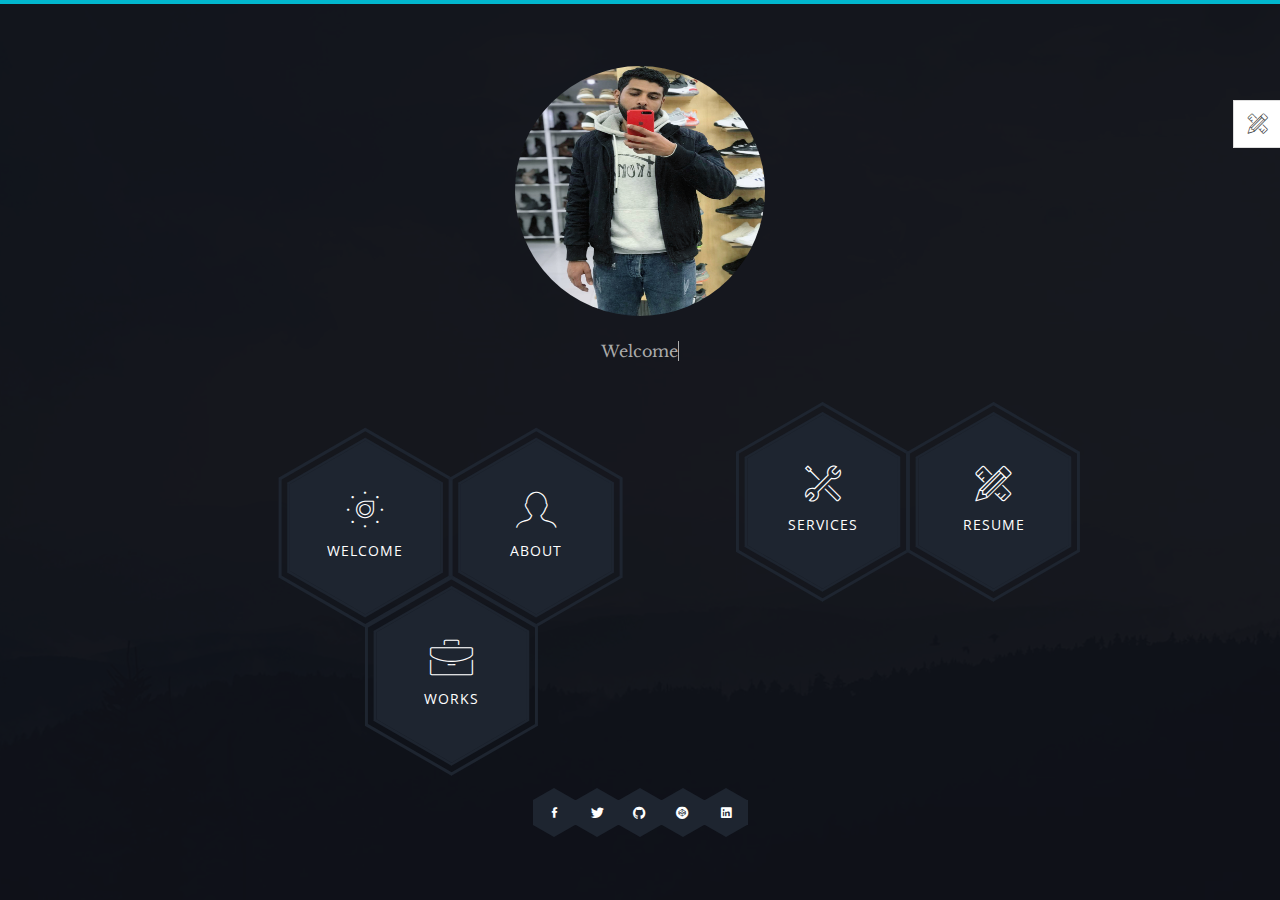
<file: index.html>
<!DOCTYPE html>
<html class="no-js" lang="">

<head>
    <!-- meta charset -->
    <meta charset="utf-8">
    <!-- site title -->
    <title>Mohamed Ahmed </title>
    <!-- meta description -->
    <meta name="description" content="">
    <!-- mobile viwport meta -->
    <meta name="viewport" content="width=device-width, initial-scale=1">
    <!-- fevicon -->
    <link rel="shortcut icon" type="image/x-icon" href="/img/Mohamed.jpg">
<style>
    #WelcomeText {
  border-right: .05em solid;
  animation: caret 1s steps(1) infinite;
}

@keyframes caret {
  50% {
    border-color: transparent;
  }
}
</style>
    <!-- ================================
        CSS Files
        ================================= -->
    <link href="https://fonts.googleapis.com/css?family=Libre+Baskerville:400,400i|Open+Sans:400,600,700,800" rel="stylesheet">
    <link rel="stylesheet" href="css/themefisher-fonts.min.css">
    <link rel="stylesheet" href="css/owl.carousel.min.css">
    <link rel="stylesheet" href="css/bootstrap.min.css">
    <link rel="stylesheet" href="css/main.css">
    <link rel="stylesheet" href="css/dark.css">
    <link id="color-changer" rel="stylesheet" href="css/colors/blue.css">
</head>

<body class="dark">

    <div class="preloader">
        <div class="loading-mask"></div>
        <div class="loading-mask"></div>
        <div class="loading-mask"></div>
        <div class="loading-mask"></div>
        <div class="loading-mask"></div>
    </div>

    <div class="preview-wrapper">
        <div class="switcher-head">
            <span>Style Switcher</span>
            <div class="switcher-trigger tf-tools"></div>
        </div>

        <div class="switcher-body">
            <h4>Choose Color:</h4>
            <ul class="color-options list-none">
                <li class="c0" data-color="red" title="Default">Default</li>
                <li class="c1" data-color="blue" title="Red">Red</li>
                <li class="c2" data-color="green" title="Green">Green</li>
                <li class="c3" data-color="yellow" title="Blue">Blue</li>
                <button style="outline: none; border: none; background-color: transparent;"><a class="btn btn-success" href="./light/index.html">LightMode</a></button>
            </ul>
        </div>
    </div>

    <main class="site-wrapper">
        <div class="pt-table">
            <div class="pt-tablecell page-home relative" style="background-image: url('img/banner.jpg');">
                <div class="overlay"></div>

                <div class="container">
                    <div class="row">
                        <div class="col-xs-12 col-md-offset-1 col-md-10 col-lg-offset-2 col-lg-8">
                            <div class="page-title home text-center">
                                <img src="img/Dev.jpg" alt="">
                                <p id="ff"></p>
                            </div>
                      
                            <div class="hexagon-menu clear">
                                <div class="hexagon-item">
                                    <div class="hex-item">
                                        <div></div>
                                        <div></div>
                                        <div></div>
                                    </div>
                                    <div class="hex-item">
                                        <div></div>
                                        <div></div>
                                        <div></div>
                                    </div>
                                    <a href="welcome.html" class="hex-content">
                                        <span class="hex-content-inner">
                                                <span class="icon">
                                                    <i class="tf-dial"></i>
                                                </span>
                                        <span class="title">Welcome</span>
                                        </span>
                                        <svg viewbox="0 0 173.20508075688772 200" height="200" width="174" version="1.1" xmlns="http://www.w3.org/2000/svg"><path d="M86.60254037844386 0L173.20508075688772 50L173.20508075688772 150L86.60254037844386 200L0 150L0 50Z" fill="#1e2530"></path></svg>
                                    </a>
                                </div>
                                <div class="hexagon-item">
                                    <div class="hex-item">
                                        <div></div>
                                        <div></div>
                                        <div></div>
                                    </div>
                                    <div class="hex-item">
                                        <div></div>
                                        <div></div>
                                        <div></div>
                                    </div>
                                    <a href="about.html" class="hex-content">
                                        <span class="hex-content-inner">
                                                <span class="icon">
                                                    <i class="tf-profile-male"></i>
                                                </span>
                                        <span class="title">About</span>
                                        </span>
                                        <svg viewbox="0 0 173.20508075688772 200" height="200" width="174" version="1.1" xmlns="http://www.w3.org/2000/svg"><path d="M86.60254037844386 0L173.20508075688772 50L173.20508075688772 150L86.60254037844386 200L0 150L0 50Z" fill="#1e2530"></path></svg>
                                    </a>
                                </div>
                                <div class="hexagon-item">
                                    <div class="hex-item">
                                        <div></div>
                                        <div></div>
                                        <div></div>
                                    </div>
                                    <div class="hex-item">
                                        <div></div>
                                        <div></div>
                                        <div></div>
                                    </div>
                                    <a href="services.html" class="hex-content">
                                        <span class="hex-content-inner">
                                                <span class="icon">
                                                    <i class="tf-tools-2"></i>
                                                </span>
                                        <span class="title">Services</span>
                                        </span>
                                        <svg viewbox="0 0 173.20508075688772 200" height="200" width="174" version="1.1" xmlns="http://www.w3.org/2000/svg"><path d="M86.60254037844386 0L173.20508075688772 50L173.20508075688772 150L86.60254037844386 200L0 150L0 50Z" fill="#1e2530"></path></svg>
                                    </a>
                                </div>
                                <div class="hexagon-item">
                                    <div class="hex-item">
                                        <div></div>
                                        <div></div>
                                        <div></div>
                                    </div>
                                    <div class="hex-item">
                                        <div></div>
                                        <div></div>
                                        <div></div>
                                    </div>
                                    <a href="resume.html" class="hex-content">
                                        <span class="hex-content-inner">
                                                <span class="icon">
                                                    <i class="tf-tools"></i>
                                                </span>
                                        <span class="title">Resume</span>
                                        </span>
                                        <svg viewbox="0 0 173.20508075688772 200" height="200" width="174" version="1.1" xmlns="http://www.w3.org/2000/svg"><path d="M86.60254037844386 0L173.20508075688772 50L173.20508075688772 150L86.60254037844386 200L0 150L0 50Z" fill="#1e2530"></path></svg>
                                    </a>
                                </div>
                                <div class="hexagon-item">
                                    <div class="hex-item">
                                        <div></div>
                                        <div></div>
                                        <div></div>
                                    </div>
                                    <div class="hex-item">
                                        <div></div>
                                        <div></div>
                                        <div></div>
                                    </div>
                                    <a href="works.html" class="hex-content">
                                        <span class="hex-content-inner">
                                                <span class="icon">
                                                    <i class="tf-briefcase2"></i>
                                                </span>
                                        <span class="title">Works</span>
                                        </span>
                                        <svg viewbox="0 0 173.20508075688772 200" height="200" width="174" version="1.1" xmlns="http://www.w3.org/2000/svg"><path d="M86.60254037844386 0L173.20508075688772 50L173.20508075688772 150L86.60254037844386 200L0 150L0 50Z" fill="#1e2530"></path></svg>
                                    </a>
                                </div>


                            </div>
                            <!-- /.hexagon-menu -->



                            <ul class="contact-social " style="display: flex ; justify-content: center;align-items: center; flex-wrap: wrap;  ">
                                <li>
                                    <span class="contact-social-hex"></span>
                                    <a href="https://www.facebook.com/mohahmed.ahmed.180" target="_blank"><i class="tf-ion-social-facebook"></i></a>
                                </li>
                                <li>
                                    <span class="contact-social-hex"></span>
                                    <a href="https://twitter.com/DaMn_Developer" target="_blank"><i class="tf-ion-social-twitter"></i></a>
                                </li>

                                <li>
                                    <span class="contact-social-hex"></span>
                                    <a href="https://github.com/MaN0oo0" target="_blank"><i class="tf-ion-social-github"></i></a>
                                </li>
                                <li>
                                    <span class="contact-social-hex"></span>
                                    <a href="https://codepen.io/man0oo0" target="_blank"><i class="tf-ion-social-codepen"></i></a>
                                </li>
                                <li>
                                    <span class="contact-social-hex"></span>
                                    <a href="https://www.linkedin.com/in/mohamed-ahmed-2a1752200" target="_blank"><i class="tf-ion-social-linkedin"></i></a>
                                </li>


                            </ul>
                        </div>

                    </div>
                    <!-- /.col-xs-12 -->

                </div>
                <!-- /.row -->
            </div>
            <!-- /.container -->

        </div>
        <!-- /.pt-tablecell -->
        </div>
        <!-- /.pt-table -->
    </main>
    <!-- /.site-wrapper -->

    <!-- ================================
        JavaScript Libraries
        ================================= -->
    <script src="js/vendor/jquery-2.2.4.min.js"></script>
    <script src="js/vendor/bootstrap.min.js"></script>
    <script src="js/jquery.easing.min.js"></script>
    <script src="js/isotope.pkgd.min.js"></script>
    <script src="js/jquery.nicescroll.min.js"></script>
    <script src="js/owl.carousel.min.js"></script>
    <script src="js/jquery-validation.min.js"></script>
    <!-- <script src="js/form.min.js"></script> -->
    <script src="js/main.js"></script>


<script>
    document.addEventListener('DOMContentLoaded',function(event){
  // array with texts to type in typewriter
  var dataText = [ "Welcome!",  "to my world !"];
  
  // type one text in the typwriter
  // keeps calling itself until the text is finished
  function typeWriter(text, i, fnCallback) {
    // chekc if text isn't finished yet
    if (i < (text.length)) {
      // add next character to h1
     document.querySelector("#ff").innerHTML = text.substring(0, i+1) +'<span aria-hidden="true" id="WelcomeText"></span>';

      // wait for a while and call this function again for next character
      setTimeout(function() {
        typeWriter(text, i + 1, fnCallback)
      }, 100);
    }
    // text finished, call callback if there is a callback function
    else if (typeof fnCallback == 'function') {
      // call callback after timeout
      setTimeout(fnCallback, 700);
    }
  }
  // start a typewriter animation for a text in the dataText array
   function StartTextAnimation(i) {
     if (typeof dataText[i] == 'undefined'){
        setTimeout(function() {
          StartTextAnimation(0);
        }, 2000);
     }
     // check if dataText[i] exists
    if (i < dataText[i].length) {
      // text exists! start typewriter animation
     typeWriter(dataText[i], 0, function(){
       // after callback (and whole text has been animated), start next text
       StartTextAnimation(i + 1);
     });
    }
  }
  // start the text animation
  StartTextAnimation(0);
});
</script>
</body>

</html>
</file>
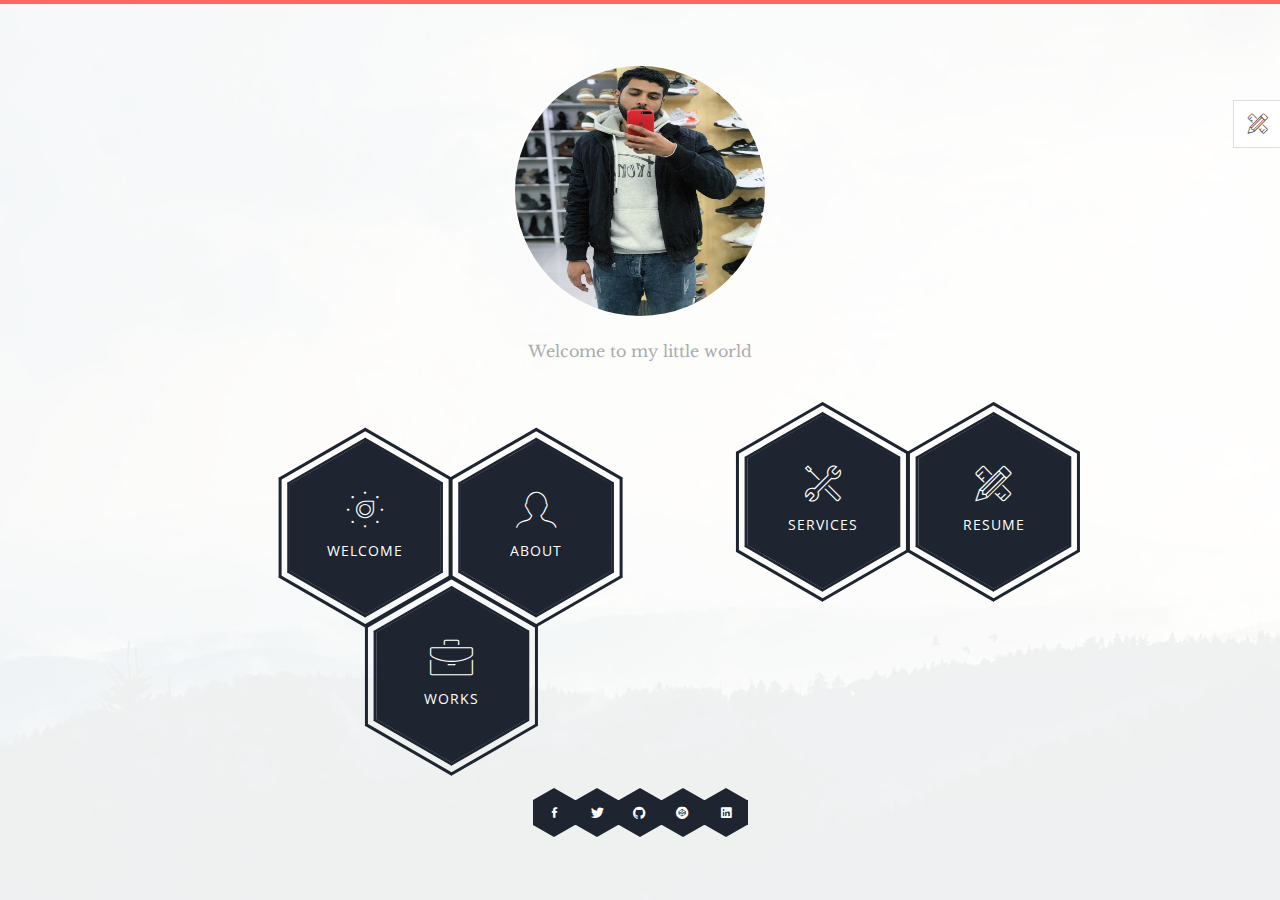
<file: light/index.html>
<!DOCTYPE html>
<html class="no-js" lang="">

<head>
    <!-- meta charset -->
    <meta charset="utf-8">
    <!-- site title -->
    <title>Mohamed Ahmed </title>
    <!-- meta description -->
    <meta name="description" content="">
    <!-- mobile viwport meta -->
    <meta name="viewport" content="width=device-width, initial-scale=1">
    <!-- fevicon -->
    <link rel="shortcut icon" type="image/x-icon" href="/img/Mohamed.jpg">

    <!-- ================================
        CSS Files
        ================================= -->
    <link href="https://fonts.googleapis.com/css?family=Libre+Baskerville:400,400i|Open+Sans:400,600,700,800" rel="stylesheet">
    <link rel="stylesheet" href="css/themefisher-fonts.min.css">
    <link rel="stylesheet" href="css/owl.carousel.min.css">
    <link rel="stylesheet" href="css/bootstrap.min.css">
    <link rel="stylesheet" href="css/main.css">
    <link id="color-changer" rel="stylesheet" href="css/colors/red.css">
</head>

<body>

    <div class="preloader">
        <div class="loading-mask"></div>
        <div class="loading-mask"></div>
        <div class="loading-mask"></div>
        <div class="loading-mask"></div>
        <div class="loading-mask"></div>
    </div>

    <div class="preview-wrapper">
        <div class="switcher-head">
            <span>Style Switcher</span>
            <div class="switcher-trigger tf-tools"></div>
        </div>

        <div class="switcher-body">
            <h4>Choose Color:</h4>
            <ul class="color-options list-none">
                <li class="c0" data-color="red" title="Default">Default</li>
                <li class="c1" data-color="blue" title="Red">Red</li>
                <li class="c2" data-color="green" title="Green">Green</li>
                <li class="c3" data-color="yellow" title="Blue">Blue</li>
                <button style="outline: none; border: none; background-color: transparent;"><a class="btn btn-success" href="../index.html">DarkMode</a></button>

            </ul>
        </div>
    </div>

    <main class="site-wrapper">
        <div class="pt-table">
            <div class="pt-tablecell page-home relative" style="background-image: url('img/banner.jpg');">
                <div class="overlay"></div>

                <div class="container">
                    <div class="row">
                        <div class="col-xs-12 col-md-offset-1 col-md-10 col-lg-offset-2 col-lg-8">
                            <div class="page-title home text-center">
                                <img src="img/Dev.jpg" alt="">
                                <p>Welcome to my little world</p>
                            </div>

                            <div class="hexagon-menu clear">
                                <div class="hexagon-item">
                                    <div class="hex-item">
                                        <div></div>
                                        <div></div>
                                        <div></div>
                                    </div>
                                    <div class="hex-item">
                                        <div></div>
                                        <div></div>
                                        <div></div>
                                    </div>
                                    <a href="welcome.html" class="hex-content">
                                        <span class="hex-content-inner">
                                                <span class="icon">
                                                    <i class="tf-dial"></i>
                                                </span>
                                        <span class="title">Welcome</span>
                                        </span>
                                        <svg viewbox="0 0 173.20508075688772 200" height="200" width="174" version="1.1" xmlns="http://www.w3.org/2000/svg"><path d="M86.60254037844386 0L173.20508075688772 50L173.20508075688772 150L86.60254037844386 200L0 150L0 50Z" fill="#1e2530"></path></svg>
                                    </a>
                                </div>
                                <div class="hexagon-item">
                                    <div class="hex-item">
                                        <div></div>
                                        <div></div>
                                        <div></div>
                                    </div>
                                    <div class="hex-item">
                                        <div></div>
                                        <div></div>
                                        <div></div>
                                    </div>
                                    <a href="about.html" class="hex-content">
                                        <span class="hex-content-inner">
                                                <span class="icon">
                                                    <i class="tf-profile-male"></i>
                                                </span>
                                        <span class="title">About</span>
                                        </span>
                                        <svg viewbox="0 0 173.20508075688772 200" height="200" width="174" version="1.1" xmlns="http://www.w3.org/2000/svg"><path d="M86.60254037844386 0L173.20508075688772 50L173.20508075688772 150L86.60254037844386 200L0 150L0 50Z" fill="#1e2530"></path></svg>
                                    </a>
                                </div>
                                <div class="hexagon-item">
                                    <div class="hex-item">
                                        <div></div>
                                        <div></div>
                                        <div></div>
                                    </div>
                                    <div class="hex-item">
                                        <div></div>
                                        <div></div>
                                        <div></div>
                                    </div>
                                    <a href="services.html" class="hex-content">
                                        <span class="hex-content-inner">
                                                <span class="icon">
                                                    <i class="tf-tools-2"></i>
                                                </span>
                                        <span class="title">Services</span>
                                        </span>
                                        <svg viewbox="0 0 173.20508075688772 200" height="200" width="174" version="1.1" xmlns="http://www.w3.org/2000/svg"><path d="M86.60254037844386 0L173.20508075688772 50L173.20508075688772 150L86.60254037844386 200L0 150L0 50Z" fill="#1e2530"></path></svg>
                                    </a>
                                </div>
                                <div class="hexagon-item">
                                    <div class="hex-item">
                                        <div></div>
                                        <div></div>
                                        <div></div>
                                    </div>
                                    <div class="hex-item">
                                        <div></div>
                                        <div></div>
                                        <div></div>
                                    </div>
                                    <a href="resume.html" class="hex-content">
                                        <span class="hex-content-inner">
                                                <span class="icon">
                                                    <i class="tf-tools"></i>
                                                </span>
                                        <span class="title">Resume</span>
                                        </span>
                                        <svg viewbox="0 0 173.20508075688772 200" height="200" width="174" version="1.1" xmlns="http://www.w3.org/2000/svg"><path d="M86.60254037844386 0L173.20508075688772 50L173.20508075688772 150L86.60254037844386 200L0 150L0 50Z" fill="#1e2530"></path></svg>
                                    </a>
                                </div>
                                <div class="hexagon-item">
                                    <div class="hex-item">
                                        <div></div>
                                        <div></div>
                                        <div></div>
                                    </div>
                                    <div class="hex-item">
                                        <div></div>
                                        <div></div>
                                        <div></div>
                                    </div>
                                    <a href="works.html" class="hex-content">
                                        <span class="hex-content-inner">
                                                <span class="icon">
                                                    <i class="tf-briefcase2"></i>
                                                </span>
                                        <span class="title">Works</span>
                                        </span>
                                        <svg viewbox="0 0 173.20508075688772 200" height="200" width="174" version="1.1" xmlns="http://www.w3.org/2000/svg"><path d="M86.60254037844386 0L173.20508075688772 50L173.20508075688772 150L86.60254037844386 200L0 150L0 50Z" fill="#1e2530"></path></svg>
                                    </a>
                                </div>


                            </div>
                            <!-- /.hexagon-menu -->



                            <ul class="contact-social " style="display: flex ; justify-content: center;align-items: center; flex-wrap: wrap;  ">
                                <li>
                                    <span class="contact-social-hex"></span>
                                    <a href="https://www.facebook.com/mohahmed.ahmed.180" target="_blank"><i class="tf-ion-social-facebook"></i></a>
                                </li>
                                <li>
                                    <span class="contact-social-hex"></span>
                                    <a href="https://twitter.com/DaMn_Developer" target="_blank"><i class="tf-ion-social-twitter"></i></a>
                                </li>

                                <li>
                                    <span class="contact-social-hex"></span>
                                    <a href="https://github.com/MaN0oo0" target="_blank"><i class="tf-ion-social-github"></i></a>
                                </li>
                                <li>
                                    <span class="contact-social-hex"></span>
                                    <a href="https://codepen.io/man0oo0" target="_blank"><i class="tf-ion-social-codepen"></i></a>
                                </li>
                                <li>
                                    <span class="contact-social-hex"></span>
                                    <a href="https://www.linkedin.com/in/mohamed-ahmed-2a1752200" target="_blank"><i class="tf-ion-social-linkedin"></i></a>
                                </li>


                            </ul>
                        </div>

                    </div>
                    <!-- /.col-xs-12 -->

                </div>
                <!-- /.row -->
            </div>
            <!-- /.container -->

        </div>
        <!-- /.pt-tablecell -->
        </div>
        <!-- /.pt-table -->
    </main>
    <!-- /.site-wrapper -->

    <!-- ================================
        JavaScript Libraries
        ================================= -->
    <script src="js/vendor/jquery-2.2.4.min.js"></script>
    <script src="js/vendor/bootstrap.min.js"></script>
    <script src="js/jquery.easing.min.js"></script>
    <script src="js/isotope.pkgd.min.js"></script>
    <script src="js/jquery.nicescroll.min.js"></script>
    <script src="js/owl.carousel.min.js"></script>
    <script src="js/jquery-validation.min.js"></script>
    <script src="js/form.min.js"></script>
    <script src="js/main.js"></script>
</body>

</html>
</file>
<file: css/main.css>
/*------------------------------------------------
	Base Styles
-------------------------------------------------*/

body {
    font-family: "Libre Baskerville", serif;
    font-weight: 400;
    font-size: 16px;
    line-height: 30px;
    color: #ababab;
}

a {
    color: inherit;
    -webkit-transition: all 0.3s ease 0s;
    -moz-transition: all 0.3s ease 0s;
    -o-transition: all 0.3s ease 0s;
    transition: all 0.3s ease 0s;
}

a:hover,
a:focus {
    color: #ababab;
    text-decoration: none;
    outline: 0 none;
}

h1,
h2,
h3,
h4,
h5,
h6 {
    color: #1e2530;
    font-family: "Open Sans", sans-serif;
    margin: 0;
    line-height: 1.3;
}

p {
    margin-bottom: 20px;
}

p:last-child {
    margin-bottom: 0;
}


/*
 * Selection color
 */

::-moz-selection {
    background-color: #FA6862;
    color: #fff;
}

::selection {
    background-color: #FA6862;
    color: #fff;
}


/*
 *  Reset bootstrap's default style
 */

.form-control::-webkit-input-placeholder,
::-webkit-input-placeholder {
    opacity: 1;
    color: inherit;
}

.form-control:-moz-placeholder,
:-moz-placeholder {
    /* Firefox 18- */
    opacity: 1;
    color: inherit;
}

.form-control::-moz-placeholder,
::-moz-placeholder {
    /* Firefox 19+ */
    opacity: 1;
    color: inherit;
}

.form-control:-ms-input-placeholder,
:-ms-input-placeholder {
    opacity: 1;
    color: inherit;
}

button,
input,
select,
textarea,
label {
    font-weight: 400;
}

.btn {
    -webkit-transition: all 0.3s ease 0s;
    -moz-transition: all 0.3s ease 0s;
    -o-transition: all 0.3s ease 0s;
    transition: all 0.3s ease 0s;
}

.btn:hover,
.btn:focus,
.btn:active:focus {
    outline: 0 none;
}

.btn-primary {
    background-color: #FA6862;
    border: 0;
    font-family: "Open Sans", sans-serif;
    font-weight: 700;
    height: 48px;
    line-height: 50px;
    padding: 0 42px;
    text-transform: uppercase;
}

.btn-primary:hover,
.btn-primary:focus,
.btn-primary:active,
.btn-primary:active:focus {
    background-color: #f9423a;
}

.btn-border {
    border: 1px solid #d7d8db;
    display: inline-block;
    padding: 7px;
}


/*
 *  CSS Helper Class
 */

.clear:before,
.clear:after {
    content: " ";
    display: table;
}

.clear:after {
    clear: both;
}

.pt-table {
    display: table;
    width: 100%;
    height: -webkit-calc(100vh - 4px);
    height: -moz-calc(100vh - 4px);
    height: calc(100vh - 4px);
}

.pt-tablecell {
    display: table-cell;
    vertical-align: middle;
}

.overlay {
    position: absolute;
    left: 0;
    top: 0;
    width: 100%;
    height: 100%;
}

.relative {
    position: relative;
}

.primary,
.link:hover {
    color: #FA6862;
}

.no-gutter {
    margin-left: 0;
    margin-right: 0;
}

.no-gutter>[class^="col-"] {
    padding-left: 0;
    padding-right: 0;
}

.flex {
    display: -webkit-box;
    display: -webkit-flex;
    display: -moz-flex;
    display: -ms-flexbox;
    display: flex;
}

.flex-middle {
    -webkit-box-align: center;
    -ms-flex-align: center;
    -webkit-align-items: center;
    -moz-align-items: center;
    align-items: center;
}

.space-between {
    -webkit-box-pack: justify;
    -ms-flex-pack: justify;
    -webkit-justify-content: space-between;
    -moz-justify-content: space-between;
    justify-content: space-between;
}

.nicescroll-cursors {
    background: #FA6862 !important;
}

.preloader {
    bottom: 0;
    left: 0;
    position: fixed;
    right: 0;
    top: 0;
    z-index: 1000;
    display: -webkit-box;
    display: -webkit-flex;
    display: -moz-flex;
    display: -ms-flexbox;
    display: flex;
}

.preloader.active.hidden {
    display: none;
}

.loading-mask {
    background-color: #FA6862;
    height: 100%;
    left: 0;
    position: absolute;
    top: 0;
    width: 20%;
    -webkit-transition: all 0.6s cubic-bezier(0.61, 0, 0.6, 1) 0s;
    -moz-transition: all 0.6s cubic-bezier(0.61, 0, 0.6, 1) 0s;
    -o-transition: all 0.6s cubic-bezier(0.61, 0, 0.6, 1) 0s;
    transition: all 0.6s cubic-bezier(0.61, 0, 0.6, 1) 0s;
}

.loading-mask:nth-child(2) {
    left: 20%;
    -webkit-transition-delay: 0.1s;
    -moz-transition-delay: 0.1s;
    -o-transition-delay: 0.1s;
    transition-delay: 0.1s;
}

.loading-mask:nth-child(3) {
    left: 40%;
    -webkit-transition-delay: 0.2s;
    -moz-transition-delay: 0.2s;
    -o-transition-delay: 0.2s;
    transition-delay: 0.2s;
}

.loading-mask:nth-child(4) {
    left: 60%;
    -webkit-transition-delay: 0.3s;
    -moz-transition-delay: 0.3s;
    -o-transition-delay: 0.3s;
    transition-delay: 0.3s;
}

.loading-mask:nth-child(5) {
    left: 80%;
    -webkit-transition-delay: 0.4s;
    -moz-transition-delay: 0.4s;
    -o-transition-delay: 0.4s;
    transition-delay: 0.4s;
}

.preloader.active.done {
    z-index: 0;
}

.preloader.active .loading-mask {
    width: 0;
}


/*------------------------------------------------
	Start Styling
-------------------------------------------------*/

.site-wrapper {
    border-top: 4px solid #FA6862;
}

.page-close {
    font-size: 30px;
    position: absolute;
    right: 30px;
    top: 30px;
    z-index: 100;
}

.page-title {
    margin-bottom: 75px;
}

.page-title img {
    margin-bottom: 20px;
    width: 250px;
    height: 250px;
    border-radius: 50%;
}

.page-title h2 {
    font-size: 68px;
    margin-bottom: 25px;
    position: relative;
    z-index: 0;
    font-weight: 900;
    text-transform: uppercase;
}

.page-title p {
    font-size: 16px;
}

.page-title .title-bg {
    color: rgba(30, 37, 48, 0.07);
    font-size: 158px;
    left: 0;
    letter-spacing: 10px;
    line-height: 0.7;
    position: absolute;
    right: 0;
    top: 50%;
    z-index: -1;
    -webkit-transform: translateY(-50%);
    -moz-transform: translateY(-50%);
    -ms-transform: translateY(-50%);
    -o-transform: translateY(-50%);
    transform: translateY(-50%);
}

.section-title {
    margin-bottom: 20px;
}

.section-title h3 {
    display: inline-block;
    position: relative;
}

.section-title h3::before,
.section-title h3::after {
    content: "";
    height: 2px;
    position: absolute;
    bottom: 8px;
    left: -webkit-calc(100% + 14px);
    left: -moz-calc(100% + 14px);
    left: calc(100% + 14px);
}

.section-title h3::before {
    background-color: #1e2530;
    width: 96px;
    bottom: 14px;
}

.section-title h3::after {
    background-color: #FA6862;
    width: 73px;
}

.section-title.light h3 {
    color: #fff;
}

.section-title.light h3::before {
    background-color: #fff;
}

.page-nav {
        top: 70%;

    left: 0;
    position: absolute;
    right: 0;
}

.page-nav span {
    font-family: "Open Sans", sans-serif;
    font-size: 14px;
    font-weight: 500;
    line-height:  57.9;
    text-transform: uppercase;
}


/*------------------------------------------------
    Home Page
-------------------------------------------------*/

.page-home {
    background-position: center center;
    background-repeat: no-repeat;
    background-size: cover;
    vertical-align: middle;
}

.page-home .overlay {
    background-color: rgba(255, 255, 255, 0.93);
}


/* End of container */

.hexagon-item {
    cursor: pointer;
    width: 200px;
    height: 173.20508px;
    float: left;
    margin-left: -29px;
    z-index: 0;
    position: relative;
    -webkit-transform: rotate(30deg);
    -moz-transform: rotate(30deg);
    -ms-transform: rotate(30deg);
    -o-transform: rotate(30deg);
    transform: rotate(30deg);
}

.hexagon-item:first-child {
    margin-left: 0;
}

.hexagon-item:hover {
    z-index: 1;
}

.hexagon-item:hover .hex-item:last-child {
    opacity: 1;
    -webkit-transform: scale(1.3);
    -moz-transform: scale(1.3);
    -ms-transform: scale(1.3);
    -o-transform: scale(1.3);
    transform: scale(1.3);
}

.hexagon-item:hover .hex-item:first-child {
    opacity: 1;
    -webkit-transform: scale(1.2);
    -moz-transform: scale(1.2);
    -ms-transform: scale(1.2);
    -o-transform: scale(1.2);
    transform: scale(1.2);
}

.hexagon-item:hover .hex-item:first-child div:before,
.hexagon-item:hover .hex-item:first-child div:after {
    height: 15px;
}

.hexagon-item:hover .hex-item div::before,
.hexagon-item:hover .hex-item div::after {
    background-color: #FA6862;
}

.hexagon-item:hover .hex-content svg {
    -webkit-transform: scale(0.97);
    -moz-transform: scale(0.97);
    -ms-transform: scale(0.97);
    -o-transform: scale(0.97);
    transform: scale(0.97);
}

.page-home .hexagon-item:nth-last-child(1),
.page-home .hexagon-item:nth-last-child(2),
.page-home .hexagon-item:nth-last-child(3) {
    -webkit-transform: rotate(30deg) translate(87px, -80px);
    -moz-transform: rotate(30deg) translate(87px, -80px);
    -ms-transform: rotate(30deg) translate(87px, -80px);
    -o-transform: rotate(30deg) translate(87px, -80px);
    transform: rotate(30deg) translate(87px, -80px);
}

.hex-item {
    position: absolute;
    top: 0;
    left: 50px;
    width: 100px;
    height: 173.20508px;
}

.hex-item:first-child {
    z-index: 0;
    -webkit-transform: scale(0.9);
    -moz-transform: scale(0.9);
    -ms-transform: scale(0.9);
    -o-transform: scale(0.9);
    transform: scale(0.9);
    -webkit-transition: all 0.3s cubic-bezier(0.165, 0.84, 0.44, 1);
    -moz-transition: all 0.3s cubic-bezier(0.165, 0.84, 0.44, 1);
    -o-transition: all 0.3s cubic-bezier(0.165, 0.84, 0.44, 1);
    transition: all 0.3s cubic-bezier(0.165, 0.84, 0.44, 1);
}

.hex-item:last-child {
    transition: all 0.3s cubic-bezier(0.19, 1, 0.22, 1);
    z-index: 1;
}

.hex-item div {
    box-sizing: border-box;
    position: absolute;
    top: 0;
    width: 100px;
    height: 173.20508px;
    -webkit-transform-origin: center center;
    -moz-transform-origin: center center;
    -ms-transform-origin: center center;
    -o-transform-origin: center center;
    transform-origin: center center;
}

.hex-item div::before,
.hex-item div::after {
    background-color: #1e2530;
    content: "";
    position: absolute;
    width: 100%;
    height: 3px;
    -webkit-transition: all 0.3s cubic-bezier(0.165, 0.84, 0.44, 1) 0s;
    -moz-transition: all 0.3s cubic-bezier(0.165, 0.84, 0.44, 1) 0s;
    -o-transition: all 0.3s cubic-bezier(0.165, 0.84, 0.44, 1) 0s;
    transition: all 0.3s cubic-bezier(0.165, 0.84, 0.44, 1) 0s;
}

.hex-item div:before {
    top: 0;
}

.hex-item div:after {
    bottom: 0;
}

.hex-item div:nth-child(1) {
    -webkit-transform: rotate(0deg);
    -moz-transform: rotate(0deg);
    -ms-transform: rotate(0deg);
    -o-transform: rotate(0deg);
    transform: rotate(0deg);
}

.hex-item div:nth-child(2) {
    -webkit-transform: rotate(60deg);
    -moz-transform: rotate(60deg);
    -ms-transform: rotate(60deg);
    -o-transform: rotate(60deg);
    transform: rotate(60deg);
}

.hex-item div:nth-child(3) {
    -webkit-transform: rotate(120deg);
    -moz-transform: rotate(120deg);
    -ms-transform: rotate(120deg);
    -o-transform: rotate(120deg);
    transform: rotate(120deg);
}

.hex-content {
    color: #fff;
    display: block;
    height: 180px;
    margin: 0 auto;
    position: relative;
    text-align: center;
    transform: rotate(-30deg);
    width: 156px;
}

.hex-content .hex-content-inner {
    left: 50%;
    margin: -3px 0 0 2px;
    position: absolute;
    top: 50%;
    -webkit-transform: translate(-50%, -50%);
    -moz-transform: translate(-50%, -50%);
    -ms-transform: translate(-50%, -50%);
    -o-transform: translate(-50%, -50%);
    transform: translate(-50%, -50%);
}

.hex-content .icon {
    display: block;
    font-size: 36px;
    line-height: 30px;
    margin-bottom: 11px;
}

.hex-content .title {
    display: block;
    font-family: "Open Sans", sans-serif;
    font-size: 14px;
    letter-spacing: 1px;
    line-height: 24px;
    text-transform: uppercase;
}

.hex-content svg {
    left: -7px;
    position: absolute;
    top: -13px;
    transform: scale(0.87);
    z-index: -1;
    -webkit-transition: all 0.3s cubic-bezier(0.165, 0.84, 0.44, 1) 0s;
    -moz-transition: all 0.3s cubic-bezier(0.165, 0.84, 0.44, 1) 0s;
    -o-transition: all 0.3s cubic-bezier(0.165, 0.84, 0.44, 1) 0s;
    transition: all 0.3s cubic-bezier(0.165, 0.84, 0.44, 1) 0s;
}

.hex-content:hover {
    color: #fff;
}


/*------------------------------------------------
    Welcome Page
-------------------------------------------------*/

.author-image-large {
    position: absolute;
    right: 0;
    top: 0;
}

.author-image-large img {
    height: -webkit-calc(100vh - 4px);
    height: -moz-calc(100vh - 4px);
    height: calc(90vh - 4px);
}


/*------------------------------------------------
    About Page
-------------------------------------------------*/

.about-author {
    margin-bottom: 23px;
    -webkit-box-align: center;
    -ms-flex-align: center;
    -webkit-align-items: center;
    -moz-align-items: center;
    align-items: center;
    display: -webkit-box;
    display: -webkit-flex;
    display: -moz-flex;
    display: -ms-flexbox;
    display: flex;
}

.about-author .author-thumb {
    background-color: #fff;
    border: 5px solid #1e2530;
    margin-right: 30px;
    padding: 5px;
}

.about-author .author-thumb img {
    border: 2px solid #1e2530;
    width: 145px;
}

.about-author .author-desc p {
    color: #1e2530;
    font-family: "Open Sans", sans-serif;
    letter-spacing: 1px;
    margin-bottom: 4px;
    text-transform: uppercase;
}

.about-author .author-desc b {
    font-family: "Open Sans", sans-serif;
}

.progress {
    background-color: #1e2530;
    border-radius: 2px;
    height: auto;
    min-height: 45px;
    -webkit-box-align: center;
    -ms-flex-align: center;
    -webkit-align-items: center;
    -moz-align-items: center;
    align-items: center;
    display: -webkit-box;
    display: -webkit-flex;
    display: -moz-flex;
    display: -ms-flexbox;
    display: flex;
}

.progress>div {
    color: #fff;
    font-family: "Open Sans", sans-serif;
    font-size: 12px;
    letter-spacing: 1px;
}

.progress .skill-name {
    border-right: 2px solid #2e333a;
    min-width: 160px;
    text-align: center;
    text-transform: uppercase;
}

.progress .skill-bar {
    background-color: #07080b;
    border-radius: 15px;
    margin: 0 15px;
    -webkit-box-flex: 1;
    -webkit-flex-grow: 1;
    -moz-flex-grow: 1;
    -ms-flex-positive: 1;
    flex-grow: 1;
}

.progress .bar {
    background-color: #FA6862;
    border-radius: 10px;
    height: 8px;
    width: 0;
}

.progress .skill-lavel {
    border-left: 2px solid #2e333a;
    min-width: 70px;
    text-align: center;
    -webkit-box-align: end;
    -ms-flex-align: end;
    -webkit-align-items: flex-end;
    -moz-align-items: flex-end;
    align-items: flex-end;
    -webkit-transition: all 0.3s ease 0s;
    -moz-transition: all 0.3s ease 0s;
    -o-transition: all 0.3s ease 0s;
    transition: all 0.3s ease 0s;
}

.filter {
    margin-bottom: 30px;
}

.filter a {
    border-bottom: 2px solid transparent;
}

.filter .active {
    color: #FA6862;
    border-bottom-color: #FA6862;
}

.works-item {
    font-family: "Open Sans", sans-serif;
    margin-bottom: 30px;
    position: relative;
}

.works-item img {
    width: 100%;
}

.works-item .overlay {
    background-color: rgba(30, 37, 48, 0.96);
    position: absolute;
    left: 0;
    top: 0;
    height: 100%;
    width: 100%;
    -webkit-transition: all 0.3s ease 0s;
    -moz-transition: all 0.3s ease 0s;
    -o-transition: all 0.3s ease 0s;
    transition: all 0.3s ease 0s;
    -webkit-transform: scale(0);
    -moz-transform: scale(0);
    -ms-transform: scale(0);
    -o-transform: scale(0);
    transform: scale(0);
}

.works-item .overlay::before {
    border: 1px solid #fff;
    bottom: 15px;
    content: "";
    left: 15px;
    position: absolute;
    right: 15px;
    top: 15px;
}

.works-item .works-inner {
    left: 50%;
    position: absolute;
    text-align: center;
    top: 50%;
    white-space: nowrap;
    -webkit-transition: all 0.3s ease 0s;
    -moz-transition: all 0.3s ease 0s;
    -o-transition: all 0.3s ease 0s;
    transition: all 0.3s ease 0s;
    -webkit-transform: translate3d(0px, 0px, 0px) scale(0);
    -moz-transform: translate3d(0px, 0px, 0px) scale(0);
    -ms-transform: translate3d(0px, 0px, 0px) scale(0);
    -o-transform: translate3d(0px, 0px, 0px) scale(0);
    transform: translate3d(0px, 0px, 0px) scale(0);
}

.works-item h4 {
    color: #FA6862;
    font-weight: 700;
    text-transform: uppercase;
}

.works-item p {
    color: #fff;
    font-size: 12px;
    font-weight: 400;
}

.works-item:hover .overlay {
    -webkit-transform: scale(1);
    -moz-transform: scale(1);
    -ms-transform: scale(1);
    -o-transform: scale(1);
    transform: scale(1);
}

.works-item:hover .works-inner {
    -webkit-transform: translate(-50%, -50%) scale(1);
    -moz-transform: translate(-50%, -50%) scale(1);
    -ms-transform: translate(-50%, -50%) scale(1);
    -o-transform: translate(-50%, -50%) scale(1);
    transform: translate(-50%, -50%) scale(1);
}

.history-block {
    background-color: #1e2530;
    position: relative;
}

.history-block .section-title {
    background-color: #1e2530;
    border-bottom: 1px solid #293342;
    left: 0;
    margin-bottom: 0;
    padding: 15px 34px 14px;
    position: absolute;
    right: 0;
    top: 0;
    z-index: 1;
}

.nicescroll-rails {
    z-index: 2;
}

.history-scroller {
    padding-top: 82px;
    max-height: 377px;
}

.history-item {
    display: table;
    font-family: "Open Sans", sans-serif;
    padding-left: 32px;
    margin-bottom: 20px;
    width: 100%;
}

.history-item>* {
    display: table-cell;
    vertical-align: middle;
}

.history-item .history-icon {
    padding-right: 25px;
    position: relative;
    width: 66px;
}

.history-item .history-icon i {
    font-size: 18px;
    position: absolute;
    top: 50%;
    left: -webkit-calc(50% - 12.5px);
    left: -moz-calc(50% - 12.5px);
    left: calc(50% - 12.5px);
    transform: translate(-50%, -50%);
}

.history-item h5 {
    color: #fff;
    font-size: 16px;
    font-weight: 600;
    letter-spacing: 0.96px;
    text-transform: uppercase;
}

.history-item span {
    color: #aaaaaa;
    font-size: 12px;
}

.history-hex {
    display: block;
    position: relative;
    width: 66px;
    height: 38.11px;
    background-color: #293342;
    margin: 19.05px 0;
}

.history-hex::before,
.history-hex::after {
    content: "";
    position: absolute;
    width: 0;
    border-left: 33px solid transparent;
    border-right: 33px solid transparent;
}

.history-hex::before {
    bottom: 100%;
    border-bottom: 19.05px solid #293342;
}

.history-hex::after {
    top: 100%;
    width: 0;
    border-top: 19.05px solid #293342;
}

.service-hex {
    float: left;
    position: relative;
    width: 20%;
    z-index: 1;
}

.service-hex svg {
    -webkit-transform: scale(1.08);
    -moz-transform: scale(1.08);
    -ms-transform: scale(1.08);
    -o-transform: scale(1.08);
    transform: scale(1.08);
    -webkit-transition: all 0.4s ease 0s;
    -moz-transition: all 0.4s ease 0s;
    -o-transition: all 0.4s ease 0s;
    transition: all 0.4s ease 0s;
}

.service-hex .st0 {
    stroke: #1e2530;
    fill: #fff;
    -webkit-transition: all 0.4s ease 0s;
    -moz-transition: all 0.4s ease 0s;
    -o-transition: all 0.4s ease 0s;
    transition: all 0.4s ease 0s;
}

.service-hex .st1 {
    fill: #1e2530;
    -webkit-transition: all 0.4s ease 0s;
    -moz-transition: all 0.4s ease 0s;
    -o-transition: all 0.4s ease 0s;
    transition: all 0.4s ease 0s;
}

.service-hex .content {
    color: #fff;
    left: 50%;
    position: absolute;
    text-align: center;
    top: 50%;
    width: 100%;
    -webkit-transform: translate(-50%, -50%);
    -moz-transform: translate(-50%, -50%);
    -ms-transform: translate(-50%, -50%);
    -o-transform: translate(-50%, -50%);
    transform: translate(-50%, -50%);
}

.service-hex .icon {
    font-size: 30px;
    margin-bottom: 9px;
}

.service-hex h4 {
    color: #fff;
    font-size: 16px;
    margin-bottom: 20px;
}

.service-hex p {
    font-size: 14px;
    height: 0;
    line-height: 24px;
    overflow: hidden;
    -webkit-transition: all 0.4s ease 0s;
    -moz-transition: all 0.4s ease 0s;
    -o-transition: all 0.4s ease 0s;
    transition: all 0.4s ease 0s;
}

.service-hex:hover {
    z-index: 2;
}

.service-hex:hover svg {
    -webkit-transform: scale(1.5);
    -moz-transform: scale(1.5);
    -ms-transform: scale(1.5);
    -o-transform: scale(1.5);
    transform: scale(1.5);
}

.service-hex:hover .st1 {
    fill: #FA6862;
}

.service-hex:hover .content {
    width: 135%;
}

.service-hex:hover p {
    height: 72px;
}

.testimonials .item {
    padding-top: 33px;
}

.testimonials .thumb {
    float: left;
    margin-top: -33px;
}

.testimonials .thumb img {
    width: auto;
}

.testimonials .text {
    border: 1px solid #cecece;
    font-size: 14px;
    font-style: italic;
    line-height: 24px;
    margin-left: 50px;
    padding: 27px 30px 29px 142px;
}

.testimonials figcaption {
    font-family: "Open Sans", sans-serif;
    font-size: 16px;
    font-weight: 700;
    padding-top: 15px;
    text-align: center;
}

.testimonials h4 {
    font-family: "Open Sans", sans-serif;
    font-weight: 700;
}

.testimonials span {
    font-size: 12px;
}

.testimonials .owl-item:nth-child(2n) .thumb {
    float: right;
}

.testimonials .owl-item:nth-child(2n) .text {
    margin-left: 0;
    margin-right: 50px;
    padding: 27px 142px 29px 30px;
}

.testimonials .owl-dots {
    text-align: center;
}

.testimonials .owl-dot {
    border: 2px solid #1e2530;
    border-radius: 15px;
    display: inline-block;
    height: 11px;
    margin: 0 4px;
    width: 11px;
    -webkit-transition: all 0.3s ease 0s;
    -moz-transition: all 0.3s ease 0s;
    -o-transition: all 0.3s ease 0s;
    transition: all 0.3s ease 0s;
}

.testimonials .owl-dot.active {
    border-color: #FA6862;
}

.tm-hex {
    position: relative;
    width: 170px;
    height: 98.15px;
    margin: 49.07px 0;
    background-size: auto 182.4427px;
    background-position: center;
    border-left: solid 6px #1e2530;
    border-right: solid 6px #1e2530;
}

.tm-hex::after {
    content: "";
    position: absolute;
    top: 3.4641px;
    left: 0;
    width: 158.0000px;
    height: 91.2213px;
    z-index: 2;
    background: inherit;
}

.tm-hex .hexTop,
.tm-hex .hexBottom {
    position: absolute;
    z-index: 1;
    width: 120.21px;
    height: 120.21px;
    overflow: hidden;
    background: inherit;
    left: 18.90px;
    -webkit-transform: scaleY(0.5774) rotate(-45deg);
    -moz-transform: scaleY(0.5774) rotate(-45deg);
    -ms-transform: scaleY(0.5774) rotate(-45deg);
    -o-transform: scaleY(0.5774) rotate(-45deg);
    transform: scaleY(0.5774) rotate(-45deg);
}

.tm-hex .hexTop::before,
.tm-hex .hexTop::after,
.tm-hex .hexBottom::before,
.tm-hex .hexBottom::after {
    content: "";
    position: absolute;
    width: 158.0000px;
    height: 91.22134253196087px;
    background: inherit;
    -webkit-transform-origin: 0 0;
    -moz-transform-origin: 0 0;
    -ms-transform-origin: 0 0;
    -o-transform-origin: 0 0;
    transform-origin: 0 0;
    -webkit-transform: rotate(45deg) scaleY(1.7321) translateY(-45.6107px);
    -moz-transform: rotate(45deg) scaleY(1.7321) translateY(-45.6107px);
    -ms-transform: rotate(45deg) scaleY(1.7321) translateY(-45.6107px);
    -o-transform: rotate(45deg) scaleY(1.7321) translateY(-45.6107px);
    transform: rotate(45deg) scaleY(1.7321) translateY(-45.6107px);
}

.tm-hex .hexTop {
    top: -60.1041px;
    border-top: solid 8.4853px #1e2530;
    border-right: solid 8.4853px #1e2530;
}

.tm-hex .hexTop::after {
    background-position: center top;
}

.tm-hex .hexBottom {
    bottom: -60.1041px;
    border-bottom: solid 8.4853px #1e2530;
    border-left: solid 8.4853px #1e2530;
}

.tm-hex .hexBottom::after {
    background-position: center bottom;
}

.contact-block {
    margin-bottom: 30px;
}

.contact-block:last-child {
    margin-bottom: 0;
}

.contact-block .media-left {
    font-size: 40px;
    max-width: 50px;
    min-width: 50px;
    padding-right: 0;
    text-align: center;
}

.contact-block .media-body {
    padding-left: 30px;
}

.contact-block h4 {
    font-size: 18px;
    text-transform: uppercase;
    font-weight: 600;
}

.contact-block p {
    font-weight: 400;
    font-size: 15px;
}

.contact-social {
    list-style: outside none none;
    margin: 0;
    padding: 0;
}

.contact-social li {
    display: inline-block;
    position: relative;
    width: 43px;
}

.contact-social li a {
    color: #fff;
    display: block;
    font-size: 14px;
    height: 50px;
    left: 50%;
    line-height: 50px;
    position: absolute;
    text-align: center;
    top: 50%;
    width: 43px;
    -webkit-transform: translate(-50%, -50%);
    -moz-transform: translate(-50%, -50%);
    -ms-transform: translate(-50%, -50%);
    -o-transform: translate(-50%, -50%);
    transform: translate(-50%, -50%);
}

.contact-social li:hover span {
    background-color: #FA6862;
}

.contact-social li:hover span::before {
    border-bottom-color: #FA6862;
}

.contact-social li:hover span::after {
    border-top-color: #FA6862;
}

.contact-social-hex {
    display: block;
    position: relative;
    width: 43px;
    height: 24.83px;
    background-color: #1e2530;
    margin: 12.41px 0;
    -webkit-transition: all 0.3s ease 0s;
    -moz-transition: all 0.3s ease 0s;
    -o-transition: all 0.3s ease 0s;
    transition: all 0.3s ease 0s;
}

.contact-social-hex::before,
.contact-social-hex::after {
    content: "";
    position: absolute;
    width: 0;
    border-left: 21.5px solid transparent;
    border-right: 21.5px solid transparent;
    -webkit-transition: all 0.3s ease 0s;
    -moz-transition: all 0.3s ease 0s;
    -o-transition: all 0.3s ease 0s;
    transition: all 0.3s ease 0s;
}

.contact-social-hex::before {
    bottom: 100%;
    border-bottom: 12.41px solid #1e2530;
}

.contact-social-hex::after {
    top: 100%;
    width: 0;
    border-top: 12.41px solid #1e2530;
}

.contact-social-hex:hover::after {
    border-bottom-color: #FA6862;
}

.contact-social-hex:hover::before {
    border-top-color: #FA6862;
}

.contact-form .input-field {
    margin-bottom: 10px;
}

.contact-form .input-field.name {
    margin-right: 5px;
}

.contact-form .input-field.email {
    margin-left: 5px;
}

.contact-form .input-field label.error {
    color: #ff0000;
    font-size: 13px;
    margin: 0;
}

.contact-form .input-icon {
    background-color: #1e2530;
    border-radius: 3px 0 0 3px;
    border-right: 1px solid rgba(255, 255, 255, 0.2);
    line-height: 48px;
    min-width: 53px;
    text-align: center;
    left: 0;
    line-height: 48px;
    min-width: 53px;
    position: absolute;
    top: 0;
}

.contact-form .form-control {
    background-color: #1e2530;
    color: #bcbcbc;
    border: 0 none;
    border-radius: 3px;
    height: 48px;
    padding-left: 70px;
    width: 100%;
    font-family: "Open Sans", sans-serif;
}

.contact-form .form-control:focus {
    box-shadow: none;
    color: #fff;
}

.contact-form textarea.form-control {
    border-radius: 3px;
    height: 120px;
    padding: 15px 10px 15px 70px;
}

.contact-form .message .input-icon {
    position: absolute;
    left: 0;
    top: 0;
}

.msg-success,
.msg-failed {
    display: none;
    margin-top: 15px;
}

.msg-success {
    color: #FA6862;
}

.pt-table.desktop-768 .pt-tablecell {
    padding-bottom: 110px;
    padding-top: 60px;
}

.pt-table.desktop-768 .pt-tablecell .page-nav {
    bottom: 40px;
}


/* =================================== */


/*  Color Switcher
/* =================================== */

.preview-wrapper {
    background-color: #fff;
    border: 1px solid #ddd;
    border-right: 0;
    color: #333;
    height: 200px;
    right: 0px;
    position: fixed;
    top: 100px;
    width: 260px;
    z-index: 1200;
    -webkit-transition: all 0.4s ease-in-out 0s;
    -moz-transition: all 0.4s ease-in-out 0s;
    -o-transition: all 0.4s ease-in-out 0s;
    transition: all 0.4s ease-in-out 0s;
    transform: translateX(100%);
}

.preview-wrapper.extend {
    -webkit-transform: translateX(0px);
    -moz-transform: translateX(0px);
    -ms-transform: translateX(0px);
    -o-transform: translateX(0px);
    transform: translateX(0px);
}

.switcher-head {
    color: #333;
    font-size: 18px;
    font-weight: 600;
    height: 46px;
    line-height: 46px;
    position: relative;
}

.switcher-head span {
    border-bottom: 2px solid #eeeeee;
    display: block;
    margin: 0 20px;
}

.switcher-trigger {
    background-color: #fff;
    border: 1px solid #ddd;
    border-right: 0;
    cursor: pointer;
    font-size: 20px;
    height: 48px;
    left: -48px;
    line-height: 46px;
    position: absolute;
    text-align: center;
    top: -1px;
    width: 48px;
}

.switcher-body {
    background-color: #fff;
    height: -webkit-calc(100% - 50px);
    height: calc(100% - 50px);
    left: 0;
    padding: 20px;
    position: fixed;
    right: 0;
    top: 47px;
    outline: none;
}

.switcher-body h4 {
    font-size: 16px;
    margin-bottom: 10px;
}

.switcher-body select {
    border: 1px solid #e5e5e5;
    height: 40px;
    margin-bottom: 20px;
    width: 100%;
    -webklit--appearance: none;
    -moz-appearance: none;
    appearance: none;
}

.color-options {
    margin-bottom: 10px;
    padding: 0;
}

.color-options li {
    display: inline-block;
    background-color: #e6ae03;
    height: 30px;
    margin-bottom: 10px;
    margin-right: 6px;
    text-indent: -9999em;
    width: 30px;
    cursor: pointer;
}

.color-options li.c0 {
    background-color: #FA6862;
}

.color-options li.c1 {
    background-color: #02B7CE;
}

.color-options li.c2 {
    background-color: #86A438;
}

.color-options li.c3 {
    background-color: #F3A36D;
}

.pattern-options li {
    font-family: "Roboto", sans-serif;
    border: 1px solid #cccccc;
    cursor: pointer;
    float: left;
    height: 40px;
    margin: 0 10px 10px 0;
    text-transform: capitalize;
    width: 50px;
}

.pattern-options li:last-child {
    border: 0 none;
    height: auto;
    padding-top: 8px;
    width: auto;
}

.pattern-options li img {
    width: 100%;
    height: 100%;
}


/*------------------------------------------------
	Responsive Media Queries
-------------------------------------------------*/


/*============================================================
	Macbook pro 13 inch
==============================================================*/


/*============================================================
	For Small Desktop / tablet landscape
==============================================================*/

@media (min-width: 980px) and (max-width: 1150px) {
    .author-image-large img {
        height: -webkit-calc(80vh - 4px);
        height: -moz-calc(80vh - 4px);
        height: calc(80vh - 4px);
    }
    .testimonials .thumb {
        margin-top: -8px;
    }
}


/*============================================================
	Tablet (Portrait) Design for a width of 768px
==============================================================*/

@media (min-width: 768px) and (max-width: 979px) {
    body {
        overflow-x: hidden;
    }
    .page-title h2 {
        font-size: 40px;
    }
    .page-title .title-bg {
        font-size: 100px;
    }
    .author-image-large {
        position: static;
        margin-bottom: 50px;
    }
    .author-image-large img {
        display: block;
        height: auto;
        margin: 0 auto;
        width: 50%;
    }
    .about-author+p {
        margin-bottom: 50px;
    }
    .service-hex {
        width: 33.3333%;
    }
    .service-hex:hover {
        z-index: 2;
    }
    .service-hex:hover svg {
        -webkit-transform: scale(1.5);
        -moz-transform: scale(1.5);
        -ms-transform: scale(1.5);
        -o-transform: scale(1.5);
        transform: scale(1.5);
    }
    .service-hex:hover .content {
        width: 105%;
    }
    .service-hex:nth-child(4),
    .service-hex:nth-child(5) {
        -webkit-transform: translate(50%, -15%);
        -moz-transform: translate(50%, -15%);
        -ms-transform: translate(50%, -15%);
        -o-transform: translate(50%, -15%);
        transform: translate(50%, -15%);
    }
    .testimonials .item {
        padding-top: 45px;
    }
    .testimonials .thumb {
        margin-top: -45px;
    }
    .history-item .history-text {
        padding-right: 15px;
    }
}


/*============================================================
	Mobile (Portrait) Design for a width of 320px
==============================================================*/

@media only screen and (max-width: 767px) {
    body {
        overflow-x: hidden;
    }
    .pt-table {
        height: auto;
    }
    .pt-table,
    .pt-tablecell {
        display: block;
    }
    .page-title {
        margin-bottom: 45px;
    }
    .page-title h2 {
        font-size: 35px;
    }
    .page-title .title-bg {
        font-size: 50px;
    }
    .hexagon-item {
        float: none;
        margin: 0 auto 50px;
    }
    .hexagon-item:first-child {
        margin-left: auto;
    }
    .page-home .hexagon-item:nth-last-child(1),
    .page-home .hexagon-item:nth-last-child(2),
    .page-home .hexagon-item:nth-last-child(3) {
        -webkit-transform: rotate(30deg) translate(0px, 0px);
        -moz-transform: rotate(30deg) translate(0px, 0px);
        -ms-transform: rotate(30deg) translate(0px, 0px);
        -o-transform: rotate(30deg) translate(0px, 0px);
        transform: rotate(30deg) translate(0px, 0px);
    }
    .author-image-large {
        position: static;
        margin-bottom: 20px;
        justify-content: center;
        width: 400px;
        display: flex;
    }
    .author-image-large img {
        display: block;
        height: auto;
        margin: 0 auto;
        width: 50%;
    }
    .about-author {
        display: block;
    }
    .about-author .author-thumb {
        border: 0 none;
        margin-bottom: 15px;
        margin-right: 0;
        padding: 0;
        width: 50px;
    }
    .about-author .author-desc b {
        display: block;
    }
    .about-author+p {
        margin-bottom: 50px;
    }
    .progress {
        display: block;
    }
    .progress .skill-name {
        border-right: 0;
        margin: 0 15px;
        min-width: auto;
        text-align: left;
    }
    .progress .skill-lavel {
        border-left: 0;
        margin: 0 15px;
        min-width: auto;
        text-align: left;
    }
    .service-hex {
        float: none;
        margin: 0 auto 40px;
        width: 60%;
    }
    .service-hex:last-child {
        margin-bottom: 0;
    }
    .service-hex:hover svg {
        -webkit-transform: scale(1.8);
        -moz-transform: scale(1.8);
        -ms-transform: scale(1.8);
        -o-transform: scale(1.8);
        transform: scale(1.8);
    }
    .service-hex:hover .content {
        width: 120%;
    }
    .history-block {
        margin-bottom: 30px;
    }
    .testimonials .thumb {
        float: none;
        margin: 0 0 30px 0;
        -webkit-box-align: center;
        -ms-flex-align: center;
        -webkit-align-items: center;
        -moz-align-items: center;
        align-items: center;
        display: -webkit-box;
        display: -webkit-flex;
        display: -moz-flex;
        display: -ms-flexbox;
        display: flex;
    }
    .testimonials figcaption {
        text-align: left;
        padding-left: 15px;
    }
    .testimonials .text {
        margin-left: 0;
        padding: 20px;
    }
    .testimonials .owl-item:nth-child(2n) .thumb {
        float: none;
    }
    .testimonials .owl-item:nth-child(2n) .text {
        margin-left: 0;
        margin-right: 50px;
        padding: 20px;
    }
    .contact-form .input-field.name {
        margin-right: 0;
    }
}
</file>
<file: css/dark.css>
.dark {
  background-color: #0c0f15; }
  .dark .page-home .overlay {
    background-color: rgba(14, 17, 24, 0.97); }
  .dark .page-title h2 {
    color: #ffffff; }
  .dark .page-title .title-bg {
    color: rgba(70, 88, 124, 0.06); }
  .dark .section-title h3::before {
    background-color: #fff; }
  .dark h1, .dark h2, .dark h3, .dark h4, .dark h5, .dark h6,
  .dark .about-author .author-desc p {
    color: #fff; }
  .dark .service-hex .st0 {
    fill: transparent; }
  .dark .service-hex:hover .st0 {
    fill: #fff; }
  .dark .testimonials .text,
  .dark .btn-border {
    border-color: #1e2530; }
</file>
<file: css/colors/blue.css>
/*
 * Selection color
 */
::-moz-selection {
  background-color: #02B7CE;
}

::selection {
  background-color: #02B7CE;
}

/* background color */
.btn-primary,
.loading-mask,
.section-title h3::after,
.hexagon-item:hover .hex-item div::before,
.hexagon-item:hover .hex-item div::after,
.progress .bar,
.contact-social li:hover span {
  background-color: #02B7CE;
}

.nicescroll-cursors {
  background: #02B7CE !important;
}

/* color */
.primary,
.link:hover,
.filter .active,
.works-item h4,
.msg-success {
  color: #02B7CE;
}

/* border color */
.testimonials .owl-dot.active {
  border-color: #02B7CE;
}

/* border top color */
.site-wrapper,
.contact-social li:hover span::after,
.contact-social-hex:hover::before {
  border-top-color: #02B7CE;
}

/* border bottom color */
.filter .active,
.contact-social li:hover span::before,
.contact-social-hex:hover::after {
  border-bottom-color: #02B7CE;
}

/* fill color */
.service-hex:hover .fill,
.service-hex:hover .st1 {
  fill: #02B7CE;
}
</file>
<file: light/css/main.css>
/*------------------------------------------------
	Base Styles
-------------------------------------------------*/

body {
    font-family: "Libre Baskerville", serif;
    font-weight: 400;
    font-size: 16px;
    line-height: 30px;
    color: #ababab;
}

a {
    color: inherit;
    -webkit-transition: all 0.3s ease 0s;
    -moz-transition: all 0.3s ease 0s;
    -o-transition: all 0.3s ease 0s;
    transition: all 0.3s ease 0s;
}

a:hover,
a:focus {
    color: #ababab;
    text-decoration: none;
    outline: 0 none;
}

h1,
h2,
h3,
h4,
h5,
h6 {
    color: #1e2530;
    font-family: "Open Sans", sans-serif;
    margin: 0;
    line-height: 1.3;
}

p {
    margin-bottom: 20px;
}

p:last-child {
    margin-bottom: 0;
}


/*
 * Selection color
 */

::-moz-selection {
    background-color: #FA6862;
    color: #fff;
}

::selection {
    background-color: #FA6862;
    color: #fff;
}


/*
 *  Reset bootstrap's default style
 */

.form-control::-webkit-input-placeholder,
::-webkit-input-placeholder {
    opacity: 1;
    color: inherit;
}

.form-control:-moz-placeholder,
:-moz-placeholder {
    /* Firefox 18- */
    opacity: 1;
    color: inherit;
}

.form-control::-moz-placeholder,
::-moz-placeholder {
    /* Firefox 19+ */
    opacity: 1;
    color: inherit;
}

.form-control:-ms-input-placeholder,
:-ms-input-placeholder {
    opacity: 1;
    color: inherit;
}

button,
input,
select,
textarea,
label {
    font-weight: 400;
}

.btn {
    -webkit-transition: all 0.3s ease 0s;
    -moz-transition: all 0.3s ease 0s;
    -o-transition: all 0.3s ease 0s;
    transition: all 0.3s ease 0s;
}

.btn:hover,
.btn:focus,
.btn:active:focus {
    outline: 0 none;
}

.btn-primary {
    background-color: #FA6862;
    border: 0;
    font-family: "Open Sans", sans-serif;
    font-weight: 700;
    height: 48px;
    line-height: 50px;
    padding: 0 42px;
    text-transform: uppercase;
}

.btn-primary:hover,
.btn-primary:focus,
.btn-primary:active,
.btn-primary:active:focus {
    background-color: #f9423a;
}

.btn-border {
    border: 1px solid #d7d8db;
    display: inline-block;
    padding: 7px;
}


/*
 *  CSS Helper Class
 */

.clear:before,
.clear:after {
    content: " ";
    display: table;
}

.clear:after {
    clear: both;
}

.pt-table {
    display: table;
    width: 100%;
    height: -webkit-calc(100vh - 4px);
    height: -moz-calc(100vh - 4px);
    height: calc(100vh - 4px);
}

.pt-tablecell {
    display: table-cell;
    vertical-align: middle;
}

.overlay {
    position: absolute;
    left: 0;
    top: 0;
    width: 100%;
    height: 100%;
}

.relative {
    position: relative;
}

.primary,
.link:hover {
    color: #FA6862;
}

.no-gutter {
    margin-left: 0;
    margin-right: 0;
}

.no-gutter>[class^="col-"] {
    padding-left: 0;
    padding-right: 0;
}

.flex {
    display: -webkit-box;
    display: -webkit-flex;
    display: -moz-flex;
    display: -ms-flexbox;
    display: flex;
}

.flex-middle {
    -webkit-box-align: center;
    -ms-flex-align: center;
    -webkit-align-items: center;
    -moz-align-items: center;
    align-items: center;
}

.space-between {
    -webkit-box-pack: justify;
    -ms-flex-pack: justify;
    -webkit-justify-content: space-between;
    -moz-justify-content: space-between;
    justify-content: space-between;
}

.nicescroll-cursors {
    background: #FA6862 !important;
}

.preloader {
    bottom: 0;
    left: 0;
    position: fixed;
    right: 0;
    top: 0;
    z-index: 1000;
    display: -webkit-box;
    display: -webkit-flex;
    display: -moz-flex;
    display: -ms-flexbox;
    display: flex;
}

.preloader.active.hidden {
    display: none;
}

.loading-mask {
    background-color: #FA6862;
    height: 100%;
    left: 0;
    position: absolute;
    top: 0;
    width: 20%;
    -webkit-transition: all 0.6s cubic-bezier(0.61, 0, 0.6, 1) 0s;
    -moz-transition: all 0.6s cubic-bezier(0.61, 0, 0.6, 1) 0s;
    -o-transition: all 0.6s cubic-bezier(0.61, 0, 0.6, 1) 0s;
    transition: all 0.6s cubic-bezier(0.61, 0, 0.6, 1) 0s;
}

.loading-mask:nth-child(2) {
    left: 20%;
    -webkit-transition-delay: 0.1s;
    -moz-transition-delay: 0.1s;
    -o-transition-delay: 0.1s;
    transition-delay: 0.1s;
}

.loading-mask:nth-child(3) {
    left: 40%;
    -webkit-transition-delay: 0.2s;
    -moz-transition-delay: 0.2s;
    -o-transition-delay: 0.2s;
    transition-delay: 0.2s;
}

.loading-mask:nth-child(4) {
    left: 60%;
    -webkit-transition-delay: 0.3s;
    -moz-transition-delay: 0.3s;
    -o-transition-delay: 0.3s;
    transition-delay: 0.3s;
}

.loading-mask:nth-child(5) {
    left: 80%;
    -webkit-transition-delay: 0.4s;
    -moz-transition-delay: 0.4s;
    -o-transition-delay: 0.4s;
    transition-delay: 0.4s;
}

.preloader.active.done {
    z-index: 0;
}

.preloader.active .loading-mask {
    width: 0;
}


/*------------------------------------------------
	Start Styling
-------------------------------------------------*/

.site-wrapper {
    border-top: 4px solid #FA6862;
}

.page-close {
    font-size: 30px;
    position: absolute;
    right: 30px;
    top: 30px;
    z-index: 100;
}

.page-title {
    margin-bottom: 75px;
}

.page-title img {
    margin-bottom: 20px;
    width: 250px;
    height: 250px;
    border-radius: 50%;
}

.page-title h2 {
    font-size: 68px;
    margin-bottom: 25px;
    position: relative;
    z-index: 0;
    font-weight: 900;
    text-transform: uppercase;
}

.page-title p {
    font-size: 16px;
}

.page-title .title-bg {
    color: rgba(30, 37, 48, 0.07);
    font-size: 158px;
    left: 0;
    letter-spacing: 10px;
    line-height: 0.7;
    position: absolute;
    right: 0;
    top: 50%;
    z-index: -1;
    -webkit-transform: translateY(-50%);
    -moz-transform: translateY(-50%);
    -ms-transform: translateY(-50%);
    -o-transform: translateY(-50%);
    transform: translateY(-50%);
}

.section-title {
    margin-bottom: 20px;
}

.section-title h3 {
    display: inline-block;
    position: relative;
}

.section-title h3::before,
.section-title h3::after {
    content: "";
    height: 2px;
    position: absolute;
    bottom: 8px;
    left: -webkit-calc(100% + 14px);
    left: -moz-calc(100% + 14px);
    left: calc(100% + 14px);
}

.section-title h3::before {
    background-color: #1e2530;
    width: 96px;
    bottom: 14px;
}

.section-title h3::after {
    background-color: #FA6862;
    width: 73px;
}

.section-title.light h3 {
    color: #fff;
}

.section-title.light h3::before {
    background-color: #fff;
}

.page-nav {
    bottom: 40px;
    left: 0;
    position: absolute;
    right: 0;
}

.page-nav span {
    font-family: "Open Sans", sans-serif;
    font-size: 14px;
    font-weight: 500;
    line-height: 0.9;
    text-transform: uppercase;
}


/*------------------------------------------------
    Home Page
-------------------------------------------------*/

.page-home {
    background-position: center center;
    background-repeat: no-repeat;
    background-size: cover;
    vertical-align: middle;
}

.page-home .overlay {
    background-color: rgba(255, 255, 255, 0.93);
}


/* End of container */

.hexagon-item {
    cursor: pointer;
    width: 200px;
    height: 173.20508px;
    float: left;
    margin-left: -29px;
    z-index: 0;
    position: relative;
    -webkit-transform: rotate(30deg);
    -moz-transform: rotate(30deg);
    -ms-transform: rotate(30deg);
    -o-transform: rotate(30deg);
    transform: rotate(30deg);
}

.hexagon-item:first-child {
    margin-left: 0;
}

.hexagon-item:hover {
    z-index: 1;
}

.hexagon-item:hover .hex-item:last-child {
    opacity: 1;
    -webkit-transform: scale(1.3);
    -moz-transform: scale(1.3);
    -ms-transform: scale(1.3);
    -o-transform: scale(1.3);
    transform: scale(1.3);
}

.hexagon-item:hover .hex-item:first-child {
    opacity: 1;
    -webkit-transform: scale(1.2);
    -moz-transform: scale(1.2);
    -ms-transform: scale(1.2);
    -o-transform: scale(1.2);
    transform: scale(1.2);
}

.hexagon-item:hover .hex-item:first-child div:before,
.hexagon-item:hover .hex-item:first-child div:after {
    height: 15px;
}

.hexagon-item:hover .hex-item div::before,
.hexagon-item:hover .hex-item div::after {
    background-color: #FA6862;
}

.hexagon-item:hover .hex-content svg {
    -webkit-transform: scale(0.97);
    -moz-transform: scale(0.97);
    -ms-transform: scale(0.97);
    -o-transform: scale(0.97);
    transform: scale(0.97);
}

.page-home .hexagon-item:nth-last-child(1),
.page-home .hexagon-item:nth-last-child(2),
.page-home .hexagon-item:nth-last-child(3) {
    -webkit-transform: rotate(30deg) translate(87px, -80px);
    -moz-transform: rotate(30deg) translate(87px, -80px);
    -ms-transform: rotate(30deg) translate(87px, -80px);
    -o-transform: rotate(30deg) translate(87px, -80px);
    transform: rotate(30deg) translate(87px, -80px);
}

.hex-item {
    position: absolute;
    top: 0;
    left: 50px;
    width: 100px;
    height: 173.20508px;
}

.hex-item:first-child {
    z-index: 0;
    -webkit-transform: scale(0.9);
    -moz-transform: scale(0.9);
    -ms-transform: scale(0.9);
    -o-transform: scale(0.9);
    transform: scale(0.9);
    -webkit-transition: all 0.3s cubic-bezier(0.165, 0.84, 0.44, 1);
    -moz-transition: all 0.3s cubic-bezier(0.165, 0.84, 0.44, 1);
    -o-transition: all 0.3s cubic-bezier(0.165, 0.84, 0.44, 1);
    transition: all 0.3s cubic-bezier(0.165, 0.84, 0.44, 1);
}

.hex-item:last-child {
    transition: all 0.3s cubic-bezier(0.19, 1, 0.22, 1);
    z-index: 1;
}

.hex-item div {
    box-sizing: border-box;
    position: absolute;
    top: 0;
    width: 100px;
    height: 173.20508px;
    -webkit-transform-origin: center center;
    -moz-transform-origin: center center;
    -ms-transform-origin: center center;
    -o-transform-origin: center center;
    transform-origin: center center;
}

.hex-item div::before,
.hex-item div::after {
    background-color: #1e2530;
    content: "";
    position: absolute;
    width: 100%;
    height: 3px;
    -webkit-transition: all 0.3s cubic-bezier(0.165, 0.84, 0.44, 1) 0s;
    -moz-transition: all 0.3s cubic-bezier(0.165, 0.84, 0.44, 1) 0s;
    -o-transition: all 0.3s cubic-bezier(0.165, 0.84, 0.44, 1) 0s;
    transition: all 0.3s cubic-bezier(0.165, 0.84, 0.44, 1) 0s;
}

.hex-item div:before {
    top: 0;
}

.hex-item div:after {
    bottom: 0;
}

.hex-item div:nth-child(1) {
    -webkit-transform: rotate(0deg);
    -moz-transform: rotate(0deg);
    -ms-transform: rotate(0deg);
    -o-transform: rotate(0deg);
    transform: rotate(0deg);
}

.hex-item div:nth-child(2) {
    -webkit-transform: rotate(60deg);
    -moz-transform: rotate(60deg);
    -ms-transform: rotate(60deg);
    -o-transform: rotate(60deg);
    transform: rotate(60deg);
}

.hex-item div:nth-child(3) {
    -webkit-transform: rotate(120deg);
    -moz-transform: rotate(120deg);
    -ms-transform: rotate(120deg);
    -o-transform: rotate(120deg);
    transform: rotate(120deg);
}

.hex-content {
    color: #fff;
    display: block;
    height: 180px;
    margin: 0 auto;
    position: relative;
    text-align: center;
    transform: rotate(-30deg);
    width: 156px;
}

.hex-content .hex-content-inner {
    left: 50%;
    margin: -3px 0 0 2px;
    position: absolute;
    top: 50%;
    -webkit-transform: translate(-50%, -50%);
    -moz-transform: translate(-50%, -50%);
    -ms-transform: translate(-50%, -50%);
    -o-transform: translate(-50%, -50%);
    transform: translate(-50%, -50%);
}

.hex-content .icon {
    display: block;
    font-size: 36px;
    line-height: 30px;
    margin-bottom: 11px;
}

.hex-content .title {
    display: block;
    font-family: "Open Sans", sans-serif;
    font-size: 14px;
    letter-spacing: 1px;
    line-height: 24px;
    text-transform: uppercase;
}

.hex-content svg {
    left: -7px;
    position: absolute;
    top: -13px;
    transform: scale(0.87);
    z-index: -1;
    -webkit-transition: all 0.3s cubic-bezier(0.165, 0.84, 0.44, 1) 0s;
    -moz-transition: all 0.3s cubic-bezier(0.165, 0.84, 0.44, 1) 0s;
    -o-transition: all 0.3s cubic-bezier(0.165, 0.84, 0.44, 1) 0s;
    transition: all 0.3s cubic-bezier(0.165, 0.84, 0.44, 1) 0s;
}

.hex-content:hover {
    color: #fff;
}


/*------------------------------------------------
    Welcome Page
-------------------------------------------------*/

.author-image-large {
    position: absolute;
    right: 0;
    top: 0;
}

.author-image-large img {
    height: -webkit-calc(100vh - 4px);
    height: -moz-calc(100vh - 4px);
    height: calc(100vh - 4px);
}


/*------------------------------------------------
    About Page
-------------------------------------------------*/

.about-author {
    margin-bottom: 23px;
    -webkit-box-align: center;
    -ms-flex-align: center;
    -webkit-align-items: center;
    -moz-align-items: center;
    align-items: center;
    display: -webkit-box;
    display: -webkit-flex;
    display: -moz-flex;
    display: -ms-flexbox;
    display: flex;
}

.about-author .author-thumb {
    background-color: #fff;
    border: 5px solid #1e2530;
    margin-right: 30px;
    padding: 5px;
}

.about-author .author-thumb img {
    border: 2px solid #1e2530;
    width: 145px;
}

.about-author .author-desc p {
    color: #1e2530;
    font-family: "Open Sans", sans-serif;
    letter-spacing: 1px;
    margin-bottom: 4px;
    text-transform: uppercase;
}

.about-author .author-desc b {
    font-family: "Open Sans", sans-serif;
}

.progress {
    background-color: #1e2530;
    border-radius: 2px;
    height: auto;
    min-height: 45px;
    -webkit-box-align: center;
    -ms-flex-align: center;
    -webkit-align-items: center;
    -moz-align-items: center;
    align-items: center;
    display: -webkit-box;
    display: -webkit-flex;
    display: -moz-flex;
    display: -ms-flexbox;
    display: flex;
}

.progress>div {
    color: #fff;
    font-family: "Open Sans", sans-serif;
    font-size: 12px;
    letter-spacing: 1px;
}

.progress .skill-name {
    border-right: 2px solid #2e333a;
    min-width: 160px;
    text-align: center;
    text-transform: uppercase;
}

.progress .skill-bar {
    background-color: #07080b;
    border-radius: 15px;
    margin: 0 15px;
    -webkit-box-flex: 1;
    -webkit-flex-grow: 1;
    -moz-flex-grow: 1;
    -ms-flex-positive: 1;
    flex-grow: 1;
}

.progress .bar {
    background-color: #FA6862;
    border-radius: 10px;
    height: 8px;
    width: 0;
}

.progress .skill-lavel {
    border-left: 2px solid #2e333a;
    min-width: 70px;
    text-align: center;
    -webkit-box-align: end;
    -ms-flex-align: end;
    -webkit-align-items: flex-end;
    -moz-align-items: flex-end;
    align-items: flex-end;
    -webkit-transition: all 0.3s ease 0s;
    -moz-transition: all 0.3s ease 0s;
    -o-transition: all 0.3s ease 0s;
    transition: all 0.3s ease 0s;
}

.filter {
    margin-bottom: 30px;
}

.filter a {
    border-bottom: 2px solid transparent;
}

.filter .active {
    color: #FA6862;
    border-bottom-color: #FA6862;
}

.works-item {
    font-family: "Open Sans", sans-serif;
    margin-bottom: 30px;
    position: relative;
}

.works-item img {
    width: 100%;
}

.works-item .overlay {
    background-color: rgba(30, 37, 48, 0.96);
    position: absolute;
    left: 0;
    top: 0;
    height: 100%;
    width: 100%;
    -webkit-transition: all 0.3s ease 0s;
    -moz-transition: all 0.3s ease 0s;
    -o-transition: all 0.3s ease 0s;
    transition: all 0.3s ease 0s;
    -webkit-transform: scale(0);
    -moz-transform: scale(0);
    -ms-transform: scale(0);
    -o-transform: scale(0);
    transform: scale(0);
}

.works-item .overlay::before {
    border: 1px solid #fff;
    bottom: 15px;
    content: "";
    left: 15px;
    position: absolute;
    right: 15px;
    top: 15px;
}

.works-item .works-inner {
    left: 50%;
    position: absolute;
    text-align: center;
    top: 50%;
    white-space: nowrap;
    -webkit-transition: all 0.3s ease 0s;
    -moz-transition: all 0.3s ease 0s;
    -o-transition: all 0.3s ease 0s;
    transition: all 0.3s ease 0s;
    -webkit-transform: translate3d(0px, 0px, 0px) scale(0);
    -moz-transform: translate3d(0px, 0px, 0px) scale(0);
    -ms-transform: translate3d(0px, 0px, 0px) scale(0);
    -o-transform: translate3d(0px, 0px, 0px) scale(0);
    transform: translate3d(0px, 0px, 0px) scale(0);
}

.works-item h4 {
    color: #FA6862;
    font-weight: 700;
    text-transform: uppercase;
}

.works-item p {
    color: #fff;
    font-size: 12px;
    font-weight: 400;
}

.works-item:hover .overlay {
    -webkit-transform: scale(1);
    -moz-transform: scale(1);
    -ms-transform: scale(1);
    -o-transform: scale(1);
    transform: scale(1);
}

.works-item:hover .works-inner {
    -webkit-transform: translate(-50%, -50%) scale(1);
    -moz-transform: translate(-50%, -50%) scale(1);
    -ms-transform: translate(-50%, -50%) scale(1);
    -o-transform: translate(-50%, -50%) scale(1);
    transform: translate(-50%, -50%) scale(1);
}

.history-block {
    background-color: #1e2530;
    position: relative;
}

.history-block .section-title {
    background-color: #1e2530;
    border-bottom: 1px solid #293342;
    left: 0;
    margin-bottom: 0;
    padding: 15px 34px 14px;
    position: absolute;
    right: 0;
    top: 0;
    z-index: 1;
}

.nicescroll-rails {
    z-index: 2;
}

.history-scroller {
    padding-top: 82px;
    max-height: 377px;
}

.history-item {
    display: table;
    font-family: "Open Sans", sans-serif;
    padding-left: 32px;
    margin-bottom: 20px;
    width: 100%;
}

.history-item>* {
    display: table-cell;
    vertical-align: middle;
}

.history-item .history-icon {
    padding-right: 25px;
    position: relative;
    width: 66px;
}

.history-item .history-icon i {
    font-size: 18px;
    position: absolute;
    top: 50%;
    left: -webkit-calc(50% - 12.5px);
    left: -moz-calc(50% - 12.5px);
    left: calc(50% - 12.5px);
    transform: translate(-50%, -50%);
}

.history-item h5 {
    color: #fff;
    font-size: 16px;
    font-weight: 600;
    letter-spacing: 0.96px;
    text-transform: uppercase;
}

.history-item span {
    color: #aaaaaa;
    font-size: 12px;
}

.history-hex {
    display: block;
    position: relative;
    width: 66px;
    height: 38.11px;
    background-color: #293342;
    margin: 19.05px 0;
}

.history-hex::before,
.history-hex::after {
    content: "";
    position: absolute;
    width: 0;
    border-left: 33px solid transparent;
    border-right: 33px solid transparent;
}

.history-hex::before {
    bottom: 100%;
    border-bottom: 19.05px solid #293342;
}

.history-hex::after {
    top: 100%;
    width: 0;
    border-top: 19.05px solid #293342;
}

.service-hex {
    float: left;
    position: relative;
    width: 20%;
    z-index: 1;
}

.service-hex svg {
    -webkit-transform: scale(1.08);
    -moz-transform: scale(1.08);
    -ms-transform: scale(1.08);
    -o-transform: scale(1.08);
    transform: scale(1.08);
    -webkit-transition: all 0.4s ease 0s;
    -moz-transition: all 0.4s ease 0s;
    -o-transition: all 0.4s ease 0s;
    transition: all 0.4s ease 0s;
}

.service-hex .st0 {
    stroke: #1e2530;
    fill: #fff;
}

.service-hex .st1 {
    fill: #1e2530;
}

.service-hex .content {
    color: #fff;
    left: 50%;
    position: absolute;
    text-align: center;
    top: 50%;
    width: 100%;
    -webkit-transform: translate(-50%, -50%);
    -moz-transform: translate(-50%, -50%);
    -ms-transform: translate(-50%, -50%);
    -o-transform: translate(-50%, -50%);
    transform: translate(-50%, -50%);
}

.service-hex .icon {
    font-size: 30px;
    margin-bottom: 9px;
}

.service-hex h4 {
    color: #fff;
    font-size: 16px;
    margin-bottom: 20px;
}

.service-hex p {
    font-size: 14px;
    height: 0;
    line-height: 24px;
    overflow: hidden;
    -webkit-transition: all 0.4s ease 0s;
    -moz-transition: all 0.4s ease 0s;
    -o-transition: all 0.4s ease 0s;
    transition: all 0.4s ease 0s;
}

.service-hex:hover {
    z-index: 2;
}

.service-hex:hover svg {
    -webkit-transform: scale(1.5);
    -moz-transform: scale(1.5);
    -ms-transform: scale(1.5);
    -o-transform: scale(1.5);
    transform: scale(1.5);
}

.service-hex:hover .st1 {
    fill: #FA6862;
}

.service-hex:hover .content {
    width: 135%;
}

.service-hex:hover p {
    height: 72px;
}

.testimonials .item {
    padding-top: 33px;
}

.testimonials .thumb {
    float: left;
    margin-top: -33px;
}

.testimonials .thumb img {
    width: auto;
}

.testimonials .text {
    border: 1px solid #cecece;
    font-size: 14px;
    font-style: italic;
    line-height: 24px;
    margin-left: 50px;
    padding: 27px 30px 29px 142px;
}

.testimonials figcaption {
    font-family: "Open Sans", sans-serif;
    font-size: 16px;
    font-weight: 700;
    padding-top: 15px;
    text-align: center;
}

.testimonials h4 {
    font-family: "Open Sans", sans-serif;
    font-weight: 700;
}

.testimonials span {
    font-size: 12px;
}

.testimonials .owl-item:nth-child(2n) .thumb {
    float: right;
}

.testimonials .owl-item:nth-child(2n) .text {
    margin-left: 0;
    margin-right: 50px;
    padding: 27px 142px 29px 30px;
}

.testimonials .owl-dots {
    text-align: center;
}

.testimonials .owl-dot {
    border: 2px solid #1e2530;
    border-radius: 15px;
    display: inline-block;
    height: 11px;
    margin: 0 4px;
    width: 11px;
    -webkit-transition: all 0.3s ease 0s;
    -moz-transition: all 0.3s ease 0s;
    -o-transition: all 0.3s ease 0s;
    transition: all 0.3s ease 0s;
}

.testimonials .owl-dot.active {
    border-color: #FA6862;
}

.tm-hex {
    position: relative;
    width: 170px;
    height: 98.15px;
    margin: 49.07px 0;
    background-size: auto 182.4427px;
    background-position: center;
    border-left: solid 6px #1e2530;
    border-right: solid 6px #1e2530;
}

.tm-hex::after {
    content: "";
    position: absolute;
    top: 3.4641px;
    left: 0;
    width: 158.0000px;
    height: 91.2213px;
    z-index: 2;
    background: inherit;
}

.tm-hex .hexTop,
.tm-hex .hexBottom {
    position: absolute;
    z-index: 1;
    width: 120.21px;
    height: 120.21px;
    overflow: hidden;
    background: inherit;
    left: 18.90px;
    -webkit-transform: scaleY(0.5774) rotate(-45deg);
    -moz-transform: scaleY(0.5774) rotate(-45deg);
    -ms-transform: scaleY(0.5774) rotate(-45deg);
    -o-transform: scaleY(0.5774) rotate(-45deg);
    transform: scaleY(0.5774) rotate(-45deg);
}

.tm-hex .hexTop::before,
.tm-hex .hexTop::after,
.tm-hex .hexBottom::before,
.tm-hex .hexBottom::after {
    content: "";
    position: absolute;
    width: 158.0000px;
    height: 91.22134253196087px;
    background: inherit;
    -webkit-transform-origin: 0 0;
    -moz-transform-origin: 0 0;
    -ms-transform-origin: 0 0;
    -o-transform-origin: 0 0;
    transform-origin: 0 0;
    -webkit-transform: rotate(45deg) scaleY(1.7321) translateY(-45.6107px);
    -moz-transform: rotate(45deg) scaleY(1.7321) translateY(-45.6107px);
    -ms-transform: rotate(45deg) scaleY(1.7321) translateY(-45.6107px);
    -o-transform: rotate(45deg) scaleY(1.7321) translateY(-45.6107px);
    transform: rotate(45deg) scaleY(1.7321) translateY(-45.6107px);
}

.tm-hex .hexTop {
    top: -60.1041px;
    border-top: solid 8.4853px #1e2530;
    border-right: solid 8.4853px #1e2530;
}

.tm-hex .hexTop::after {
    background-position: center top;
}

.tm-hex .hexBottom {
    bottom: -60.1041px;
    border-bottom: solid 8.4853px #1e2530;
    border-left: solid 8.4853px #1e2530;
}

.tm-hex .hexBottom::after {
    background-position: center bottom;
}

.contact-block {
    margin-bottom: 30px;
}

.contact-block:last-child {
    margin-bottom: 0;
}

.contact-block .media-left {
    font-size: 40px;
    max-width: 50px;
    min-width: 50px;
    padding-right: 0;
    text-align: center;
}

.contact-block .media-body {
    padding-left: 30px;
}

.contact-block h4 {
    font-size: 18px;
    text-transform: uppercase;
    font-weight: 600;
}

.contact-block p {
    font-weight: 400;
    font-size: 15px;
}

.contact-social {
    list-style: outside none none;
    margin: 0;
    padding: 0;
}

.contact-social li {
    display: inline-block;
    position: relative;
    width: 43px;
}

.contact-social li a {
    color: #fff;
    display: block;
    font-size: 14px;
    height: 50px;
    left: 50%;
    line-height: 50px;
    position: absolute;
    text-align: center;
    top: 50%;
    width: 43px;
    -webkit-transform: translate(-50%, -50%);
    -moz-transform: translate(-50%, -50%);
    -ms-transform: translate(-50%, -50%);
    -o-transform: translate(-50%, -50%);
    transform: translate(-50%, -50%);
}

.contact-social li:hover span {
    background-color: #FA6862;
}

.contact-social li:hover span::before {
    border-bottom-color: #FA6862;
}

.contact-social li:hover span::after {
    border-top-color: #FA6862;
}

.contact-social-hex {
    display: block;
    position: relative;
    width: 43px;
    height: 24.83px;
    background-color: #1e2530;
    margin: 12.41px 0;
    -webkit-transition: all 0.3s ease 0s;
    -moz-transition: all 0.3s ease 0s;
    -o-transition: all 0.3s ease 0s;
    transition: all 0.3s ease 0s;
}

.contact-social-hex::before,
.contact-social-hex::after {
    content: "";
    position: absolute;
    width: 0;
    border-left: 21.5px solid transparent;
    border-right: 21.5px solid transparent;
    -webkit-transition: all 0.3s ease 0s;
    -moz-transition: all 0.3s ease 0s;
    -o-transition: all 0.3s ease 0s;
    transition: all 0.3s ease 0s;
}

.contact-social-hex::before {
    bottom: 100%;
    border-bottom: 12.41px solid #1e2530;
}

.contact-social-hex::after {
    top: 100%;
    width: 0;
    border-top: 12.41px solid #1e2530;
}

.contact-social-hex:hover::after {
    border-bottom-color: #FA6862;
}

.contact-social-hex:hover::before {
    border-top-color: #FA6862;
}

.contact-form .input-field {
    margin-bottom: 10px;
}

.contact-form .input-field.name {
    margin-right: 5px;
}

.contact-form .input-field.email {
    margin-left: 5px;
}

.contact-form .input-field label.error {
    color: #ff0000;
    font-size: 13px;
    margin: 0;
}

.contact-form .input-icon {
    background-color: #1e2530;
    border-radius: 3px 0 0 3px;
    border-right: 1px solid rgba(255, 255, 255, 0.2);
    line-height: 48px;
    min-width: 53px;
    text-align: center;
    left: 0;
    line-height: 48px;
    min-width: 53px;
    position: absolute;
    top: 0;
}

.contact-form .form-control {
    background-color: #1e2530;
    color: #bcbcbc;
    border: 0 none;
    border-radius: 3px;
    height: 48px;
    padding-left: 70px;
    width: 100%;
    font-family: "Open Sans", sans-serif;
}

.contact-form .form-control:focus {
    box-shadow: none;
    color: #fff;
}

.contact-form textarea.form-control {
    border-radius: 3px;
    height: 120px;
    padding: 15px 10px 15px 70px;
}

.contact-form .message .input-icon {
    position: absolute;
    left: 0;
    top: 0;
}

.msg-success,
.msg-failed {
    display: none;
    margin-top: 15px;
}

.msg-success {
    color: #FA6862;
}

.pt-table.desktop-768 .pt-tablecell {
    padding-bottom: 110px;
    padding-top: 60px;
}

.pt-table.desktop-768 .pt-tablecell .page-nav {
    bottom: 40px;
}


/* =================================== */


/*  Color Switcher
/* =================================== */

.preview-wrapper {
    background-color: #fff;
    border: 1px solid #ddd;
    border-right: 0;
    color: #333;
    height: 200px;
    right: 0px;
    position: fixed;
    top: 100px;
    width: 260px;
    z-index: 1200;
    -webkit-transition: all 0.4s ease-in-out 0s;
    -moz-transition: all 0.4s ease-in-out 0s;
    -o-transition: all 0.4s ease-in-out 0s;
    transition: all 0.4s ease-in-out 0s;
    transform: translateX(100%);
}

.preview-wrapper.extend {
    -webkit-transform: translateX(0px);
    -moz-transform: translateX(0px);
    -ms-transform: translateX(0px);
    -o-transform: translateX(0px);
    transform: translateX(0px);
}

.switcher-head {
    color: #333;
    font-size: 18px;
    font-weight: 600;
    height: 46px;
    line-height: 46px;
    position: relative;
}

.switcher-head span {
    border-bottom: 2px solid #eeeeee;
    display: block;
    margin: 0 20px;
}

.switcher-trigger {
    background-color: #fff;
    border: 1px solid #ddd;
    border-right: 0;
    cursor: pointer;
    font-size: 20px;
    height: 48px;
    left: -48px;
    line-height: 46px;
    position: absolute;
    text-align: center;
    top: -1px;
    width: 48px;
}

.switcher-body {
    background-color: #fff;
    height: -webkit-calc(100% - 50px);
    height: calc(100% - 50px);
    left: 0;
    padding: 20px;
    position: fixed;
    right: 0;
    top: 47px;
    outline: none;
}

.switcher-body h4 {
    font-size: 16px;
    margin-bottom: 10px;
}

.switcher-body select {
    border: 1px solid #e5e5e5;
    height: 40px;
    margin-bottom: 20px;
    width: 100%;
    -webklit--appearance: none;
    -moz-appearance: none;
    appearance: none;
}

.color-options {
    margin-bottom: 10px;
    padding: 0;
}

.color-options li {
    display: inline-block;
    background-color: #e6ae03;
    height: 30px;
    margin-bottom: 10px;
    margin-right: 6px;
    text-indent: -9999em;
    width: 30px;
    cursor: pointer;
}

.color-options li.c0 {
    background-color: #FA6862;
}

.color-options li.c1 {
    background-color: #02B7CE;
}

.color-options li.c2 {
    background-color: #86A438;
}

.color-options li.c3 {
    background-color: #F3A36D;
}

.pattern-options li {
    font-family: "Roboto", sans-serif;
    border: 1px solid #cccccc;
    cursor: pointer;
    float: left;
    height: 40px;
    margin: 0 10px 10px 0;
    text-transform: capitalize;
    width: 50px;
}

.pattern-options li:last-child {
    border: 0 none;
    height: auto;
    padding-top: 8px;
    width: auto;
}

.pattern-options li img {
    width: 100%;
    height: 100%;
}


/*------------------------------------------------
	Responsive Media Queries
-------------------------------------------------*/


/*============================================================
	Macbook pro 13 inch
==============================================================*/


/*============================================================
	For Small Desktop / tablet landscape
==============================================================*/

@media (min-width: 980px) and (max-width: 1150px) {
    .author-image-large img {
        height: -webkit-calc(80vh - 4px);
        height: -moz-calc(80vh - 4px);
        height: calc(80vh - 4px);
    }
    .testimonials .thumb {
        margin-top: -8px;
    }
}


/*============================================================
	Tablet (Portrait) Design for a width of 768px
==============================================================*/

@media (min-width: 768px) and (max-width: 979px) {
    body {
        overflow-x: hidden;
    }
    .page-title h2 {
        font-size: 40px;
    }
    .page-title .title-bg {
        font-size: 100px;
    }
    .author-image-large {
        position: static;
        margin-bottom: 50px;
    }
    .author-image-large img {
        display: block;
        height: auto;
        margin: 0 auto;
        width: 50%;
    }
    .about-author+p {
        margin-bottom: 50px;
    }
    .service-hex {
        width: 33.3333%;
    }
    .service-hex:hover {
        z-index: 2;
    }
    .service-hex:hover svg {
        -webkit-transform: scale(1.5);
        -moz-transform: scale(1.5);
        -ms-transform: scale(1.5);
        -o-transform: scale(1.5);
        transform: scale(1.5);
    }
    .service-hex:hover .content {
        width: 105%;
    }
    .service-hex:nth-child(4),
    .service-hex:nth-child(5) {
        -webkit-transform: translate(50%, -15%);
        -moz-transform: translate(50%, -15%);
        -ms-transform: translate(50%, -15%);
        -o-transform: translate(50%, -15%);
        transform: translate(50%, -15%);
    }
    .testimonials .item {
        padding-top: 45px;
    }
    .testimonials .thumb {
        margin-top: -45px;
    }
    .history-item .history-text {
        padding-right: 15px;
    }
}


/*============================================================
	Mobile (Portrait) Design for a width of 320px
==============================================================*/

@media only screen and (max-width: 767px) {
    body {
        overflow-x: hidden;
    }
    .pt-table {
        height: auto;
    }
    .pt-table,
    .pt-tablecell {
        display: block;
    }
    .page-title {
        margin-bottom: 45px;
    }
    .page-title h2 {
        font-size: 35px;
    }
    .page-title .title-bg {
        font-size: 50px;
    }
    .hexagon-item {
        float: none;
        margin: 0 auto 50px;
    }
    .hexagon-item:first-child {
        margin-left: auto;
    }
    .page-home .hexagon-item:nth-last-child(1),
    .page-home .hexagon-item:nth-last-child(2),
    .page-home .hexagon-item:nth-last-child(3) {
        -webkit-transform: rotate(30deg) translate(0px, 0px);
        -moz-transform: rotate(30deg) translate(0px, 0px);
        -ms-transform: rotate(30deg) translate(0px, 0px);
        -o-transform: rotate(30deg) translate(0px, 0px);
        transform: rotate(30deg) translate(0px, 0px);
    }
    .author-image-large {
        position: static;
        margin-bottom: 50px;
    }
    .author-image-large img {
        display: block;
        height: auto;
        margin: 0 auto;
        width: 50%;
    }
    .about-author {
        display: block;
    }
    .about-author .author-thumb {
        border: 0 none;
        margin-bottom: 15px;
        margin-right: 0;
        padding: 0;
    }
    .about-author .author-desc b {
        display: block;
    }
    .about-author+p {
        margin-bottom: 50px;
    }
    .progress {
        display: block;
    }
    .progress .skill-name {
        border-right: 0;
        margin: 0 15px;
        min-width: auto;
        text-align: left;
    }
    .progress .skill-lavel {
        border-left: 0;
        margin: 0 15px;
        min-width: auto;
        text-align: left;
    }
    .service-hex {
        float: none;
        margin: 0 auto 40px;
        width: 60%;
    }
    .service-hex:last-child {
        margin-bottom: 0;
    }
    .service-hex:hover svg {
        -webkit-transform: scale(1.8);
        -moz-transform: scale(1.8);
        -ms-transform: scale(1.8);
        -o-transform: scale(1.8);
        transform: scale(1.8);
    }
    .service-hex:hover .content {
        width: 120%;
    }
    .history-block {
        margin-bottom: 30px;
    }
    .testimonials .thumb {
        float: none;
        margin: 0 0 30px 0;
        -webkit-box-align: center;
        -ms-flex-align: center;
        -webkit-align-items: center;
        -moz-align-items: center;
        align-items: center;
        display: -webkit-box;
        display: -webkit-flex;
        display: -moz-flex;
        display: -ms-flexbox;
        display: flex;
    }
    .testimonials figcaption {
        text-align: left;
        padding-left: 15px;
    }
    .testimonials .text {
        margin-left: 0;
        padding: 20px;
    }
    .testimonials .owl-item:nth-child(2n) .thumb {
        float: none;
    }
    .testimonials .owl-item:nth-child(2n) .text {
        margin-left: 0;
        margin-right: 50px;
        padding: 20px;
    }
    .contact-form .input-field.name {
        margin-right: 0;
    }
}
</file>
<file: light/css/colors/red.css>
/*
 * Selection color
 */
::-moz-selection {
  background-color: #FA6862;
}

::selection {
  background-color: #FA6862;
}

/* background color */
.btn-primary,
.loading-mask,
.section-title h3::after,
.hexagon-item:hover .hex-item div::before,
.hexagon-item:hover .hex-item div::after,
.progress .bar,
.contact-social li:hover span {
  background-color: #FA6862;
}

.nicescroll-cursors {
  background: #FA6862 !important;
}

/* color */
.primary,
.link:hover,
.filter .active,
.works-item h4,
.msg-success {
  color: #FA6862;
}

/* border color */
.testimonials .owl-dot.active {
  border-color: #FA6862;
}

/* border top color */
.site-wrapper,
.contact-social li:hover span::after,
.contact-social-hex:hover::before {
  border-top-color: #FA6862;
}

/* border bottom color */
.filter .active,
.contact-social li:hover span::before,
.contact-social-hex:hover::after {
  border-bottom-color: #FA6862;
}

/* fill color */
.service-hex:hover .fill,
.service-hex:hover .st1 {
  fill: #FA6862;
}
</file>
<file: css/themefisher-fonts.min.css>
@font-face {
  font-family: 'themefisher-font';
  src:  url('../fonts/themefisher-font.eot?ug5hnh');
  src:  url('../fonts/themefisher-font.eot?ug5hnh#iefix') format('embedded-opentype'),
    url('../fonts/themefisher-font.ttf?ug5hnh') format('truetype'),
    url('../fonts/themefisher-font.woff?ug5hnh') format('woff'),
    url('../fonts/themefisher-font.svg?ug5hnh#themefisher-font') format('svg');
  font-weight: normal;
  font-style: normal;
}

[class^="tf-"], [class*=" tf-"] {
  /* use !important to prevent issues with browser extensions that change fonts */
  font-family: 'themefisher-font' !important;
  speak: none;
  font-style: normal;
  font-weight: normal;
  font-variant: normal;
  text-transform: none;
  line-height: 1;

  /* Better Font Rendering =========== */
  -webkit-font-smoothing: antialiased;
  -moz-osx-font-smoothing: grayscale;
}

.tf-ion-alert-circled:before {
  content: "\f100";
}
.tf-ion-alert:before {
  content: "\f101";
}
.tf-ion-android-add-circle:before {
  content: "\f359";
}
.tf-ion-android-add:before {
  content: "\f2c7";
}
.tf-ion-android-alarm-clock:before {
  content: "\f35a";
}
.tf-ion-android-alert:before {
  content: "\f35b";
}
.tf-ion-android-apps:before {
  content: "\f35c";
}
.tf-ion-android-archive:before {
  content: "\f2c9";
}
.tf-ion-android-arrow-back:before {
  content: "\f2ca";
}
.tf-ion-android-arrow-down:before {
  content: "\f35d";
}
.tf-ion-android-arrow-dropdown-circle:before {
  content: "\f35e";
}
.tf-ion-android-arrow-dropdown:before {
  content: "\f35f";
}
.tf-ion-android-arrow-dropleft-circle:before {
  content: "\f360";
}
.tf-ion-android-arrow-dropleft:before {
  content: "\f361";
}
.tf-ion-android-arrow-dropright-circle:before {
  content: "\f362";
}
.tf-ion-android-arrow-dropright:before {
  content: "\f363";
}
.tf-ion-android-arrow-dropup-circle:before {
  content: "\f364";
}
.tf-ion-android-arrow-dropup:before {
  content: "\f365";
}
.tf-ion-android-arrow-forward:before {
  content: "\f30f";
}
.tf-ion-android-arrow-up:before {
  content: "\f366";
}
.tf-ion-android-attach:before {
  content: "\f367";
}
.tf-ion-android-bar:before {
  content: "\f368";
}
.tf-ion-android-bicycle:before {
  content: "\f369";
}
.tf-ion-android-boat:before {
  content: "\f36a";
}
.tf-ion-android-bookmark:before {
  content: "\f36b";
}
.tf-ion-android-bulb:before {
  content: "\f36c";
}
.tf-ion-android-bus:before {
  content: "\f36d";
}
.tf-ion-android-calendar:before {
  content: "\f2d1";
}
.tf-ion-android-call:before {
  content: "\f2d2";
}
.tf-ion-android-camera:before {
  content: "\f2d3";
}
.tf-ion-android-cancel:before {
  content: "\f36e";
}
.tf-ion-android-car:before {
  content: "\f36f";
}
.tf-ion-android-cart:before {
  content: "\f370";
}
.tf-ion-android-chat:before {
  content: "\f2d4";
}
.tf-ion-android-checkbox-blank:before {
  content: "\f371";
}
.tf-ion-android-checkbox-outline-blank:before {
  content: "\f372";
}
.tf-ion-android-checkbox-outline:before {
  content: "\f373";
}
.tf-ion-android-checkbox:before {
  content: "\f374";
}
.tf-ion-android-checkmark-circle:before {
  content: "\f375";
}
.tf-ion-android-clipboard:before {
  content: "\f376";
}
.tf-ion-android-close:before {
  content: "\f2d7";
}
.tf-ion-android-cloud-circle:before {
  content: "\f377";
}
.tf-ion-android-cloud-done:before {
  content: "\f378";
}
.tf-ion-android-cloud-outline:before {
  content: "\f379";
}
.tf-ion-android-cloud:before {
  content: "\f37a";
}
.tf-ion-android-color-palette:before {
  content: "\f37b";
}
.tf-ion-android-compass:before {
  content: "\f37c";
}
.tf-ion-android-contact:before {
  content: "\f2d8";
}
.tf-ion-android-contacts:before {
  content: "\f2d9";
}
.tf-ion-android-contract:before {
  content: "\f37d";
}
.tf-ion-android-create:before {
  content: "\f37e";
}
.tf-ion-android-delete:before {
  content: "\f37f";
}
.tf-ion-android-desktop:before {
  content: "\f380";
}
.tf-ion-android-document:before {
  content: "\f381";
}
.tf-ion-android-done-all:before {
  content: "\f382";
}
.tf-ion-android-done:before {
  content: "\f383";
}
.tf-ion-android-download:before {
  content: "\f2dd";
}
.tf-ion-android-drafts:before {
  content: "\f384";
}
.tf-ion-android-exit:before {
  content: "\f385";
}
.tf-ion-android-expand:before {
  content: "\f386";
}
.tf-ion-android-favorite-outline:before {
  content: "\f387";
}
.tf-ion-android-favorite:before {
  content: "\f388";
}
.tf-ion-android-film:before {
  content: "\f389";
}
.tf-ion-android-folder-open:before {
  content: "\f38a";
}
.tf-ion-android-folder:before {
  content: "\f2e0";
}
.tf-ion-android-funnel:before {
  content: "\f38b";
}
.tf-ion-android-globe:before {
  content: "\f38c";
}
.tf-ion-android-hand:before {
  content: "\f2e3";
}
.tf-ion-android-hangout:before {
  content: "\f38d";
}
.tf-ion-android-happy:before {
  content: "\f38e";
}
.tf-ion-android-home:before {
  content: "\f38f";
}
.tf-ion-android-image:before {
  content: "\f2e4";
}
.tf-ion-android-laptop:before {
  content: "\f390";
}
.tf-ion-android-list:before {
  content: "\f391";
}
.tf-ion-android-locate:before {
  content: "\f2e9";
}
.tf-ion-android-lock:before {
  content: "\f392";
}
.tf-ion-android-mail:before {
  content: "\f2eb";
}
.tf-ion-android-map:before {
  content: "\f393";
}
.tf-ion-android-menu:before {
  content: "\f394";
}
.tf-ion-android-microphone-off:before {
  content: "\f395";
}
.tf-ion-android-microphone:before {
  content: "\f2ec";
}
.tf-ion-android-more-horizontal:before {
  content: "\f396";
}
.tf-ion-android-more-vertical:before {
  content: "\f397";
}
.tf-ion-android-navigate:before {
  content: "\f398";
}
.tf-ion-android-notifications-none:before {
  content: "\f399";
}
.tf-ion-android-notifications-off:before {
  content: "\f39a";
}
.tf-ion-android-notifications:before {
  content: "\f39b";
}
.tf-ion-android-open:before {
  content: "\f39c";
}
.tf-ion-android-options:before {
  content: "\f39d";
}
.tf-ion-android-people:before {
  content: "\f39e";
}
.tf-ion-android-person-add:before {
  content: "\f39f";
}
.tf-ion-android-person:before {
  content: "\f3a0";
}
.tf-ion-android-phone-landscape:before {
  content: "\f3a1";
}
.tf-ion-android-phone-portrait:before {
  content: "\f3a2";
}
.tf-ion-android-pin:before {
  content: "\f3a3";
}
.tf-ion-android-plane:before {
  content: "\f3a4";
}
.tf-ion-android-playstore:before {
  content: "\f2f0";
}
.tf-ion-android-print:before {
  content: "\f3a5";
}
.tf-ion-android-radio-button-off:before {
  content: "\f3a6";
}
.tf-ion-android-radio-button-on:before {
  content: "\f3a7";
}
.tf-ion-android-refresh:before {
  content: "\f3a8";
}
.tf-ion-android-remove-circle:before {
  content: "\f3a9";
}
.tf-ion-android-remove:before {
  content: "\f2f4";
}
.tf-ion-android-restaurant:before {
  content: "\f3aa";
}
.tf-ion-android-sad:before {
  content: "\f3ab";
}
.tf-ion-android-search:before {
  content: "\f2f5";
}
.tf-ion-android-send:before {
  content: "\f2f6";
}
.tf-ion-android-settings:before {
  content: "\f2f7";
}
.tf-ion-android-share-alt:before {
  content: "\f3ac";
}
.tf-ion-android-share:before {
  content: "\f2f8";
}
.tf-ion-android-star-half:before {
  content: "\f3ad";
}
.tf-ion-android-star-outline:before {
  content: "\f3ae";
}
.tf-ion-android-star:before {
  content: "\f2fc";
}
.tf-ion-android-stopwatch:before {
  content: "\f2fd";
}
.tf-ion-android-subway:before {
  content: "\f3af";
}
.tf-ion-android-sunny:before {
  content: "\f3b0";
}
.tf-ion-android-sync:before {
  content: "\f3b1";
}
.tf-ion-android-textsms:before {
  content: "\f3b2";
}
.tf-ion-android-time:before {
  content: "\f3b3";
}
.tf-ion-android-train:before {
  content: "\f3b4";
}
.tf-ion-android-unlock:before {
  content: "\f3b5";
}
.tf-ion-android-upload:before {
  content: "\f3b6";
}
.tf-ion-android-volume-down:before {
  content: "\f3b7";
}
.tf-ion-android-volume-mute:before {
  content: "\f3b8";
}
.tf-ion-android-volume-off:before {
  content: "\f3b9";
}
.tf-ion-android-volume-up:before {
  content: "\f3ba";
}
.tf-ion-android-walk:before {
  content: "\f3bb";
}
.tf-ion-android-warning:before {
  content: "\f3bc";
}
.tf-ion-android-watch:before {
  content: "\f3bd";
}
.tf-ion-android-wifi:before {
  content: "\f305";
}
.tf-ion-aperture:before {
  content: "\f313";
}
.tf-ion-archive:before {
  content: "\f102";
}
.tf-ion-arrow-down-a:before {
  content: "\f103";
}
.tf-ion-arrow-down-b:before {
  content: "\f104";
}
.tf-ion-arrow-down-c:before {
  content: "\f105";
}
.tf-ion-arrow-expand:before {
  content: "\f25e";
}
.tf-ion-arrow-graph-down-left:before {
  content: "\f25f";
}
.tf-ion-arrow-graph-down-right:before {
  content: "\f260";
}
.tf-ion-arrow-graph-up-left:before {
  content: "\f261";
}
.tf-ion-arrow-graph-up-right:before {
  content: "\f262";
}
.tf-ion-arrow-left-a:before {
  content: "\f106";
}
.tf-ion-arrow-left-b:before {
  content: "\f107";
}
.tf-ion-arrow-left-c:before {
  content: "\f108";
}
.tf-ion-arrow-move:before {
  content: "\f263";
}
.tf-ion-arrow-resize:before {
  content: "\f264";
}
.tf-ion-arrow-return-left:before {
  content: "\f265";
}
.tf-ion-arrow-return-right:before {
  content: "\f266";
}
.tf-ion-arrow-right-a:before {
  content: "\f109";
}
.tf-ion-arrow-right-b:before {
  content: "\f10a";
}
.tf-ion-arrow-right-c:before {
  content: "\f10b";
}
.tf-ion-arrow-shrink:before {
  content: "\f267";
}
.tf-ion-arrow-swap:before {
  content: "\f268";
}
.tf-ion-arrow-up-a:before {
  content: "\f10c";
}
.tf-ion-arrow-up-b:before {
  content: "\f10d";
}
.tf-ion-arrow-up-c:before {
  content: "\f10e";
}
.tf-ion-asterisk:before {
  content: "\f314";
}
.tf-ion-at:before {
  content: "\f10f";
}
.tf-ion-backspace-outline:before {
  content: "\f3be";
}
.tf-ion-backspace:before {
  content: "\f3bf";
}
.tf-ion-bag:before {
  content: "\f110";
}
.tf-ion-battery-charging:before {
  content: "\f111";
}
.tf-ion-battery-empty:before {
  content: "\f112";
}
.tf-ion-battery-full:before {
  content: "\f113";
}
.tf-ion-battery-half:before {
  content: "\f114";
}
.tf-ion-battery-low:before {
  content: "\f115";
}
.tf-ion-beaker:before {
  content: "\f269";
}
.tf-ion-beer:before {
  content: "\f26a";
}
.tf-ion-bluetooth:before {
  content: "\f116";
}
.tf-ion-bonfire:before {
  content: "\f315";
}
.tf-ion-bookmark:before {
  content: "\f26b";
}
.tf-ion-bowtie:before {
  content: "\f3c0";
}
.tf-ion-briefcase:before {
  content: "\f26c";
}
.tf-ion-bug:before {
  content: "\f2be";
}
.tf-ion-calculator:before {
  content: "\f26d";
}
.tf-ion-calendar:before {
  content: "\f117";
}
.tf-ion-camera:before {
  content: "\f118";
}
.tf-ion-card:before {
  content: "\f119";
}
.tf-ion-cash:before {
  content: "\f316";
}
.tf-ion-chatbox-working:before {
  content: "\f11a";
}
.tf-ion-chatbox:before {
  content: "\f11b";
}
.tf-ion-chatboxes:before {
  content: "\f11c";
}
.tf-ion-chatbubble-working:before {
  content: "\f11d";
}
.tf-ion-chatbubble:before {
  content: "\f11e";
}
.tf-ion-chatbubbles:before {
  content: "\f11f";
}
.tf-ion-checkmark-circled:before {
  content: "\f120";
}
.tf-ion-checkmark-round:before {
  content: "\f121";
}
.tf-ion-checkmark:before {
  content: "\f122";
}
.tf-ion-chevron-down:before {
  content: "\f123";
}
.tf-ion-chevron-left:before {
  content: "\f124";
}
.tf-ion-chevron-right:before {
  content: "\f125";
}
.tf-ion-chevron-up:before {
  content: "\f126";
}
.tf-ion-clipboard:before {
  content: "\f127";
}
.tf-ion-clock:before {
  content: "\f26e";
}
.tf-ion-close-circled:before {
  content: "\f128";
}
.tf-ion-close-round:before {
  content: "\f129";
}
.tf-ion-close:before {
  content: "\f12a";
}
.tf-ion-closed-captioning:before {
  content: "\f317";
}
.tf-ion-cloud:before {
  content: "\f12b";
}
.tf-ion-code-download:before {
  content: "\f26f";
}
.tf-ion-code-working:before {
  content: "\f270";
}
.tf-ion-code:before {
  content: "\f271";
}
.tf-ion-coffee:before {
  content: "\f272";
}
.tf-ion-compass:before {
  content: "\f273";
}
.tf-ion-compose:before {
  content: "\f12c";
}
.tf-ion-connection-bars:before {
  content: "\f274";
}
.tf-ion-contrast:before {
  content: "\f275";
}
.tf-ion-crop:before {
  content: "\f3c1";
}
.tf-ion-cube:before {
  content: "\f318";
}
.tf-ion-disc:before {
  content: "\f12d";
}
.tf-ion-document-text:before {
  content: "\f12e";
}
.tf-ion-document:before {
  content: "\f12f";
}
.tf-ion-drag:before {
  content: "\f130";
}
.tf-ion-earth:before {
  content: "\f276";
}
.tf-ion-easel:before {
  content: "\f3c2";
}
.tf-ion-edit:before {
  content: "\f2bf";
}
.tf-ion-egg:before {
  content: "\f277";
}
.tf-ion-eject:before {
  content: "\f131";
}
.tf-ion-email-unread:before {
  content: "\f3c3";
}
.tf-ion-email:before {
  content: "\f132";
}
.tf-ion-erlenmeyer-flask-bubbles:before {
  content: "\f3c4";
}
.tf-ion-erlenmeyer-flask:before {
  content: "\f3c5";
}
.tf-ion-eye-disabled:before {
  content: "\f306";
}
.tf-ion-eye:before {
  content: "\f133";
}
.tf-ion-female:before {
  content: "\f278";
}
.tf-ion-filing:before {
  content: "\f134";
}
.tf-ion-film-marker:before {
  content: "\f135";
}
.tf-ion-fireball:before {
  content: "\f319";
}
.tf-ion-flag:before {
  content: "\f279";
}
.tf-ion-flame:before {
  content: "\f31a";
}
.tf-ion-flash-off:before {
  content: "\f136";
}
.tf-ion-flash:before {
  content: "\f137";
}
.tf-ion-folder:before {
  content: "\f139";
}
.tf-ion-fork-repo:before {
  content: "\f2c0";
}
.tf-ion-fork:before {
  content: "\f27a";
}
.tf-ion-forward:before {
  content: "\f13a";
}
.tf-ion-funnel:before {
  content: "\f31b";
}
.tf-ion-gear-a:before {
  content: "\f13d";
}
.tf-ion-gear-b:before {
  content: "\f13e";
}
.tf-ion-grid:before {
  content: "\f13f";
}
.tf-ion-hammer:before {
  content: "\f27b";
}
.tf-ion-happy-outline:before {
  content: "\f3c6";
}
.tf-ion-happy:before {
  content: "\f31c";
}
.tf-ion-headphone:before {
  content: "\f140";
}
.tf-ion-heart-broken:before {
  content: "\f31d";
}
.tf-ion-heart:before {
  content: "\f141";
}
.tf-ion-help-buoy:before {
  content: "\f27c";
}
.tf-ion-help-circled:before {
  content: "\f142";
}
.tf-ion-help:before {
  content: "\f143";
}
.tf-ion-home:before {
  content: "\f144";
}
.tf-ion-icecream:before {
  content: "\f27d";
}
.tf-ion-image:before {
  content: "\f147";
}
.tf-ion-images:before {
  content: "\f148";
}
.tf-ion-information-circled:before {
  content: "\f149";
}
.tf-ion-information:before {
  content: "\f14a";
}
.tf-ion-ionic:before {
  content: "\f14b";
}
.tf-ion-ios-alarm-outline:before {
  content: "\f3c7";
}
.tf-ion-ios-alarm:before {
  content: "\f3c8";
}
.tf-ion-ios-albums-outline:before {
  content: "\f3c9";
}
.tf-ion-ios-albums:before {
  content: "\f3ca";
}
.tf-ion-ios-americanfootball-outline:before {
  content: "\f3cb";
}
.tf-ion-ios-americanfootball:before {
  content: "\f3cc";
}
.tf-ion-ios-analytics-outline:before {
  content: "\f3cd";
}
.tf-ion-ios-analytics:before {
  content: "\f3ce";
}
.tf-ion-ios-arrow-back:before {
  content: "\f3cf";
}
.tf-ion-ios-arrow-down:before {
  content: "\f3d0";
}
.tf-ion-ios-arrow-forward:before {
  content: "\f3d1";
}
.tf-ion-ios-arrow-left:before {
  content: "\f3d2";
}
.tf-ion-ios-arrow-right:before {
  content: "\f3d3";
}
.tf-ion-ios-arrow-thin-down:before {
  content: "\f3d4";
}
.tf-ion-ios-arrow-thin-left:before {
  content: "\f3d5";
}
.tf-ion-ios-arrow-thin-right:before {
  content: "\f3d6";
}
.tf-ion-ios-arrow-thin-up:before {
  content: "\f3d7";
}
.tf-ion-ios-arrow-up:before {
  content: "\f3d8";
}
.tf-ion-ios-at-outline:before {
  content: "\f3d9";
}
.tf-ion-ios-at:before {
  content: "\f3da";
}
.tf-ion-ios-barcode-outline:before {
  content: "\f3db";
}
.tf-ion-ios-barcode:before {
  content: "\f3dc";
}
.tf-ion-ios-baseball-outline:before {
  content: "\f3dd";
}
.tf-ion-ios-baseball:before {
  content: "\f3de";
}
.tf-ion-ios-basketball-outline:before {
  content: "\f3df";
}
.tf-ion-ios-basketball:before {
  content: "\f3e0";
}
.tf-ion-ios-bell-outline:before {
  content: "\f3e1";
}
.tf-ion-ios-bell:before {
  content: "\f3e2";
}
.tf-ion-ios-body-outline:before {
  content: "\f3e3";
}
.tf-ion-ios-body:before {
  content: "\f3e4";
}
.tf-ion-ios-bolt-outline:before {
  content: "\f3e5";
}
.tf-ion-ios-bolt:before {
  content: "\f3e6";
}
.tf-ion-ios-book-outline:before {
  content: "\f3e7";
}
.tf-ion-ios-book:before {
  content: "\f3e8";
}
.tf-ion-ios-bookmarks-outline:before {
  content: "\f3e9";
}
.tf-ion-ios-bookmarks:before {
  content: "\f3ea";
}
.tf-ion-ios-box-outline:before {
  content: "\f3eb";
}
.tf-ion-ios-box:before {
  content: "\f3ec";
}
.tf-ion-ios-briefcase-outline:before {
  content: "\f3ed";
}
.tf-ion-ios-briefcase:before {
  content: "\f3ee";
}
.tf-ion-ios-browsers-outline:before {
  content: "\f3ef";
}
.tf-ion-ios-browsers:before {
  content: "\f3f0";
}
.tf-ion-ios-calculator-outline:before {
  content: "\f3f1";
}
.tf-ion-ios-calculator:before {
  content: "\f3f2";
}
.tf-ion-ios-calendar-outline:before {
  content: "\f3f3";
}
.tf-ion-ios-calendar:before {
  content: "\f3f4";
}
.tf-ion-ios-camera-outline:before {
  content: "\f3f5";
}
.tf-ion-ios-camera:before {
  content: "\f3f6";
}
.tf-ion-ios-cart-outline:before {
  content: "\f3f7";
}
.tf-ion-ios-cart:before {
  content: "\f3f8";
}
.tf-ion-ios-chatboxes-outline:before {
  content: "\f3f9";
}
.tf-ion-ios-chatboxes:before {
  content: "\f3fa";
}
.tf-ion-ios-chatbubble-outline:before {
  content: "\f3fb";
}
.tf-ion-ios-chatbubble:before {
  content: "\f3fc";
}
.tf-ion-ios-checkmark-empty:before {
  content: "\f3fd";
}
.tf-ion-ios-checkmark-outline:before {
  content: "\f3fe";
}
.tf-ion-ios-checkmark:before {
  content: "\f3ff";
}
.tf-ion-ios-circle-filled:before {
  content: "\f400";
}
.tf-ion-ios-circle-outline:before {
  content: "\f401";
}
.tf-ion-ios-clock-outline:before {
  content: "\f402";
}
.tf-ion-ios-clock:before {
  content: "\f403";
}
.tf-ion-ios-close-empty:before {
  content: "\f404";
}
.tf-ion-ios-close-outline:before {
  content: "\f405";
}
.tf-ion-ios-close:before {
  content: "\f406";
}
.tf-ion-ios-cloud-download-outline:before {
  content: "\f407";
}
.tf-ion-ios-cloud-download:before {
  content: "\f408";
}
.tf-ion-ios-cloud-outline:before {
  content: "\f409";
}
.tf-ion-ios-cloud-upload-outline:before {
  content: "\f40a";
}
.tf-ion-ios-cloud-upload:before {
  content: "\f40b";
}
.tf-ion-ios-cloud:before {
  content: "\f40c";
}
.tf-ion-ios-cloudy-night-outline:before {
  content: "\f40d";
}
.tf-ion-ios-cloudy-night:before {
  content: "\f40e";
}
.tf-ion-ios-cloudy-outline:before {
  content: "\f40f";
}
.tf-ion-ios-cloudy:before {
  content: "\f410";
}
.tf-ion-ios-cog-outline:before {
  content: "\f411";
}
.tf-ion-ios-cog:before {
  content: "\f412";
}
.tf-ion-ios-color-filter-outline:before {
  content: "\f413";
}
.tf-ion-ios-color-filter:before {
  content: "\f414";
}
.tf-ion-ios-color-wand-outline:before {
  content: "\f415";
}
.tf-ion-ios-color-wand:before {
  content: "\f416";
}
.tf-ion-ios-compose-outline:before {
  content: "\f417";
}
.tf-ion-ios-compose:before {
  content: "\f418";
}
.tf-ion-ios-contact-outline:before {
  content: "\f419";
}
.tf-ion-ios-contact:before {
  content: "\f41a";
}
.tf-ion-ios-copy-outline:before {
  content: "\f41b";
}
.tf-ion-ios-copy:before {
  content: "\f41c";
}
.tf-ion-ios-crop-strong:before {
  content: "\f41d";
}
.tf-ion-ios-crop:before {
  content: "\f41e";
}
.tf-ion-ios-download-outline:before {
  content: "\f41f";
}
.tf-ion-ios-download:before {
  content: "\f420";
}
.tf-ion-ios-drag:before {
  content: "\f421";
}
.tf-ion-ios-email-outline:before {
  content: "\f422";
}
.tf-ion-ios-email:before {
  content: "\f423";
}
.tf-ion-ios-eye-outline:before {
  content: "\f424";
}
.tf-ion-ios-eye:before {
  content: "\f425";
}
.tf-ion-ios-fastforward-outline:before {
  content: "\f426";
}
.tf-ion-ios-fastforward:before {
  content: "\f427";
}
.tf-ion-ios-filing-outline:before {
  content: "\f428";
}
.tf-ion-ios-filing:before {
  content: "\f429";
}
.tf-ion-ios-film-outline:before {
  content: "\f42a";
}
.tf-ion-ios-film:before {
  content: "\f42b";
}
.tf-ion-ios-flag-outline:before {
  content: "\f42c";
}
.tf-ion-ios-flag:before {
  content: "\f42d";
}
.tf-ion-ios-flame-outline:before {
  content: "\f42e";
}
.tf-ion-ios-flame:before {
  content: "\f42f";
}
.tf-ion-ios-flask-outline:before {
  content: "\f430";
}
.tf-ion-ios-flask:before {
  content: "\f431";
}
.tf-ion-ios-flower-outline:before {
  content: "\f432";
}
.tf-ion-ios-flower:before {
  content: "\f433";
}
.tf-ion-ios-folder-outline:before {
  content: "\f434";
}
.tf-ion-ios-folder:before {
  content: "\f435";
}
.tf-ion-ios-football-outline:before {
  content: "\f436";
}
.tf-ion-ios-football:before {
  content: "\f437";
}
.tf-ion-ios-game-controller-a-outline:before {
  content: "\f438";
}
.tf-ion-ios-game-controller-a:before {
  content: "\f439";
}
.tf-ion-ios-game-controller-b-outline:before {
  content: "\f43a";
}
.tf-ion-ios-game-controller-b:before {
  content: "\f43b";
}
.tf-ion-ios-gear-outline:before {
  content: "\f43c";
}
.tf-ion-ios-gear:before {
  content: "\f43d";
}
.tf-ion-ios-glasses-outline:before {
  content: "\f43e";
}
.tf-ion-ios-glasses:before {
  content: "\f43f";
}
.tf-ion-ios-grid-view-outline:before {
  content: "\f440";
}
.tf-ion-ios-grid-view:before {
  content: "\f441";
}
.tf-ion-ios-heart-outline:before {
  content: "\f442";
}
.tf-ion-ios-heart:before {
  content: "\f443";
}
.tf-ion-ios-help-empty:before {
  content: "\f444";
}
.tf-ion-ios-help-outline:before {
  content: "\f445";
}
.tf-ion-ios-help:before {
  content: "\f446";
}
.tf-ion-ios-home-outline:before {
  content: "\f447";
}
.tf-ion-ios-home:before {
  content: "\f448";
}
.tf-ion-ios-infinite-outline:before {
  content: "\f449";
}
.tf-ion-ios-infinite:before {
  content: "\f44a";
}
.tf-ion-ios-information-empty:before {
  content: "\f44b";
}
.tf-ion-ios-information-outline:before {
  content: "\f44c";
}
.tf-ion-ios-information:before {
  content: "\f44d";
}
.tf-ion-ios-ionic-outline:before {
  content: "\f44e";
}
.tf-ion-ios-keypad-outline:before {
  content: "\f44f";
}
.tf-ion-ios-keypad:before {
  content: "\f450";
}
.tf-ion-ios-lightbulb-outline:before {
  content: "\f451";
}
.tf-ion-ios-lightbulb:before {
  content: "\f452";
}
.tf-ion-ios-list-outline:before {
  content: "\f453";
}
.tf-ion-ios-list:before {
  content: "\f454";
}
.tf-ion-ios-location-outline:before {
  content: "\f455";
}
.tf-ion-ios-location:before {
  content: "\f456";
}
.tf-ion-ios-locked-outline:before {
  content: "\f457";
}
.tf-ion-ios-locked:before {
  content: "\f458";
}
.tf-ion-ios-loop-strong:before {
  content: "\f459";
}
.tf-ion-ios-loop:before {
  content: "\f45a";
}
.tf-ion-ios-medical-outline:before {
  content: "\f45b";
}
.tf-ion-ios-medical:before {
  content: "\f45c";
}
.tf-ion-ios-medkit-outline:before {
  content: "\f45d";
}
.tf-ion-ios-medkit:before {
  content: "\f45e";
}
.tf-ion-ios-mic-off:before {
  content: "\f45f";
}
.tf-ion-ios-mic-outline:before {
  content: "\f460";
}
.tf-ion-ios-mic:before {
  content: "\f461";
}
.tf-ion-ios-minus-empty:before {
  content: "\f462";
}
.tf-ion-ios-minus-outline:before {
  content: "\f463";
}
.tf-ion-ios-minus:before {
  content: "\f464";
}
.tf-ion-ios-monitor-outline:before {
  content: "\f465";
}
.tf-ion-ios-monitor:before {
  content: "\f466";
}
.tf-ion-ios-moon-outline:before {
  content: "\f467";
}
.tf-ion-ios-moon:before {
  content: "\f468";
}
.tf-ion-ios-more-outline:before {
  content: "\f469";
}
.tf-ion-ios-more:before {
  content: "\f46a";
}
.tf-ion-ios-musical-note:before {
  content: "\f46b";
}
.tf-ion-ios-musical-notes:before {
  content: "\f46c";
}
.tf-ion-ios-navigate-outline:before {
  content: "\f46d";
}
.tf-ion-ios-navigate:before {
  content: "\f46e";
}
.tf-ion-ios-nutrition-outline:before {
  content: "\f46f";
}
.tf-ion-ios-nutrition:before {
  content: "\f470";
}
.tf-ion-ios-paper-outline:before {
  content: "\f471";
}
.tf-ion-ios-paper:before {
  content: "\f472";
}
.tf-ion-ios-paperplane-outline:before {
  content: "\f473";
}
.tf-ion-ios-paperplane:before {
  content: "\f474";
}
.tf-ion-ios-partlysunny-outline:before {
  content: "\f475";
}
.tf-ion-ios-partlysunny:before {
  content: "\f476";
}
.tf-ion-ios-pause-outline:before {
  content: "\f477";
}
.tf-ion-ios-pause:before {
  content: "\f478";
}
.tf-ion-ios-paw-outline:before {
  content: "\f479";
}
.tf-ion-ios-paw:before {
  content: "\f47a";
}
.tf-ion-ios-people-outline:before {
  content: "\f47b";
}
.tf-ion-ios-people:before {
  content: "\f47c";
}
.tf-ion-ios-person-outline:before {
  content: "\f47d";
}
.tf-ion-ios-person:before {
  content: "\f47e";
}
.tf-ion-ios-personadd-outline:before {
  content: "\f47f";
}
.tf-ion-ios-personadd:before {
  content: "\f480";
}
.tf-ion-ios-photos-outline:before {
  content: "\f481";
}
.tf-ion-ios-photos:before {
  content: "\f482";
}
.tf-ion-ios-pie-outline:before {
  content: "\f483";
}
.tf-ion-ios-pie:before {
  content: "\f484";
}
.tf-ion-ios-pint-outline:before {
  content: "\f485";
}
.tf-ion-ios-pint:before {
  content: "\f486";
}
.tf-ion-ios-play-outline:before {
  content: "\f487";
}
.tf-ion-ios-play:before {
  content: "\f488";
}
.tf-ion-ios-plus-empty:before {
  content: "\f489";
}
.tf-ion-ios-plus-outline:before {
  content: "\f48a";
}
.tf-ion-ios-plus:before {
  content: "\f48b";
}
.tf-ion-ios-pricetag-outline:before {
  content: "\f48c";
}
.tf-ion-ios-pricetag:before {
  content: "\f48d";
}
.tf-ion-ios-pricetags-outline:before {
  content: "\f48e";
}
.tf-ion-ios-pricetags:before {
  content: "\f48f";
}
.tf-ion-ios-printer-outline:before {
  content: "\f490";
}
.tf-ion-ios-printer:before {
  content: "\f491";
}
.tf-ion-ios-pulse-strong:before {
  content: "\f492";
}
.tf-ion-ios-pulse:before {
  content: "\f493";
}
.tf-ion-ios-rainy-outline:before {
  content: "\f494";
}
.tf-ion-ios-rainy:before {
  content: "\f495";
}
.tf-ion-ios-recording-outline:before {
  content: "\f496";
}
.tf-ion-ios-recording:before {
  content: "\f497";
}
.tf-ion-ios-redo-outline:before {
  content: "\f498";
}
.tf-ion-ios-redo:before {
  content: "\f499";
}
.tf-ion-ios-refresh-empty:before {
  content: "\f49a";
}
.tf-ion-ios-refresh-outline:before {
  content: "\f49b";
}
.tf-ion-ios-refresh:before {
  content: "\f49c";
}
.tf-ion-ios-reload:before {
  content: "\f49d";
}
.tf-ion-ios-reverse-camera-outline:before {
  content: "\f49e";
}
.tf-ion-ios-reverse-camera:before {
  content: "\f49f";
}
.tf-ion-ios-rewind-outline:before {
  content: "\f4a0";
}
.tf-ion-ios-rewind:before {
  content: "\f4a1";
}
.tf-ion-ios-rose-outline:before {
  content: "\f4a2";
}
.tf-ion-ios-rose:before {
  content: "\f4a3";
}
.tf-ion-ios-search-strong:before {
  content: "\f4a4";
}
.tf-ion-ios-search:before {
  content: "\f4a5";
}
.tf-ion-ios-settings-strong:before {
  content: "\f4a6";
}
.tf-ion-ios-settings:before {
  content: "\f4a7";
}
.tf-ion-ios-shuffle-strong:before {
  content: "\f4a8";
}
.tf-ion-ios-shuffle:before {
  content: "\f4a9";
}
.tf-ion-ios-skipbackward-outline:before {
  content: "\f4aa";
}
.tf-ion-ios-skipbackward:before {
  content: "\f4ab";
}
.tf-ion-ios-skipforward-outline:before {
  content: "\f4ac";
}
.tf-ion-ios-skipforward:before {
  content: "\f4ad";
}
.tf-ion-ios-snowy:before {
  content: "\f4ae";
}
.tf-ion-ios-speedometer-outline:before {
  content: "\f4af";
}
.tf-ion-ios-speedometer:before {
  content: "\f4b0";
}
.tf-ion-ios-star-half:before {
  content: "\f4b1";
}
.tf-ion-ios-star-outline:before {
  content: "\f4b2";
}
.tf-ion-ios-star:before {
  content: "\f4b3";
}
.tf-ion-ios-stopwatch-outline:before {
  content: "\f4b4";
}
.tf-ion-ios-stopwatch:before {
  content: "\f4b5";
}
.tf-ion-ios-sunny-outline:before {
  content: "\f4b6";
}
.tf-ion-ios-sunny:before {
  content: "\f4b7";
}
.tf-ion-ios-telephone-outline:before {
  content: "\f4b8";
}
.tf-ion-ios-telephone:before {
  content: "\f4b9";
}
.tf-ion-ios-tennisball-outline:before {
  content: "\f4ba";
}
.tf-ion-ios-tennisball:before {
  content: "\f4bb";
}
.tf-ion-ios-thunderstorm-outline:before {
  content: "\f4bc";
}
.tf-ion-ios-thunderstorm:before {
  content: "\f4bd";
}
.tf-ion-ios-time-outline:before {
  content: "\f4be";
}
.tf-ion-ios-time:before {
  content: "\f4bf";
}
.tf-ion-ios-timer-outline:before {
  content: "\f4c0";
}
.tf-ion-ios-timer:before {
  content: "\f4c1";
}
.tf-ion-ios-toggle-outline:before {
  content: "\f4c2";
}
.tf-ion-ios-toggle:before {
  content: "\f4c3";
}
.tf-ion-ios-trash-outline:before {
  content: "\f4c4";
}
.tf-ion-ios-trash:before {
  content: "\f4c5";
}
.tf-ion-ios-undo-outline:before {
  content: "\f4c6";
}
.tf-ion-ios-undo:before {
  content: "\f4c7";
}
.tf-ion-ios-unlocked-outline:before {
  content: "\f4c8";
}
.tf-ion-ios-unlocked:before {
  content: "\f4c9";
}
.tf-ion-ios-upload-outline:before {
  content: "\f4ca";
}
.tf-ion-ios-upload:before {
  content: "\f4cb";
}
.tf-ion-ios-videocam-outline:before {
  content: "\f4cc";
}
.tf-ion-ios-videocam:before {
  content: "\f4cd";
}
.tf-ion-ios-volume-high:before {
  content: "\f4ce";
}
.tf-ion-ios-volume-low:before {
  content: "\f4cf";
}
.tf-ion-ios-wineglass-outline:before {
  content: "\f4d0";
}
.tf-ion-ios-wineglass:before {
  content: "\f4d1";
}
.tf-ion-ios-world-outline:before {
  content: "\f4d2";
}
.tf-ion-ios-world:before {
  content: "\f4d3";
}
.tf-ion-ipad:before {
  content: "\f1f9";
}
.tf-ion-iphone:before {
  content: "\f1fa";
}
.tf-ion-ipod:before {
  content: "\f1fb";
}
.tf-ion-jet:before {
  content: "\f295";
}
.tf-ion-key:before {
  content: "\f296";
}
.tf-ion-knife:before {
  content: "\f297";
}
.tf-ion-laptop:before {
  content: "\f1fc";
}
.tf-ion-leaf:before {
  content: "\f1fd";
}
.tf-ion-levels:before {
  content: "\f298";
}
.tf-ion-lightbulb:before {
  content: "\f299";
}
.tf-ion-link:before {
  content: "\f1fe";
}
.tf-ion-load-a:before {
  content: "\f29a";
}
.tf-ion-load-b:before {
  content: "\f29b";
}
.tf-ion-load-c:before {
  content: "\f29c";
}
.tf-ion-load-d:before {
  content: "\f29d";
}
.tf-ion-location:before {
  content: "\f1ff";
}
.tf-ion-lock-combination:before {
  content: "\f4d4";
}
.tf-ion-locked:before {
  content: "\f200";
}
.tf-ion-log-in:before {
  content: "\f29e";
}
.tf-ion-log-out:before {
  content: "\f29f";
}
.tf-ion-loop:before {
  content: "\f201";
}
.tf-ion-magnet:before {
  content: "\f2a0";
}
.tf-ion-male:before {
  content: "\f2a1";
}
.tf-ion-man:before {
  content: "\f202";
}
.tf-ion-map:before {
  content: "\f203";
}
.tf-ion-medkit:before {
  content: "\f2a2";
}
.tf-ion-merge:before {
  content: "\f33f";
}
.tf-ion-mic-a:before {
  content: "\f204";
}
.tf-ion-mic-b:before {
  content: "\f205";
}
.tf-ion-mic-c:before {
  content: "\f206";
}
.tf-ion-minus-circled:before {
  content: "\f207";
}
.tf-ion-minus-round:before {
  content: "\f208";
}
.tf-ion-minus:before {
  content: "\f209";
}
.tf-ion-model-s:before {
  content: "\f2c1";
}
.tf-ion-monitor:before {
  content: "\f20a";
}
.tf-ion-more:before {
  content: "\f20b";
}
.tf-ion-mouse:before {
  content: "\f340";
}
.tf-ion-music-note:before {
  content: "\f20c";
}
.tf-ion-navicon-round:before {
  content: "\f20d";
}
.tf-ion-navicon:before {
  content: "\f20e";
}
.tf-ion-navigate:before {
  content: "\f2a3";
}
.tf-ion-network:before {
  content: "\f341";
}
.tf-ion-no-smoking:before {
  content: "\f2c2";
}
.tf-ion-nuclear:before {
  content: "\f2a4";
}
.tf-ion-outlet:before {
  content: "\f342";
}
.tf-ion-paintbrush:before {
  content: "\f4d5";
}
.tf-ion-paintbucket:before {
  content: "\f4d6";
}
.tf-ion-paper-airplane:before {
  content: "\f2c3";
}
.tf-ion-paperclip:before {
  content: "\f20f";
}
.tf-ion-pause:before {
  content: "\f210";
}
.tf-ion-person-add:before {
  content: "\f211";
}
.tf-ion-person-stalker:before {
  content: "\f212";
}
.tf-ion-person:before {
  content: "\f213";
}
.tf-ion-pie-graph:before {
  content: "\f2a5";
}
.tf-ion-pin:before {
  content: "\f2a6";
}
.tf-ion-pinpoint:before {
  content: "\f2a7";
}
.tf-ion-pizza:before {
  content: "\f2a8";
}
.tf-ion-plane:before {
  content: "\f214";
}
.tf-ion-planet:before {
  content: "\f343";
}
.tf-ion-play:before {
  content: "\f215";
}
.tf-ion-playstation:before {
  content: "\f30a";
}
.tf-ion-plus-circled:before {
  content: "\f216";
}
.tf-ion-plus-round:before {
  content: "\f217";
}
.tf-ion-plus:before {
  content: "\f218";
}
.tf-ion-podium:before {
  content: "\f344";
}
.tf-ion-pound:before {
  content: "\f219";
}
.tf-ion-power:before {
  content: "\f2a9";
}
.tf-ion-pricetag:before {
  content: "\f2aa";
}
.tf-ion-pricetags:before {
  content: "\f2ab";
}
.tf-ion-printer:before {
  content: "\f21a";
}
.tf-ion-pull-request:before {
  content: "\f345";
}
.tf-ion-qr-scanner:before {
  content: "\f346";
}
.tf-ion-quote:before {
  content: "\f347";
}
.tf-ion-radio-waves:before {
  content: "\f2ac";
}
.tf-ion-record:before {
  content: "\f21b";
}
.tf-ion-refresh:before {
  content: "\f21c";
}
.tf-ion-reply-all:before {
  content: "\f21d";
}
.tf-ion-reply:before {
  content: "\f21e";
}
.tf-ion-ribbon-a:before {
  content: "\f348";
}
.tf-ion-ribbon-b:before {
  content: "\f349";
}
.tf-ion-sad-outline:before {
  content: "\f4d7";
}
.tf-ion-sad:before {
  content: "\f34a";
}
.tf-ion-scissors:before {
  content: "\f34b";
}
.tf-ion-search:before {
  content: "\f21f";
}
.tf-ion-settings:before {
  content: "\f2ad";
}
.tf-ion-share:before {
  content: "\f220";
}
.tf-ion-shuffle:before {
  content: "\f221";
}
.tf-ion-skip-backward:before {
  content: "\f222";
}
.tf-ion-skip-forward:before {
  content: "\f223";
}
.tf-ion-social-android-outline:before {
  content: "\f224";
}
.tf-ion-social-android:before {
  content: "\f225";
}
.tf-ion-social-angular-outline:before {
  content: "\f4d8";
}
.tf-ion-social-angular:before {
  content: "\f4d9";
}
.tf-ion-social-apple-outline:before {
  content: "\f226";
}
.tf-ion-social-apple:before {
  content: "\f227";
}
.tf-ion-social-bitcoin-outline:before {
  content: "\f2ae";
}
.tf-ion-social-bitcoin:before {
  content: "\f2af";
}
.tf-ion-social-buffer-outline:before {
  content: "\f228";
}
.tf-ion-social-buffer:before {
  content: "\f229";
}
.tf-ion-social-chrome-outline:before {
  content: "\f4da";
}
.tf-ion-social-chrome:before {
  content: "\f4db";
}
.tf-ion-social-codepen-outline:before {
  content: "\f4dc";
}
.tf-ion-social-codepen:before {
  content: "\f4dd";
}
.tf-ion-social-css3-outline:before {
  content: "\f4de";
}
.tf-ion-social-css3:before {
  content: "\f4df";
}
.tf-ion-social-designernews-outline:before {
  content: "\f22a";
}
.tf-ion-social-designernews:before {
  content: "\f22b";
}
.tf-ion-social-dribbble-outline:before {
  content: "\f22c";
}
.tf-ion-social-dribbble:before {
  content: "\f22d";
}
.tf-ion-social-dropbox-outline:before {
  content: "\f22e";
}
.tf-ion-social-dropbox:before {
  content: "\f22f";
}
.tf-ion-social-euro-outline:before {
  content: "\f4e0";
}
.tf-ion-social-euro:before {
  content: "\f4e1";
}
.tf-ion-social-facebook-outline:before {
  content: "\f230";
}
.tf-ion-social-facebook:before {
  content: "\f231";
}
.tf-ion-social-foursquare-outline:before {
  content: "\f34c";
}
.tf-ion-social-foursquare:before {
  content: "\f34d";
}
.tf-ion-social-freebsd-devil:before {
  content: "\f2c4";
}
.tf-ion-social-github-outline:before {
  content: "\f232";
}
.tf-ion-social-github:before {
  content: "\f233";
}
.tf-ion-social-google-outline:before {
  content: "\f34e";
}
.tf-ion-social-google:before {
  content: "\f34f";
}
.tf-ion-social-googleplus-outline:before {
  content: "\f234";
}
.tf-ion-social-googleplus:before {
  content: "\f235";
}
.tf-ion-social-hackernews-outline:before {
  content: "\f236";
}
.tf-ion-social-hackernews:before {
  content: "\f237";
}
.tf-ion-social-html5-outline:before {
  content: "\f4e2";
}
.tf-ion-social-html5:before {
  content: "\f4e3";
}
.tf-ion-social-instagram-outline:before {
  content: "\f350";
}
.tf-ion-social-instagram:before {
  content: "\f351";
}
.tf-ion-social-javascript-outline:before {
  content: "\f4e4";
}
.tf-ion-social-javascript:before {
  content: "\f4e5";
}
.tf-ion-social-linkedin-outline:before {
  content: "\f238";
}
.tf-ion-social-linkedin:before {
  content: "\f239";
}
.tf-ion-social-markdown:before {
  content: "\f4e6";
}
.tf-ion-social-nodejs:before {
  content: "\f4e7";
}
.tf-ion-social-octocat:before {
  content: "\f4e8";
}
.tf-ion-social-pinterest-outline:before {
  content: "\f2b0";
}
.tf-ion-social-pinterest:before {
  content: "\f2b1";
}
.tf-ion-social-python:before {
  content: "\f4e9";
}
.tf-ion-social-reddit-outline:before {
  content: "\f23a";
}
.tf-ion-social-reddit:before {
  content: "\f23b";
}
.tf-ion-social-rss-outline:before {
  content: "\f23c";
}
.tf-ion-social-rss:before {
  content: "\f23d";
}
.tf-ion-social-sass:before {
  content: "\f4ea";
}
.tf-ion-social-skype-outline:before {
  content: "\f23e";
}
.tf-ion-social-skype:before {
  content: "\f23f";
}
.tf-ion-social-snapchat-outline:before {
  content: "\f4eb";
}
.tf-ion-social-snapchat:before {
  content: "\f4ec";
}
.tf-ion-social-tumblr-outline:before {
  content: "\f240";
}
.tf-ion-social-tumblr:before {
  content: "\f241";
}
.tf-ion-social-tux:before {
  content: "\f2c5";
}
.tf-ion-social-twitch-outline:before {
  content: "\f4ed";
}
.tf-ion-social-twitch:before {
  content: "\f4ee";
}
.tf-ion-social-twitter-outline:before {
  content: "\f242";
}
.tf-ion-social-twitter:before {
  content: "\f243";
}
.tf-ion-social-usd-outline:before {
  content: "\f352";
}
.tf-ion-social-usd:before {
  content: "\f353";
}
.tf-ion-social-vimeo-outline:before {
  content: "\f244";
}
.tf-ion-social-vimeo:before {
  content: "\f245";
}
.tf-ion-social-whatsapp-outline:before {
  content: "\f4ef";
}
.tf-ion-social-whatsapp:before {
  content: "\f4f0";
}
.tf-ion-social-windows-outline:before {
  content: "\f246";
}
.tf-ion-social-windows:before {
  content: "\f247";
}
.tf-ion-social-wordpress-outline:before {
  content: "\f248";
}
.tf-ion-social-wordpress:before {
  content: "\f249";
}
.tf-ion-social-yahoo-outline:before {
  content: "\f24a";
}
.tf-ion-social-yahoo:before {
  content: "\f24b";
}
.tf-ion-social-yen-outline:before {
  content: "\f4f1";
}
.tf-ion-social-yen:before {
  content: "\f4f2";
}
.tf-ion-social-youtube-outline:before {
  content: "\f24c";
}
.tf-ion-social-youtube:before {
  content: "\f24d";
}
.tf-ion-soup-can-outline:before {
  content: "\f4f3";
}
.tf-ion-soup-can:before {
  content: "\f4f4";
}
.tf-ion-speakerphone:before {
  content: "\f2b2";
}
.tf-ion-speedometer:before {
  content: "\f2b3";
}
.tf-ion-spoon:before {
  content: "\f2b4";
}
.tf-ion-star:before {
  content: "\f24e";
}
.tf-ion-stats-bars:before {
  content: "\f2b5";
}
.tf-ion-steam:before {
  content: "\f30b";
}
.tf-ion-stop:before {
  content: "\f24f";
}
.tf-ion-thermometer:before {
  content: "\f2b6";
}
.tf-ion-thumbsdown:before {
  content: "\f250";
}
.tf-ion-thumbsup:before {
  content: "\f251";
}
.tf-ion-toggle-filled:before {
  content: "\f354";
}
.tf-ion-toggle:before {
  content: "\f355";
}
.tf-ion-transgender:before {
  content: "\f4f5";
}
.tf-ion-trash-a:before {
  content: "\f252";
}
.tf-ion-trash-b:before {
  content: "\f253";
}
.tf-ion-trophy:before {
  content: "\f356";
}
.tf-ion-tshirt-outline:before {
  content: "\f4f6";
}
.tf-ion-tshirt:before {
  content: "\f4f7";
}
.tf-ion-umbrella:before {
  content: "\f2b7";
}
.tf-ion-university:before {
  content: "\f357";
}
.tf-ion-unlocked:before {
  content: "\f254";
}
.tf-ion-upload:before {
  content: "\f255";
}
.tf-ion-usb:before {
  content: "\f2b8";
}
.tf-ion-videocamera:before {
  content: "\f256";
}
.tf-ion-volume-high:before {
  content: "\f257";
}
.tf-ion-volume-low:before {
  content: "\f258";
}
.tf-ion-volume-medium:before {
  content: "\f259";
}
.tf-ion-volume-mute:before {
  content: "\f25a";
}
.tf-ion-wand:before {
  content: "\f358";
}
.tf-ion-waterdrop:before {
  content: "\f25b";
}
.tf-ion-wifi:before {
  content: "\f25c";
}
.tf-ion-wineglass:before {
  content: "\f2b9";
}
.tf-ion-woman:before {
  content: "\f25d";
}
.tf-ion-wrench:before {
  content: "\f2ba";
}
.tf-ion-xbox:before {
  content: "\f30c";
}
.tf-mobile:before {
  content: "\e000";
}
.tf-laptop:before {
  content: "\e001";
}
.tf-desktop:before {
  content: "\e002";
}
.tf-phone2:before {
  content: "\e004";
}
.tf-document3:before {
  content: "\e005";
}
.tf-documents5:before {
  content: "\e006";
}
.tf-search3:before {
  content: "\e007";
}
.tf-clipboard4:before {
  content: "\e008";
}
.tf-newspaper:before {
  content: "\e009";
}
.tf-notebook9:before {
  content: "\e00a";
}
.tf-book-open:before {
  content: "\e00b";
}
.tf-browser:before {
  content: "\e00c";
}
.tf-calendar2:before {
  content: "\e00d";
}
.tf-presentation:before {
  content: "\e00e";
}
.tf-picture:before {
  content: "\e00f";
}
.tf-pictures:before {
  content: "\e010";
}
.tf-video:before {
  content: "\e011";
}
.tf-camera2:before {
  content: "\e012";
}
.tf-printer:before {
  content: "\e013";
}
.tf-toolbox:before {
  content: "\e014";
}
.tf-briefcase2:before {
  content: "\e015";
}
.tf-wallet:before {
  content: "\e016";
}
.tf-gift2:before {
  content: "\e017";
}
.tf-bargraph:before {
  content: "\e018";
}
.tf-grid:before {
  content: "\e019";
}
.tf-expand2:before {
  content: "\e01a";
}
.tf-focus:before {
  content: "\e01b";
}
.tf-edit:before {
  content: "\e01c";
}
.tf-ribbon:before {
  content: "\e01e";
}
.tf-adjustments:before {
  content: "\e01d";
}
.tf-hourglass:before {
  content: "\e01f";
}
.tf-lock2:before {
  content: "\e020";
}
.tf-megaphone:before {
  content: "\e021";
}
.tf-shield2:before {
  content: "\e022";
}
.tf-trophy6:before {
  content: "\e023";
}
.tf-flag2:before {
  content: "\e024";
}
.tf-map2:before {
  content: "\e025";
}
.tf-puzzle:before {
  content: "\e026";
}
.tf-basket:before {
  content: "\e027";
}
.tf-envelope2:before {
  content: "\e028";
}
.tf-streetsign:before {
  content: "\e029";
}
.tf-telescope:before {
  content: "\e02a";
}
.tf-gears:before {
  content: "\e02b";
}
.tf-key:before {
  content: "\e02c";
}
.tf-paperclip4:before {
  content: "\e02d";
}
.tf-attachment:before {
  content: "\e02e";
}
.tf-pricetags:before {
  content: "\e02f";
}
.tf-lightbulb:before {
  content: "\e030";
}
.tf-layers:before {
  content: "\e031";
}
.tf-pencil2:before {
  content: "\e032";
}
.tf-tools:before {
  content: "\e033";
}
.tf-tools-2:before {
  content: "\e034";
}
.tf-scissors2:before {
  content: "\e035";
}
.tf-paintbrush:before {
  content: "\e036";
}
.tf-magnifying-glass:before {
  content: "\e037";
}
.tf-circle-compass:before {
  content: "\e038";
}
.tf-linegraph:before {
  content: "\e039";
}
.tf-mic:before {
  content: "\e03a";
}
.tf-strategy:before {
  content: "\e03b";
}
.tf-beaker:before {
  content: "\e03c";
}
.tf-caution:before {
  content: "\e03d";
}
.tf-recycle2:before {
  content: "\e03e";
}
.tf-anchor2:before {
  content: "\e03f";
}
.tf-profile-male:before {
  content: "\e040";
}
.tf-profile-female:before {
  content: "\e041";
}
.tf-bike:before {
  content: "\e042";
}
.tf-wine:before {
  content: "\e043";
}
.tf-hotairballoon:before {
  content: "\e044";
}
.tf-globe:before {
  content: "\e045";
}
.tf-genius:before {
  content: "\e046";
}
.tf-map-pin:before {
  content: "\e047";
}
.tf-dial:before {
  content: "\e048";
}
.tf-chat:before {
  content: "\e049";
}
.tf-heart2:before {
  content: "\e04a";
}
.tf-upload2:before {
  content: "\e04c";
}
.tf-download2:before {
  content: "\e04d";
}
.tf-target3:before {
  content: "\e04e";
}
.tf-hazardous:before {
  content: "\e04f";
}
.tf-piechart:before {
  content: "\e050";
}
.tf-speedometer:before {
  content: "\e051";
}
.tf-global:before {
  content: "\e052";
}
.tf-compass:before {
  content: "\e053";
}
.tf-lifesaver:before {
  content: "\e054";
}
.tf-clock:before {
  content: "\e055";
}
.tf-aperture:before {
  content: "\e056";
}
.tf-quote:before {
  content: "\e057";
}
.tf-scope:before {
  content: "\e058";
}
.tf-alarmclock:before {
  content: "\e059";
}
.tf-refresh:before {
  content: "\e05a";
}
.tf-happy:before {
  content: "\e05b";
}
.tf-facebook:before {
  content: "\e05d";
}
.tf-twitter:before {
  content: "\e05e";
}
.tf-googleplus:before {
  content: "\e05f";
}
.tf-rss:before {
  content: "\e060";
}
.tf-tumblr:before {
  content: "\e061";
}
.tf-linkedin:before {
  content: "\e062";
}
.tf-dribbble:before {
  content: "\e063";
}
</file>
<file: light/css/themefisher-fonts.min.css>
@font-face {
  font-family: 'themefisher-font';
  src:  url('../fonts/themefisher-font.eot?ug5hnh');
  src:  url('../fonts/themefisher-font.eot?ug5hnh#iefix') format('embedded-opentype'),
    url('../fonts/themefisher-font.ttf?ug5hnh') format('truetype'),
    url('../fonts/themefisher-font.woff?ug5hnh') format('woff'),
    url('../fonts/themefisher-font.svg?ug5hnh#themefisher-font') format('svg');
  font-weight: normal;
  font-style: normal;
}

[class^="tf-"], [class*=" tf-"] {
  /* use !important to prevent issues with browser extensions that change fonts */
  font-family: 'themefisher-font' !important;
  speak: none;
  font-style: normal;
  font-weight: normal;
  font-variant: normal;
  text-transform: none;
  line-height: 1;

  /* Better Font Rendering =========== */
  -webkit-font-smoothing: antialiased;
  -moz-osx-font-smoothing: grayscale;
}

.tf-ion-alert-circled:before {
  content: "\f100";
}
.tf-ion-alert:before {
  content: "\f101";
}
.tf-ion-android-add-circle:before {
  content: "\f359";
}
.tf-ion-android-add:before {
  content: "\f2c7";
}
.tf-ion-android-alarm-clock:before {
  content: "\f35a";
}
.tf-ion-android-alert:before {
  content: "\f35b";
}
.tf-ion-android-apps:before {
  content: "\f35c";
}
.tf-ion-android-archive:before {
  content: "\f2c9";
}
.tf-ion-android-arrow-back:before {
  content: "\f2ca";
}
.tf-ion-android-arrow-down:before {
  content: "\f35d";
}
.tf-ion-android-arrow-dropdown-circle:before {
  content: "\f35e";
}
.tf-ion-android-arrow-dropdown:before {
  content: "\f35f";
}
.tf-ion-android-arrow-dropleft-circle:before {
  content: "\f360";
}
.tf-ion-android-arrow-dropleft:before {
  content: "\f361";
}
.tf-ion-android-arrow-dropright-circle:before {
  content: "\f362";
}
.tf-ion-android-arrow-dropright:before {
  content: "\f363";
}
.tf-ion-android-arrow-dropup-circle:before {
  content: "\f364";
}
.tf-ion-android-arrow-dropup:before {
  content: "\f365";
}
.tf-ion-android-arrow-forward:before {
  content: "\f30f";
}
.tf-ion-android-arrow-up:before {
  content: "\f366";
}
.tf-ion-android-attach:before {
  content: "\f367";
}
.tf-ion-android-bar:before {
  content: "\f368";
}
.tf-ion-android-bicycle:before {
  content: "\f369";
}
.tf-ion-android-boat:before {
  content: "\f36a";
}
.tf-ion-android-bookmark:before {
  content: "\f36b";
}
.tf-ion-android-bulb:before {
  content: "\f36c";
}
.tf-ion-android-bus:before {
  content: "\f36d";
}
.tf-ion-android-calendar:before {
  content: "\f2d1";
}
.tf-ion-android-call:before {
  content: "\f2d2";
}
.tf-ion-android-camera:before {
  content: "\f2d3";
}
.tf-ion-android-cancel:before {
  content: "\f36e";
}
.tf-ion-android-car:before {
  content: "\f36f";
}
.tf-ion-android-cart:before {
  content: "\f370";
}
.tf-ion-android-chat:before {
  content: "\f2d4";
}
.tf-ion-android-checkbox-blank:before {
  content: "\f371";
}
.tf-ion-android-checkbox-outline-blank:before {
  content: "\f372";
}
.tf-ion-android-checkbox-outline:before {
  content: "\f373";
}
.tf-ion-android-checkbox:before {
  content: "\f374";
}
.tf-ion-android-checkmark-circle:before {
  content: "\f375";
}
.tf-ion-android-clipboard:before {
  content: "\f376";
}
.tf-ion-android-close:before {
  content: "\f2d7";
}
.tf-ion-android-cloud-circle:before {
  content: "\f377";
}
.tf-ion-android-cloud-done:before {
  content: "\f378";
}
.tf-ion-android-cloud-outline:before {
  content: "\f379";
}
.tf-ion-android-cloud:before {
  content: "\f37a";
}
.tf-ion-android-color-palette:before {
  content: "\f37b";
}
.tf-ion-android-compass:before {
  content: "\f37c";
}
.tf-ion-android-contact:before {
  content: "\f2d8";
}
.tf-ion-android-contacts:before {
  content: "\f2d9";
}
.tf-ion-android-contract:before {
  content: "\f37d";
}
.tf-ion-android-create:before {
  content: "\f37e";
}
.tf-ion-android-delete:before {
  content: "\f37f";
}
.tf-ion-android-desktop:before {
  content: "\f380";
}
.tf-ion-android-document:before {
  content: "\f381";
}
.tf-ion-android-done-all:before {
  content: "\f382";
}
.tf-ion-android-done:before {
  content: "\f383";
}
.tf-ion-android-download:before {
  content: "\f2dd";
}
.tf-ion-android-drafts:before {
  content: "\f384";
}
.tf-ion-android-exit:before {
  content: "\f385";
}
.tf-ion-android-expand:before {
  content: "\f386";
}
.tf-ion-android-favorite-outline:before {
  content: "\f387";
}
.tf-ion-android-favorite:before {
  content: "\f388";
}
.tf-ion-android-film:before {
  content: "\f389";
}
.tf-ion-android-folder-open:before {
  content: "\f38a";
}
.tf-ion-android-folder:before {
  content: "\f2e0";
}
.tf-ion-android-funnel:before {
  content: "\f38b";
}
.tf-ion-android-globe:before {
  content: "\f38c";
}
.tf-ion-android-hand:before {
  content: "\f2e3";
}
.tf-ion-android-hangout:before {
  content: "\f38d";
}
.tf-ion-android-happy:before {
  content: "\f38e";
}
.tf-ion-android-home:before {
  content: "\f38f";
}
.tf-ion-android-image:before {
  content: "\f2e4";
}
.tf-ion-android-laptop:before {
  content: "\f390";
}
.tf-ion-android-list:before {
  content: "\f391";
}
.tf-ion-android-locate:before {
  content: "\f2e9";
}
.tf-ion-android-lock:before {
  content: "\f392";
}
.tf-ion-android-mail:before {
  content: "\f2eb";
}
.tf-ion-android-map:before {
  content: "\f393";
}
.tf-ion-android-menu:before {
  content: "\f394";
}
.tf-ion-android-microphone-off:before {
  content: "\f395";
}
.tf-ion-android-microphone:before {
  content: "\f2ec";
}
.tf-ion-android-more-horizontal:before {
  content: "\f396";
}
.tf-ion-android-more-vertical:before {
  content: "\f397";
}
.tf-ion-android-navigate:before {
  content: "\f398";
}
.tf-ion-android-notifications-none:before {
  content: "\f399";
}
.tf-ion-android-notifications-off:before {
  content: "\f39a";
}
.tf-ion-android-notifications:before {
  content: "\f39b";
}
.tf-ion-android-open:before {
  content: "\f39c";
}
.tf-ion-android-options:before {
  content: "\f39d";
}
.tf-ion-android-people:before {
  content: "\f39e";
}
.tf-ion-android-person-add:before {
  content: "\f39f";
}
.tf-ion-android-person:before {
  content: "\f3a0";
}
.tf-ion-android-phone-landscape:before {
  content: "\f3a1";
}
.tf-ion-android-phone-portrait:before {
  content: "\f3a2";
}
.tf-ion-android-pin:before {
  content: "\f3a3";
}
.tf-ion-android-plane:before {
  content: "\f3a4";
}
.tf-ion-android-playstore:before {
  content: "\f2f0";
}
.tf-ion-android-print:before {
  content: "\f3a5";
}
.tf-ion-android-radio-button-off:before {
  content: "\f3a6";
}
.tf-ion-android-radio-button-on:before {
  content: "\f3a7";
}
.tf-ion-android-refresh:before {
  content: "\f3a8";
}
.tf-ion-android-remove-circle:before {
  content: "\f3a9";
}
.tf-ion-android-remove:before {
  content: "\f2f4";
}
.tf-ion-android-restaurant:before {
  content: "\f3aa";
}
.tf-ion-android-sad:before {
  content: "\f3ab";
}
.tf-ion-android-search:before {
  content: "\f2f5";
}
.tf-ion-android-send:before {
  content: "\f2f6";
}
.tf-ion-android-settings:before {
  content: "\f2f7";
}
.tf-ion-android-share-alt:before {
  content: "\f3ac";
}
.tf-ion-android-share:before {
  content: "\f2f8";
}
.tf-ion-android-star-half:before {
  content: "\f3ad";
}
.tf-ion-android-star-outline:before {
  content: "\f3ae";
}
.tf-ion-android-star:before {
  content: "\f2fc";
}
.tf-ion-android-stopwatch:before {
  content: "\f2fd";
}
.tf-ion-android-subway:before {
  content: "\f3af";
}
.tf-ion-android-sunny:before {
  content: "\f3b0";
}
.tf-ion-android-sync:before {
  content: "\f3b1";
}
.tf-ion-android-textsms:before {
  content: "\f3b2";
}
.tf-ion-android-time:before {
  content: "\f3b3";
}
.tf-ion-android-train:before {
  content: "\f3b4";
}
.tf-ion-android-unlock:before {
  content: "\f3b5";
}
.tf-ion-android-upload:before {
  content: "\f3b6";
}
.tf-ion-android-volume-down:before {
  content: "\f3b7";
}
.tf-ion-android-volume-mute:before {
  content: "\f3b8";
}
.tf-ion-android-volume-off:before {
  content: "\f3b9";
}
.tf-ion-android-volume-up:before {
  content: "\f3ba";
}
.tf-ion-android-walk:before {
  content: "\f3bb";
}
.tf-ion-android-warning:before {
  content: "\f3bc";
}
.tf-ion-android-watch:before {
  content: "\f3bd";
}
.tf-ion-android-wifi:before {
  content: "\f305";
}
.tf-ion-aperture:before {
  content: "\f313";
}
.tf-ion-archive:before {
  content: "\f102";
}
.tf-ion-arrow-down-a:before {
  content: "\f103";
}
.tf-ion-arrow-down-b:before {
  content: "\f104";
}
.tf-ion-arrow-down-c:before {
  content: "\f105";
}
.tf-ion-arrow-expand:before {
  content: "\f25e";
}
.tf-ion-arrow-graph-down-left:before {
  content: "\f25f";
}
.tf-ion-arrow-graph-down-right:before {
  content: "\f260";
}
.tf-ion-arrow-graph-up-left:before {
  content: "\f261";
}
.tf-ion-arrow-graph-up-right:before {
  content: "\f262";
}
.tf-ion-arrow-left-a:before {
  content: "\f106";
}
.tf-ion-arrow-left-b:before {
  content: "\f107";
}
.tf-ion-arrow-left-c:before {
  content: "\f108";
}
.tf-ion-arrow-move:before {
  content: "\f263";
}
.tf-ion-arrow-resize:before {
  content: "\f264";
}
.tf-ion-arrow-return-left:before {
  content: "\f265";
}
.tf-ion-arrow-return-right:before {
  content: "\f266";
}
.tf-ion-arrow-right-a:before {
  content: "\f109";
}
.tf-ion-arrow-right-b:before {
  content: "\f10a";
}
.tf-ion-arrow-right-c:before {
  content: "\f10b";
}
.tf-ion-arrow-shrink:before {
  content: "\f267";
}
.tf-ion-arrow-swap:before {
  content: "\f268";
}
.tf-ion-arrow-up-a:before {
  content: "\f10c";
}
.tf-ion-arrow-up-b:before {
  content: "\f10d";
}
.tf-ion-arrow-up-c:before {
  content: "\f10e";
}
.tf-ion-asterisk:before {
  content: "\f314";
}
.tf-ion-at:before {
  content: "\f10f";
}
.tf-ion-backspace-outline:before {
  content: "\f3be";
}
.tf-ion-backspace:before {
  content: "\f3bf";
}
.tf-ion-bag:before {
  content: "\f110";
}
.tf-ion-battery-charging:before {
  content: "\f111";
}
.tf-ion-battery-empty:before {
  content: "\f112";
}
.tf-ion-battery-full:before {
  content: "\f113";
}
.tf-ion-battery-half:before {
  content: "\f114";
}
.tf-ion-battery-low:before {
  content: "\f115";
}
.tf-ion-beaker:before {
  content: "\f269";
}
.tf-ion-beer:before {
  content: "\f26a";
}
.tf-ion-bluetooth:before {
  content: "\f116";
}
.tf-ion-bonfire:before {
  content: "\f315";
}
.tf-ion-bookmark:before {
  content: "\f26b";
}
.tf-ion-bowtie:before {
  content: "\f3c0";
}
.tf-ion-briefcase:before {
  content: "\f26c";
}
.tf-ion-bug:before {
  content: "\f2be";
}
.tf-ion-calculator:before {
  content: "\f26d";
}
.tf-ion-calendar:before {
  content: "\f117";
}
.tf-ion-camera:before {
  content: "\f118";
}
.tf-ion-card:before {
  content: "\f119";
}
.tf-ion-cash:before {
  content: "\f316";
}
.tf-ion-chatbox-working:before {
  content: "\f11a";
}
.tf-ion-chatbox:before {
  content: "\f11b";
}
.tf-ion-chatboxes:before {
  content: "\f11c";
}
.tf-ion-chatbubble-working:before {
  content: "\f11d";
}
.tf-ion-chatbubble:before {
  content: "\f11e";
}
.tf-ion-chatbubbles:before {
  content: "\f11f";
}
.tf-ion-checkmark-circled:before {
  content: "\f120";
}
.tf-ion-checkmark-round:before {
  content: "\f121";
}
.tf-ion-checkmark:before {
  content: "\f122";
}
.tf-ion-chevron-down:before {
  content: "\f123";
}
.tf-ion-chevron-left:before {
  content: "\f124";
}
.tf-ion-chevron-right:before {
  content: "\f125";
}
.tf-ion-chevron-up:before {
  content: "\f126";
}
.tf-ion-clipboard:before {
  content: "\f127";
}
.tf-ion-clock:before {
  content: "\f26e";
}
.tf-ion-close-circled:before {
  content: "\f128";
}
.tf-ion-close-round:before {
  content: "\f129";
}
.tf-ion-close:before {
  content: "\f12a";
}
.tf-ion-closed-captioning:before {
  content: "\f317";
}
.tf-ion-cloud:before {
  content: "\f12b";
}
.tf-ion-code-download:before {
  content: "\f26f";
}
.tf-ion-code-working:before {
  content: "\f270";
}
.tf-ion-code:before {
  content: "\f271";
}
.tf-ion-coffee:before {
  content: "\f272";
}
.tf-ion-compass:before {
  content: "\f273";
}
.tf-ion-compose:before {
  content: "\f12c";
}
.tf-ion-connection-bars:before {
  content: "\f274";
}
.tf-ion-contrast:before {
  content: "\f275";
}
.tf-ion-crop:before {
  content: "\f3c1";
}
.tf-ion-cube:before {
  content: "\f318";
}
.tf-ion-disc:before {
  content: "\f12d";
}
.tf-ion-document-text:before {
  content: "\f12e";
}
.tf-ion-document:before {
  content: "\f12f";
}
.tf-ion-drag:before {
  content: "\f130";
}
.tf-ion-earth:before {
  content: "\f276";
}
.tf-ion-easel:before {
  content: "\f3c2";
}
.tf-ion-edit:before {
  content: "\f2bf";
}
.tf-ion-egg:before {
  content: "\f277";
}
.tf-ion-eject:before {
  content: "\f131";
}
.tf-ion-email-unread:before {
  content: "\f3c3";
}
.tf-ion-email:before {
  content: "\f132";
}
.tf-ion-erlenmeyer-flask-bubbles:before {
  content: "\f3c4";
}
.tf-ion-erlenmeyer-flask:before {
  content: "\f3c5";
}
.tf-ion-eye-disabled:before {
  content: "\f306";
}
.tf-ion-eye:before {
  content: "\f133";
}
.tf-ion-female:before {
  content: "\f278";
}
.tf-ion-filing:before {
  content: "\f134";
}
.tf-ion-film-marker:before {
  content: "\f135";
}
.tf-ion-fireball:before {
  content: "\f319";
}
.tf-ion-flag:before {
  content: "\f279";
}
.tf-ion-flame:before {
  content: "\f31a";
}
.tf-ion-flash-off:before {
  content: "\f136";
}
.tf-ion-flash:before {
  content: "\f137";
}
.tf-ion-folder:before {
  content: "\f139";
}
.tf-ion-fork-repo:before {
  content: "\f2c0";
}
.tf-ion-fork:before {
  content: "\f27a";
}
.tf-ion-forward:before {
  content: "\f13a";
}
.tf-ion-funnel:before {
  content: "\f31b";
}
.tf-ion-gear-a:before {
  content: "\f13d";
}
.tf-ion-gear-b:before {
  content: "\f13e";
}
.tf-ion-grid:before {
  content: "\f13f";
}
.tf-ion-hammer:before {
  content: "\f27b";
}
.tf-ion-happy-outline:before {
  content: "\f3c6";
}
.tf-ion-happy:before {
  content: "\f31c";
}
.tf-ion-headphone:before {
  content: "\f140";
}
.tf-ion-heart-broken:before {
  content: "\f31d";
}
.tf-ion-heart:before {
  content: "\f141";
}
.tf-ion-help-buoy:before {
  content: "\f27c";
}
.tf-ion-help-circled:before {
  content: "\f142";
}
.tf-ion-help:before {
  content: "\f143";
}
.tf-ion-home:before {
  content: "\f144";
}
.tf-ion-icecream:before {
  content: "\f27d";
}
.tf-ion-image:before {
  content: "\f147";
}
.tf-ion-images:before {
  content: "\f148";
}
.tf-ion-information-circled:before {
  content: "\f149";
}
.tf-ion-information:before {
  content: "\f14a";
}
.tf-ion-ionic:before {
  content: "\f14b";
}
.tf-ion-ios-alarm-outline:before {
  content: "\f3c7";
}
.tf-ion-ios-alarm:before {
  content: "\f3c8";
}
.tf-ion-ios-albums-outline:before {
  content: "\f3c9";
}
.tf-ion-ios-albums:before {
  content: "\f3ca";
}
.tf-ion-ios-americanfootball-outline:before {
  content: "\f3cb";
}
.tf-ion-ios-americanfootball:before {
  content: "\f3cc";
}
.tf-ion-ios-analytics-outline:before {
  content: "\f3cd";
}
.tf-ion-ios-analytics:before {
  content: "\f3ce";
}
.tf-ion-ios-arrow-back:before {
  content: "\f3cf";
}
.tf-ion-ios-arrow-down:before {
  content: "\f3d0";
}
.tf-ion-ios-arrow-forward:before {
  content: "\f3d1";
}
.tf-ion-ios-arrow-left:before {
  content: "\f3d2";
}
.tf-ion-ios-arrow-right:before {
  content: "\f3d3";
}
.tf-ion-ios-arrow-thin-down:before {
  content: "\f3d4";
}
.tf-ion-ios-arrow-thin-left:before {
  content: "\f3d5";
}
.tf-ion-ios-arrow-thin-right:before {
  content: "\f3d6";
}
.tf-ion-ios-arrow-thin-up:before {
  content: "\f3d7";
}
.tf-ion-ios-arrow-up:before {
  content: "\f3d8";
}
.tf-ion-ios-at-outline:before {
  content: "\f3d9";
}
.tf-ion-ios-at:before {
  content: "\f3da";
}
.tf-ion-ios-barcode-outline:before {
  content: "\f3db";
}
.tf-ion-ios-barcode:before {
  content: "\f3dc";
}
.tf-ion-ios-baseball-outline:before {
  content: "\f3dd";
}
.tf-ion-ios-baseball:before {
  content: "\f3de";
}
.tf-ion-ios-basketball-outline:before {
  content: "\f3df";
}
.tf-ion-ios-basketball:before {
  content: "\f3e0";
}
.tf-ion-ios-bell-outline:before {
  content: "\f3e1";
}
.tf-ion-ios-bell:before {
  content: "\f3e2";
}
.tf-ion-ios-body-outline:before {
  content: "\f3e3";
}
.tf-ion-ios-body:before {
  content: "\f3e4";
}
.tf-ion-ios-bolt-outline:before {
  content: "\f3e5";
}
.tf-ion-ios-bolt:before {
  content: "\f3e6";
}
.tf-ion-ios-book-outline:before {
  content: "\f3e7";
}
.tf-ion-ios-book:before {
  content: "\f3e8";
}
.tf-ion-ios-bookmarks-outline:before {
  content: "\f3e9";
}
.tf-ion-ios-bookmarks:before {
  content: "\f3ea";
}
.tf-ion-ios-box-outline:before {
  content: "\f3eb";
}
.tf-ion-ios-box:before {
  content: "\f3ec";
}
.tf-ion-ios-briefcase-outline:before {
  content: "\f3ed";
}
.tf-ion-ios-briefcase:before {
  content: "\f3ee";
}
.tf-ion-ios-browsers-outline:before {
  content: "\f3ef";
}
.tf-ion-ios-browsers:before {
  content: "\f3f0";
}
.tf-ion-ios-calculator-outline:before {
  content: "\f3f1";
}
.tf-ion-ios-calculator:before {
  content: "\f3f2";
}
.tf-ion-ios-calendar-outline:before {
  content: "\f3f3";
}
.tf-ion-ios-calendar:before {
  content: "\f3f4";
}
.tf-ion-ios-camera-outline:before {
  content: "\f3f5";
}
.tf-ion-ios-camera:before {
  content: "\f3f6";
}
.tf-ion-ios-cart-outline:before {
  content: "\f3f7";
}
.tf-ion-ios-cart:before {
  content: "\f3f8";
}
.tf-ion-ios-chatboxes-outline:before {
  content: "\f3f9";
}
.tf-ion-ios-chatboxes:before {
  content: "\f3fa";
}
.tf-ion-ios-chatbubble-outline:before {
  content: "\f3fb";
}
.tf-ion-ios-chatbubble:before {
  content: "\f3fc";
}
.tf-ion-ios-checkmark-empty:before {
  content: "\f3fd";
}
.tf-ion-ios-checkmark-outline:before {
  content: "\f3fe";
}
.tf-ion-ios-checkmark:before {
  content: "\f3ff";
}
.tf-ion-ios-circle-filled:before {
  content: "\f400";
}
.tf-ion-ios-circle-outline:before {
  content: "\f401";
}
.tf-ion-ios-clock-outline:before {
  content: "\f402";
}
.tf-ion-ios-clock:before {
  content: "\f403";
}
.tf-ion-ios-close-empty:before {
  content: "\f404";
}
.tf-ion-ios-close-outline:before {
  content: "\f405";
}
.tf-ion-ios-close:before {
  content: "\f406";
}
.tf-ion-ios-cloud-download-outline:before {
  content: "\f407";
}
.tf-ion-ios-cloud-download:before {
  content: "\f408";
}
.tf-ion-ios-cloud-outline:before {
  content: "\f409";
}
.tf-ion-ios-cloud-upload-outline:before {
  content: "\f40a";
}
.tf-ion-ios-cloud-upload:before {
  content: "\f40b";
}
.tf-ion-ios-cloud:before {
  content: "\f40c";
}
.tf-ion-ios-cloudy-night-outline:before {
  content: "\f40d";
}
.tf-ion-ios-cloudy-night:before {
  content: "\f40e";
}
.tf-ion-ios-cloudy-outline:before {
  content: "\f40f";
}
.tf-ion-ios-cloudy:before {
  content: "\f410";
}
.tf-ion-ios-cog-outline:before {
  content: "\f411";
}
.tf-ion-ios-cog:before {
  content: "\f412";
}
.tf-ion-ios-color-filter-outline:before {
  content: "\f413";
}
.tf-ion-ios-color-filter:before {
  content: "\f414";
}
.tf-ion-ios-color-wand-outline:before {
  content: "\f415";
}
.tf-ion-ios-color-wand:before {
  content: "\f416";
}
.tf-ion-ios-compose-outline:before {
  content: "\f417";
}
.tf-ion-ios-compose:before {
  content: "\f418";
}
.tf-ion-ios-contact-outline:before {
  content: "\f419";
}
.tf-ion-ios-contact:before {
  content: "\f41a";
}
.tf-ion-ios-copy-outline:before {
  content: "\f41b";
}
.tf-ion-ios-copy:before {
  content: "\f41c";
}
.tf-ion-ios-crop-strong:before {
  content: "\f41d";
}
.tf-ion-ios-crop:before {
  content: "\f41e";
}
.tf-ion-ios-download-outline:before {
  content: "\f41f";
}
.tf-ion-ios-download:before {
  content: "\f420";
}
.tf-ion-ios-drag:before {
  content: "\f421";
}
.tf-ion-ios-email-outline:before {
  content: "\f422";
}
.tf-ion-ios-email:before {
  content: "\f423";
}
.tf-ion-ios-eye-outline:before {
  content: "\f424";
}
.tf-ion-ios-eye:before {
  content: "\f425";
}
.tf-ion-ios-fastforward-outline:before {
  content: "\f426";
}
.tf-ion-ios-fastforward:before {
  content: "\f427";
}
.tf-ion-ios-filing-outline:before {
  content: "\f428";
}
.tf-ion-ios-filing:before {
  content: "\f429";
}
.tf-ion-ios-film-outline:before {
  content: "\f42a";
}
.tf-ion-ios-film:before {
  content: "\f42b";
}
.tf-ion-ios-flag-outline:before {
  content: "\f42c";
}
.tf-ion-ios-flag:before {
  content: "\f42d";
}
.tf-ion-ios-flame-outline:before {
  content: "\f42e";
}
.tf-ion-ios-flame:before {
  content: "\f42f";
}
.tf-ion-ios-flask-outline:before {
  content: "\f430";
}
.tf-ion-ios-flask:before {
  content: "\f431";
}
.tf-ion-ios-flower-outline:before {
  content: "\f432";
}
.tf-ion-ios-flower:before {
  content: "\f433";
}
.tf-ion-ios-folder-outline:before {
  content: "\f434";
}
.tf-ion-ios-folder:before {
  content: "\f435";
}
.tf-ion-ios-football-outline:before {
  content: "\f436";
}
.tf-ion-ios-football:before {
  content: "\f437";
}
.tf-ion-ios-game-controller-a-outline:before {
  content: "\f438";
}
.tf-ion-ios-game-controller-a:before {
  content: "\f439";
}
.tf-ion-ios-game-controller-b-outline:before {
  content: "\f43a";
}
.tf-ion-ios-game-controller-b:before {
  content: "\f43b";
}
.tf-ion-ios-gear-outline:before {
  content: "\f43c";
}
.tf-ion-ios-gear:before {
  content: "\f43d";
}
.tf-ion-ios-glasses-outline:before {
  content: "\f43e";
}
.tf-ion-ios-glasses:before {
  content: "\f43f";
}
.tf-ion-ios-grid-view-outline:before {
  content: "\f440";
}
.tf-ion-ios-grid-view:before {
  content: "\f441";
}
.tf-ion-ios-heart-outline:before {
  content: "\f442";
}
.tf-ion-ios-heart:before {
  content: "\f443";
}
.tf-ion-ios-help-empty:before {
  content: "\f444";
}
.tf-ion-ios-help-outline:before {
  content: "\f445";
}
.tf-ion-ios-help:before {
  content: "\f446";
}
.tf-ion-ios-home-outline:before {
  content: "\f447";
}
.tf-ion-ios-home:before {
  content: "\f448";
}
.tf-ion-ios-infinite-outline:before {
  content: "\f449";
}
.tf-ion-ios-infinite:before {
  content: "\f44a";
}
.tf-ion-ios-information-empty:before {
  content: "\f44b";
}
.tf-ion-ios-information-outline:before {
  content: "\f44c";
}
.tf-ion-ios-information:before {
  content: "\f44d";
}
.tf-ion-ios-ionic-outline:before {
  content: "\f44e";
}
.tf-ion-ios-keypad-outline:before {
  content: "\f44f";
}
.tf-ion-ios-keypad:before {
  content: "\f450";
}
.tf-ion-ios-lightbulb-outline:before {
  content: "\f451";
}
.tf-ion-ios-lightbulb:before {
  content: "\f452";
}
.tf-ion-ios-list-outline:before {
  content: "\f453";
}
.tf-ion-ios-list:before {
  content: "\f454";
}
.tf-ion-ios-location-outline:before {
  content: "\f455";
}
.tf-ion-ios-location:before {
  content: "\f456";
}
.tf-ion-ios-locked-outline:before {
  content: "\f457";
}
.tf-ion-ios-locked:before {
  content: "\f458";
}
.tf-ion-ios-loop-strong:before {
  content: "\f459";
}
.tf-ion-ios-loop:before {
  content: "\f45a";
}
.tf-ion-ios-medical-outline:before {
  content: "\f45b";
}
.tf-ion-ios-medical:before {
  content: "\f45c";
}
.tf-ion-ios-medkit-outline:before {
  content: "\f45d";
}
.tf-ion-ios-medkit:before {
  content: "\f45e";
}
.tf-ion-ios-mic-off:before {
  content: "\f45f";
}
.tf-ion-ios-mic-outline:before {
  content: "\f460";
}
.tf-ion-ios-mic:before {
  content: "\f461";
}
.tf-ion-ios-minus-empty:before {
  content: "\f462";
}
.tf-ion-ios-minus-outline:before {
  content: "\f463";
}
.tf-ion-ios-minus:before {
  content: "\f464";
}
.tf-ion-ios-monitor-outline:before {
  content: "\f465";
}
.tf-ion-ios-monitor:before {
  content: "\f466";
}
.tf-ion-ios-moon-outline:before {
  content: "\f467";
}
.tf-ion-ios-moon:before {
  content: "\f468";
}
.tf-ion-ios-more-outline:before {
  content: "\f469";
}
.tf-ion-ios-more:before {
  content: "\f46a";
}
.tf-ion-ios-musical-note:before {
  content: "\f46b";
}
.tf-ion-ios-musical-notes:before {
  content: "\f46c";
}
.tf-ion-ios-navigate-outline:before {
  content: "\f46d";
}
.tf-ion-ios-navigate:before {
  content: "\f46e";
}
.tf-ion-ios-nutrition-outline:before {
  content: "\f46f";
}
.tf-ion-ios-nutrition:before {
  content: "\f470";
}
.tf-ion-ios-paper-outline:before {
  content: "\f471";
}
.tf-ion-ios-paper:before {
  content: "\f472";
}
.tf-ion-ios-paperplane-outline:before {
  content: "\f473";
}
.tf-ion-ios-paperplane:before {
  content: "\f474";
}
.tf-ion-ios-partlysunny-outline:before {
  content: "\f475";
}
.tf-ion-ios-partlysunny:before {
  content: "\f476";
}
.tf-ion-ios-pause-outline:before {
  content: "\f477";
}
.tf-ion-ios-pause:before {
  content: "\f478";
}
.tf-ion-ios-paw-outline:before {
  content: "\f479";
}
.tf-ion-ios-paw:before {
  content: "\f47a";
}
.tf-ion-ios-people-outline:before {
  content: "\f47b";
}
.tf-ion-ios-people:before {
  content: "\f47c";
}
.tf-ion-ios-person-outline:before {
  content: "\f47d";
}
.tf-ion-ios-person:before {
  content: "\f47e";
}
.tf-ion-ios-personadd-outline:before {
  content: "\f47f";
}
.tf-ion-ios-personadd:before {
  content: "\f480";
}
.tf-ion-ios-photos-outline:before {
  content: "\f481";
}
.tf-ion-ios-photos:before {
  content: "\f482";
}
.tf-ion-ios-pie-outline:before {
  content: "\f483";
}
.tf-ion-ios-pie:before {
  content: "\f484";
}
.tf-ion-ios-pint-outline:before {
  content: "\f485";
}
.tf-ion-ios-pint:before {
  content: "\f486";
}
.tf-ion-ios-play-outline:before {
  content: "\f487";
}
.tf-ion-ios-play:before {
  content: "\f488";
}
.tf-ion-ios-plus-empty:before {
  content: "\f489";
}
.tf-ion-ios-plus-outline:before {
  content: "\f48a";
}
.tf-ion-ios-plus:before {
  content: "\f48b";
}
.tf-ion-ios-pricetag-outline:before {
  content: "\f48c";
}
.tf-ion-ios-pricetag:before {
  content: "\f48d";
}
.tf-ion-ios-pricetags-outline:before {
  content: "\f48e";
}
.tf-ion-ios-pricetags:before {
  content: "\f48f";
}
.tf-ion-ios-printer-outline:before {
  content: "\f490";
}
.tf-ion-ios-printer:before {
  content: "\f491";
}
.tf-ion-ios-pulse-strong:before {
  content: "\f492";
}
.tf-ion-ios-pulse:before {
  content: "\f493";
}
.tf-ion-ios-rainy-outline:before {
  content: "\f494";
}
.tf-ion-ios-rainy:before {
  content: "\f495";
}
.tf-ion-ios-recording-outline:before {
  content: "\f496";
}
.tf-ion-ios-recording:before {
  content: "\f497";
}
.tf-ion-ios-redo-outline:before {
  content: "\f498";
}
.tf-ion-ios-redo:before {
  content: "\f499";
}
.tf-ion-ios-refresh-empty:before {
  content: "\f49a";
}
.tf-ion-ios-refresh-outline:before {
  content: "\f49b";
}
.tf-ion-ios-refresh:before {
  content: "\f49c";
}
.tf-ion-ios-reload:before {
  content: "\f49d";
}
.tf-ion-ios-reverse-camera-outline:before {
  content: "\f49e";
}
.tf-ion-ios-reverse-camera:before {
  content: "\f49f";
}
.tf-ion-ios-rewind-outline:before {
  content: "\f4a0";
}
.tf-ion-ios-rewind:before {
  content: "\f4a1";
}
.tf-ion-ios-rose-outline:before {
  content: "\f4a2";
}
.tf-ion-ios-rose:before {
  content: "\f4a3";
}
.tf-ion-ios-search-strong:before {
  content: "\f4a4";
}
.tf-ion-ios-search:before {
  content: "\f4a5";
}
.tf-ion-ios-settings-strong:before {
  content: "\f4a6";
}
.tf-ion-ios-settings:before {
  content: "\f4a7";
}
.tf-ion-ios-shuffle-strong:before {
  content: "\f4a8";
}
.tf-ion-ios-shuffle:before {
  content: "\f4a9";
}
.tf-ion-ios-skipbackward-outline:before {
  content: "\f4aa";
}
.tf-ion-ios-skipbackward:before {
  content: "\f4ab";
}
.tf-ion-ios-skipforward-outline:before {
  content: "\f4ac";
}
.tf-ion-ios-skipforward:before {
  content: "\f4ad";
}
.tf-ion-ios-snowy:before {
  content: "\f4ae";
}
.tf-ion-ios-speedometer-outline:before {
  content: "\f4af";
}
.tf-ion-ios-speedometer:before {
  content: "\f4b0";
}
.tf-ion-ios-star-half:before {
  content: "\f4b1";
}
.tf-ion-ios-star-outline:before {
  content: "\f4b2";
}
.tf-ion-ios-star:before {
  content: "\f4b3";
}
.tf-ion-ios-stopwatch-outline:before {
  content: "\f4b4";
}
.tf-ion-ios-stopwatch:before {
  content: "\f4b5";
}
.tf-ion-ios-sunny-outline:before {
  content: "\f4b6";
}
.tf-ion-ios-sunny:before {
  content: "\f4b7";
}
.tf-ion-ios-telephone-outline:before {
  content: "\f4b8";
}
.tf-ion-ios-telephone:before {
  content: "\f4b9";
}
.tf-ion-ios-tennisball-outline:before {
  content: "\f4ba";
}
.tf-ion-ios-tennisball:before {
  content: "\f4bb";
}
.tf-ion-ios-thunderstorm-outline:before {
  content: "\f4bc";
}
.tf-ion-ios-thunderstorm:before {
  content: "\f4bd";
}
.tf-ion-ios-time-outline:before {
  content: "\f4be";
}
.tf-ion-ios-time:before {
  content: "\f4bf";
}
.tf-ion-ios-timer-outline:before {
  content: "\f4c0";
}
.tf-ion-ios-timer:before {
  content: "\f4c1";
}
.tf-ion-ios-toggle-outline:before {
  content: "\f4c2";
}
.tf-ion-ios-toggle:before {
  content: "\f4c3";
}
.tf-ion-ios-trash-outline:before {
  content: "\f4c4";
}
.tf-ion-ios-trash:before {
  content: "\f4c5";
}
.tf-ion-ios-undo-outline:before {
  content: "\f4c6";
}
.tf-ion-ios-undo:before {
  content: "\f4c7";
}
.tf-ion-ios-unlocked-outline:before {
  content: "\f4c8";
}
.tf-ion-ios-unlocked:before {
  content: "\f4c9";
}
.tf-ion-ios-upload-outline:before {
  content: "\f4ca";
}
.tf-ion-ios-upload:before {
  content: "\f4cb";
}
.tf-ion-ios-videocam-outline:before {
  content: "\f4cc";
}
.tf-ion-ios-videocam:before {
  content: "\f4cd";
}
.tf-ion-ios-volume-high:before {
  content: "\f4ce";
}
.tf-ion-ios-volume-low:before {
  content: "\f4cf";
}
.tf-ion-ios-wineglass-outline:before {
  content: "\f4d0";
}
.tf-ion-ios-wineglass:before {
  content: "\f4d1";
}
.tf-ion-ios-world-outline:before {
  content: "\f4d2";
}
.tf-ion-ios-world:before {
  content: "\f4d3";
}
.tf-ion-ipad:before {
  content: "\f1f9";
}
.tf-ion-iphone:before {
  content: "\f1fa";
}
.tf-ion-ipod:before {
  content: "\f1fb";
}
.tf-ion-jet:before {
  content: "\f295";
}
.tf-ion-key:before {
  content: "\f296";
}
.tf-ion-knife:before {
  content: "\f297";
}
.tf-ion-laptop:before {
  content: "\f1fc";
}
.tf-ion-leaf:before {
  content: "\f1fd";
}
.tf-ion-levels:before {
  content: "\f298";
}
.tf-ion-lightbulb:before {
  content: "\f299";
}
.tf-ion-link:before {
  content: "\f1fe";
}
.tf-ion-load-a:before {
  content: "\f29a";
}
.tf-ion-load-b:before {
  content: "\f29b";
}
.tf-ion-load-c:before {
  content: "\f29c";
}
.tf-ion-load-d:before {
  content: "\f29d";
}
.tf-ion-location:before {
  content: "\f1ff";
}
.tf-ion-lock-combination:before {
  content: "\f4d4";
}
.tf-ion-locked:before {
  content: "\f200";
}
.tf-ion-log-in:before {
  content: "\f29e";
}
.tf-ion-log-out:before {
  content: "\f29f";
}
.tf-ion-loop:before {
  content: "\f201";
}
.tf-ion-magnet:before {
  content: "\f2a0";
}
.tf-ion-male:before {
  content: "\f2a1";
}
.tf-ion-man:before {
  content: "\f202";
}
.tf-ion-map:before {
  content: "\f203";
}
.tf-ion-medkit:before {
  content: "\f2a2";
}
.tf-ion-merge:before {
  content: "\f33f";
}
.tf-ion-mic-a:before {
  content: "\f204";
}
.tf-ion-mic-b:before {
  content: "\f205";
}
.tf-ion-mic-c:before {
  content: "\f206";
}
.tf-ion-minus-circled:before {
  content: "\f207";
}
.tf-ion-minus-round:before {
  content: "\f208";
}
.tf-ion-minus:before {
  content: "\f209";
}
.tf-ion-model-s:before {
  content: "\f2c1";
}
.tf-ion-monitor:before {
  content: "\f20a";
}
.tf-ion-more:before {
  content: "\f20b";
}
.tf-ion-mouse:before {
  content: "\f340";
}
.tf-ion-music-note:before {
  content: "\f20c";
}
.tf-ion-navicon-round:before {
  content: "\f20d";
}
.tf-ion-navicon:before {
  content: "\f20e";
}
.tf-ion-navigate:before {
  content: "\f2a3";
}
.tf-ion-network:before {
  content: "\f341";
}
.tf-ion-no-smoking:before {
  content: "\f2c2";
}
.tf-ion-nuclear:before {
  content: "\f2a4";
}
.tf-ion-outlet:before {
  content: "\f342";
}
.tf-ion-paintbrush:before {
  content: "\f4d5";
}
.tf-ion-paintbucket:before {
  content: "\f4d6";
}
.tf-ion-paper-airplane:before {
  content: "\f2c3";
}
.tf-ion-paperclip:before {
  content: "\f20f";
}
.tf-ion-pause:before {
  content: "\f210";
}
.tf-ion-person-add:before {
  content: "\f211";
}
.tf-ion-person-stalker:before {
  content: "\f212";
}
.tf-ion-person:before {
  content: "\f213";
}
.tf-ion-pie-graph:before {
  content: "\f2a5";
}
.tf-ion-pin:before {
  content: "\f2a6";
}
.tf-ion-pinpoint:before {
  content: "\f2a7";
}
.tf-ion-pizza:before {
  content: "\f2a8";
}
.tf-ion-plane:before {
  content: "\f214";
}
.tf-ion-planet:before {
  content: "\f343";
}
.tf-ion-play:before {
  content: "\f215";
}
.tf-ion-playstation:before {
  content: "\f30a";
}
.tf-ion-plus-circled:before {
  content: "\f216";
}
.tf-ion-plus-round:before {
  content: "\f217";
}
.tf-ion-plus:before {
  content: "\f218";
}
.tf-ion-podium:before {
  content: "\f344";
}
.tf-ion-pound:before {
  content: "\f219";
}
.tf-ion-power:before {
  content: "\f2a9";
}
.tf-ion-pricetag:before {
  content: "\f2aa";
}
.tf-ion-pricetags:before {
  content: "\f2ab";
}
.tf-ion-printer:before {
  content: "\f21a";
}
.tf-ion-pull-request:before {
  content: "\f345";
}
.tf-ion-qr-scanner:before {
  content: "\f346";
}
.tf-ion-quote:before {
  content: "\f347";
}
.tf-ion-radio-waves:before {
  content: "\f2ac";
}
.tf-ion-record:before {
  content: "\f21b";
}
.tf-ion-refresh:before {
  content: "\f21c";
}
.tf-ion-reply-all:before {
  content: "\f21d";
}
.tf-ion-reply:before {
  content: "\f21e";
}
.tf-ion-ribbon-a:before {
  content: "\f348";
}
.tf-ion-ribbon-b:before {
  content: "\f349";
}
.tf-ion-sad-outline:before {
  content: "\f4d7";
}
.tf-ion-sad:before {
  content: "\f34a";
}
.tf-ion-scissors:before {
  content: "\f34b";
}
.tf-ion-search:before {
  content: "\f21f";
}
.tf-ion-settings:before {
  content: "\f2ad";
}
.tf-ion-share:before {
  content: "\f220";
}
.tf-ion-shuffle:before {
  content: "\f221";
}
.tf-ion-skip-backward:before {
  content: "\f222";
}
.tf-ion-skip-forward:before {
  content: "\f223";
}
.tf-ion-social-android-outline:before {
  content: "\f224";
}
.tf-ion-social-android:before {
  content: "\f225";
}
.tf-ion-social-angular-outline:before {
  content: "\f4d8";
}
.tf-ion-social-angular:before {
  content: "\f4d9";
}
.tf-ion-social-apple-outline:before {
  content: "\f226";
}
.tf-ion-social-apple:before {
  content: "\f227";
}
.tf-ion-social-bitcoin-outline:before {
  content: "\f2ae";
}
.tf-ion-social-bitcoin:before {
  content: "\f2af";
}
.tf-ion-social-buffer-outline:before {
  content: "\f228";
}
.tf-ion-social-buffer:before {
  content: "\f229";
}
.tf-ion-social-chrome-outline:before {
  content: "\f4da";
}
.tf-ion-social-chrome:before {
  content: "\f4db";
}
.tf-ion-social-codepen-outline:before {
  content: "\f4dc";
}
.tf-ion-social-codepen:before {
  content: "\f4dd";
}
.tf-ion-social-css3-outline:before {
  content: "\f4de";
}
.tf-ion-social-css3:before {
  content: "\f4df";
}
.tf-ion-social-designernews-outline:before {
  content: "\f22a";
}
.tf-ion-social-designernews:before {
  content: "\f22b";
}
.tf-ion-social-dribbble-outline:before {
  content: "\f22c";
}
.tf-ion-social-dribbble:before {
  content: "\f22d";
}
.tf-ion-social-dropbox-outline:before {
  content: "\f22e";
}
.tf-ion-social-dropbox:before {
  content: "\f22f";
}
.tf-ion-social-euro-outline:before {
  content: "\f4e0";
}
.tf-ion-social-euro:before {
  content: "\f4e1";
}
.tf-ion-social-facebook-outline:before {
  content: "\f230";
}
.tf-ion-social-facebook:before {
  content: "\f231";
}
.tf-ion-social-foursquare-outline:before {
  content: "\f34c";
}
.tf-ion-social-foursquare:before {
  content: "\f34d";
}
.tf-ion-social-freebsd-devil:before {
  content: "\f2c4";
}
.tf-ion-social-github-outline:before {
  content: "\f232";
}
.tf-ion-social-github:before {
  content: "\f233";
}
.tf-ion-social-google-outline:before {
  content: "\f34e";
}
.tf-ion-social-google:before {
  content: "\f34f";
}
.tf-ion-social-googleplus-outline:before {
  content: "\f234";
}
.tf-ion-social-googleplus:before {
  content: "\f235";
}
.tf-ion-social-hackernews-outline:before {
  content: "\f236";
}
.tf-ion-social-hackernews:before {
  content: "\f237";
}
.tf-ion-social-html5-outline:before {
  content: "\f4e2";
}
.tf-ion-social-html5:before {
  content: "\f4e3";
}
.tf-ion-social-instagram-outline:before {
  content: "\f350";
}
.tf-ion-social-instagram:before {
  content: "\f351";
}
.tf-ion-social-javascript-outline:before {
  content: "\f4e4";
}
.tf-ion-social-javascript:before {
  content: "\f4e5";
}
.tf-ion-social-linkedin-outline:before {
  content: "\f238";
}
.tf-ion-social-linkedin:before {
  content: "\f239";
}
.tf-ion-social-markdown:before {
  content: "\f4e6";
}
.tf-ion-social-nodejs:before {
  content: "\f4e7";
}
.tf-ion-social-octocat:before {
  content: "\f4e8";
}
.tf-ion-social-pinterest-outline:before {
  content: "\f2b0";
}
.tf-ion-social-pinterest:before {
  content: "\f2b1";
}
.tf-ion-social-python:before {
  content: "\f4e9";
}
.tf-ion-social-reddit-outline:before {
  content: "\f23a";
}
.tf-ion-social-reddit:before {
  content: "\f23b";
}
.tf-ion-social-rss-outline:before {
  content: "\f23c";
}
.tf-ion-social-rss:before {
  content: "\f23d";
}
.tf-ion-social-sass:before {
  content: "\f4ea";
}
.tf-ion-social-skype-outline:before {
  content: "\f23e";
}
.tf-ion-social-skype:before {
  content: "\f23f";
}
.tf-ion-social-snapchat-outline:before {
  content: "\f4eb";
}
.tf-ion-social-snapchat:before {
  content: "\f4ec";
}
.tf-ion-social-tumblr-outline:before {
  content: "\f240";
}
.tf-ion-social-tumblr:before {
  content: "\f241";
}
.tf-ion-social-tux:before {
  content: "\f2c5";
}
.tf-ion-social-twitch-outline:before {
  content: "\f4ed";
}
.tf-ion-social-twitch:before {
  content: "\f4ee";
}
.tf-ion-social-twitter-outline:before {
  content: "\f242";
}
.tf-ion-social-twitter:before {
  content: "\f243";
}
.tf-ion-social-usd-outline:before {
  content: "\f352";
}
.tf-ion-social-usd:before {
  content: "\f353";
}
.tf-ion-social-vimeo-outline:before {
  content: "\f244";
}
.tf-ion-social-vimeo:before {
  content: "\f245";
}
.tf-ion-social-whatsapp-outline:before {
  content: "\f4ef";
}
.tf-ion-social-whatsapp:before {
  content: "\f4f0";
}
.tf-ion-social-windows-outline:before {
  content: "\f246";
}
.tf-ion-social-windows:before {
  content: "\f247";
}
.tf-ion-social-wordpress-outline:before {
  content: "\f248";
}
.tf-ion-social-wordpress:before {
  content: "\f249";
}
.tf-ion-social-yahoo-outline:before {
  content: "\f24a";
}
.tf-ion-social-yahoo:before {
  content: "\f24b";
}
.tf-ion-social-yen-outline:before {
  content: "\f4f1";
}
.tf-ion-social-yen:before {
  content: "\f4f2";
}
.tf-ion-social-youtube-outline:before {
  content: "\f24c";
}
.tf-ion-social-youtube:before {
  content: "\f24d";
}
.tf-ion-soup-can-outline:before {
  content: "\f4f3";
}
.tf-ion-soup-can:before {
  content: "\f4f4";
}
.tf-ion-speakerphone:before {
  content: "\f2b2";
}
.tf-ion-speedometer:before {
  content: "\f2b3";
}
.tf-ion-spoon:before {
  content: "\f2b4";
}
.tf-ion-star:before {
  content: "\f24e";
}
.tf-ion-stats-bars:before {
  content: "\f2b5";
}
.tf-ion-steam:before {
  content: "\f30b";
}
.tf-ion-stop:before {
  content: "\f24f";
}
.tf-ion-thermometer:before {
  content: "\f2b6";
}
.tf-ion-thumbsdown:before {
  content: "\f250";
}
.tf-ion-thumbsup:before {
  content: "\f251";
}
.tf-ion-toggle-filled:before {
  content: "\f354";
}
.tf-ion-toggle:before {
  content: "\f355";
}
.tf-ion-transgender:before {
  content: "\f4f5";
}
.tf-ion-trash-a:before {
  content: "\f252";
}
.tf-ion-trash-b:before {
  content: "\f253";
}
.tf-ion-trophy:before {
  content: "\f356";
}
.tf-ion-tshirt-outline:before {
  content: "\f4f6";
}
.tf-ion-tshirt:before {
  content: "\f4f7";
}
.tf-ion-umbrella:before {
  content: "\f2b7";
}
.tf-ion-university:before {
  content: "\f357";
}
.tf-ion-unlocked:before {
  content: "\f254";
}
.tf-ion-upload:before {
  content: "\f255";
}
.tf-ion-usb:before {
  content: "\f2b8";
}
.tf-ion-videocamera:before {
  content: "\f256";
}
.tf-ion-volume-high:before {
  content: "\f257";
}
.tf-ion-volume-low:before {
  content: "\f258";
}
.tf-ion-volume-medium:before {
  content: "\f259";
}
.tf-ion-volume-mute:before {
  content: "\f25a";
}
.tf-ion-wand:before {
  content: "\f358";
}
.tf-ion-waterdrop:before {
  content: "\f25b";
}
.tf-ion-wifi:before {
  content: "\f25c";
}
.tf-ion-wineglass:before {
  content: "\f2b9";
}
.tf-ion-woman:before {
  content: "\f25d";
}
.tf-ion-wrench:before {
  content: "\f2ba";
}
.tf-ion-xbox:before {
  content: "\f30c";
}
.tf-mobile:before {
  content: "\e000";
}
.tf-laptop:before {
  content: "\e001";
}
.tf-desktop:before {
  content: "\e002";
}
.tf-phone2:before {
  content: "\e004";
}
.tf-document3:before {
  content: "\e005";
}
.tf-documents5:before {
  content: "\e006";
}
.tf-search3:before {
  content: "\e007";
}
.tf-clipboard4:before {
  content: "\e008";
}
.tf-newspaper:before {
  content: "\e009";
}
.tf-notebook9:before {
  content: "\e00a";
}
.tf-book-open:before {
  content: "\e00b";
}
.tf-browser:before {
  content: "\e00c";
}
.tf-calendar2:before {
  content: "\e00d";
}
.tf-presentation:before {
  content: "\e00e";
}
.tf-picture:before {
  content: "\e00f";
}
.tf-pictures:before {
  content: "\e010";
}
.tf-video:before {
  content: "\e011";
}
.tf-camera2:before {
  content: "\e012";
}
.tf-printer:before {
  content: "\e013";
}
.tf-toolbox:before {
  content: "\e014";
}
.tf-briefcase2:before {
  content: "\e015";
}
.tf-wallet:before {
  content: "\e016";
}
.tf-gift2:before {
  content: "\e017";
}
.tf-bargraph:before {
  content: "\e018";
}
.tf-grid:before {
  content: "\e019";
}
.tf-expand2:before {
  content: "\e01a";
}
.tf-focus:before {
  content: "\e01b";
}
.tf-edit:before {
  content: "\e01c";
}
.tf-ribbon:before {
  content: "\e01e";
}
.tf-adjustments:before {
  content: "\e01d";
}
.tf-hourglass:before {
  content: "\e01f";
}
.tf-lock2:before {
  content: "\e020";
}
.tf-megaphone:before {
  content: "\e021";
}
.tf-shield2:before {
  content: "\e022";
}
.tf-trophy6:before {
  content: "\e023";
}
.tf-flag2:before {
  content: "\e024";
}
.tf-map2:before {
  content: "\e025";
}
.tf-puzzle:before {
  content: "\e026";
}
.tf-basket:before {
  content: "\e027";
}
.tf-envelope2:before {
  content: "\e028";
}
.tf-streetsign:before {
  content: "\e029";
}
.tf-telescope:before {
  content: "\e02a";
}
.tf-gears:before {
  content: "\e02b";
}
.tf-key:before {
  content: "\e02c";
}
.tf-paperclip4:before {
  content: "\e02d";
}
.tf-attachment:before {
  content: "\e02e";
}
.tf-pricetags:before {
  content: "\e02f";
}
.tf-lightbulb:before {
  content: "\e030";
}
.tf-layers:before {
  content: "\e031";
}
.tf-pencil2:before {
  content: "\e032";
}
.tf-tools:before {
  content: "\e033";
}
.tf-tools-2:before {
  content: "\e034";
}
.tf-scissors2:before {
  content: "\e035";
}
.tf-paintbrush:before {
  content: "\e036";
}
.tf-magnifying-glass:before {
  content: "\e037";
}
.tf-circle-compass:before {
  content: "\e038";
}
.tf-linegraph:before {
  content: "\e039";
}
.tf-mic:before {
  content: "\e03a";
}
.tf-strategy:before {
  content: "\e03b";
}
.tf-beaker:before {
  content: "\e03c";
}
.tf-caution:before {
  content: "\e03d";
}
.tf-recycle2:before {
  content: "\e03e";
}
.tf-anchor2:before {
  content: "\e03f";
}
.tf-profile-male:before {
  content: "\e040";
}
.tf-profile-female:before {
  content: "\e041";
}
.tf-bike:before {
  content: "\e042";
}
.tf-wine:before {
  content: "\e043";
}
.tf-hotairballoon:before {
  content: "\e044";
}
.tf-globe:before {
  content: "\e045";
}
.tf-genius:before {
  content: "\e046";
}
.tf-map-pin:before {
  content: "\e047";
}
.tf-dial:before {
  content: "\e048";
}
.tf-chat:before {
  content: "\e049";
}
.tf-heart2:before {
  content: "\e04a";
}
.tf-upload2:before {
  content: "\e04c";
}
.tf-download2:before {
  content: "\e04d";
}
.tf-target3:before {
  content: "\e04e";
}
.tf-hazardous:before {
  content: "\e04f";
}
.tf-piechart:before {
  content: "\e050";
}
.tf-speedometer:before {
  content: "\e051";
}
.tf-global:before {
  content: "\e052";
}
.tf-compass:before {
  content: "\e053";
}
.tf-lifesaver:before {
  content: "\e054";
}
.tf-clock:before {
  content: "\e055";
}
.tf-aperture:before {
  content: "\e056";
}
.tf-quote:before {
  content: "\e057";
}
.tf-scope:before {
  content: "\e058";
}
.tf-alarmclock:before {
  content: "\e059";
}
.tf-refresh:before {
  content: "\e05a";
}
.tf-happy:before {
  content: "\e05b";
}
.tf-facebook:before {
  content: "\e05d";
}
.tf-twitter:before {
  content: "\e05e";
}
.tf-googleplus:before {
  content: "\e05f";
}
.tf-rss:before {
  content: "\e060";
}
.tf-tumblr:before {
  content: "\e061";
}
.tf-linkedin:before {
  content: "\e062";
}
.tf-dribbble:before {
  content: "\e063";
}
</file>
